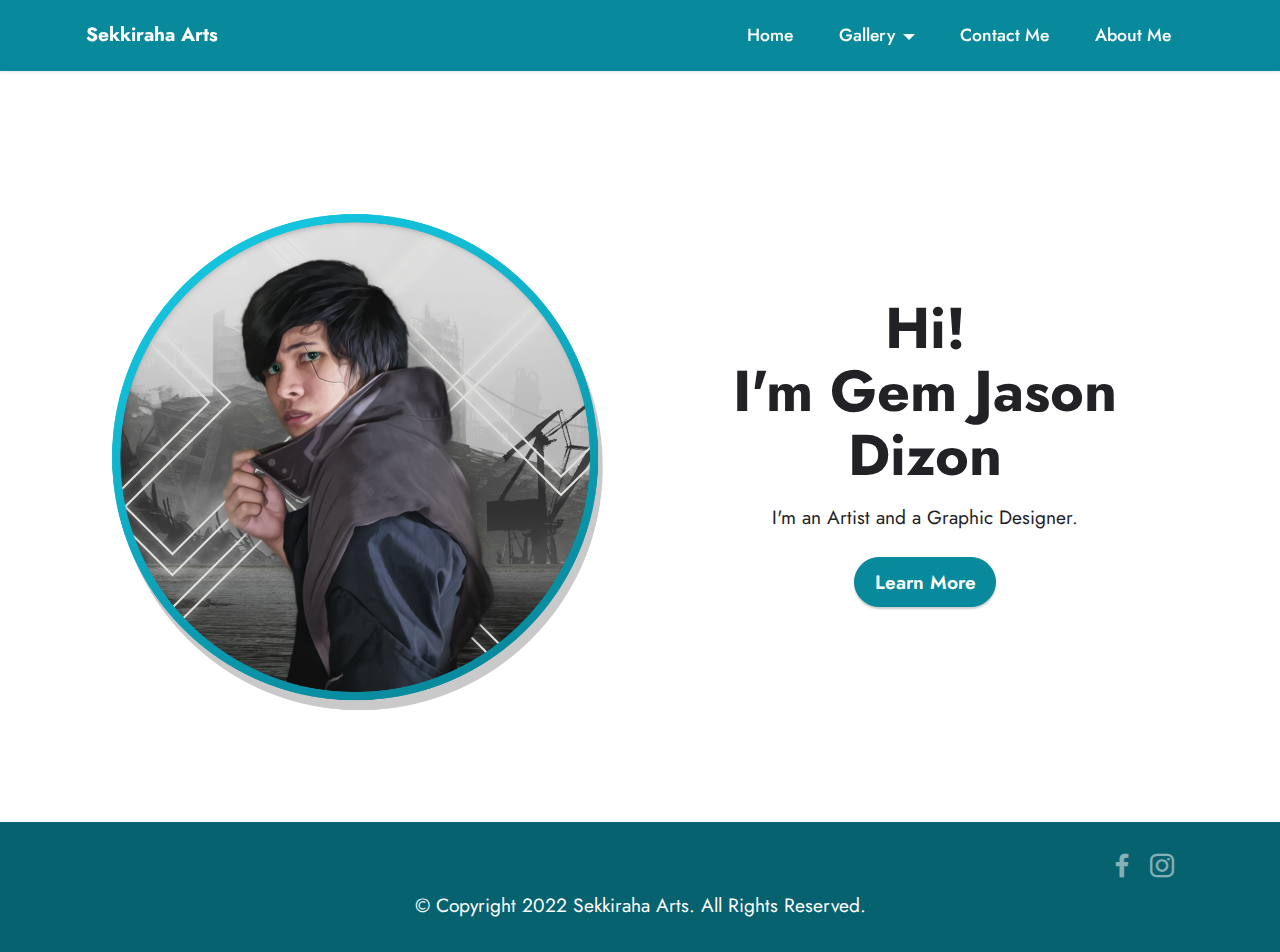
<file: index.html>
<!DOCTYPE html>
<html  >
<head>
  <!-- Site made with Mobirise Website Builder v5.6.13, https://mobirise.com -->
  <meta charset="UTF-8">
  <meta http-equiv="X-UA-Compatible" content="IE=edge">
  <meta name="generator" content="Mobirise v5.6.13, mobirise.com">
  <meta name="twitter:card" content="summary_large_image"/>
  <meta name="twitter:image:src" content="">
  <meta property="og:image" content="">
  <meta name="twitter:title" content="Welcome To Sekkiraha Arts!">
  <meta name="viewport" content="width=device-width, initial-scale=1, minimum-scale=1">
  <link rel="shortcut icon" href="assets/images/logo-1.png" type="image/x-icon">
  <meta name="description" content="">
  
  
  <title>Welcome To Sekkiraha Arts!</title>
  <link rel="stylesheet" href="assets/bootstrap/css/bootstrap.min.css">
  <link rel="stylesheet" href="assets/bootstrap/css/bootstrap-grid.min.css">
  <link rel="stylesheet" href="assets/bootstrap/css/bootstrap-reboot.min.css">
  <link rel="stylesheet" href="assets/dropdown/css/style.css">
  <link rel="stylesheet" href="assets/socicon/css/styles.css">
  <link rel="stylesheet" href="assets/theme/css/style.css">
  <link rel="preload" href="https://fonts.googleapis.com/css?family=Jost:100,200,300,400,500,600,700,800,900,100i,200i,300i,400i,500i,600i,700i,800i,900i&display=swap" as="style" onload="this.onload=null;this.rel='stylesheet'">
  <noscript><link rel="stylesheet" href="https://fonts.googleapis.com/css?family=Jost:100,200,300,400,500,600,700,800,900,100i,200i,300i,400i,500i,600i,700i,800i,900i&display=swap"></noscript>
  <link rel="preload" as="style" href="assets/mobirise/css/mbr-additional.css"><link rel="stylesheet" href="assets/mobirise/css/mbr-additional.css" type="text/css">
  
  
  
  
</head>
<body>
  
  <section data-bs-version="5.1" class="menu menu3 cid-spPqDijMbX" once="menu" id="menu3-0">
    
    <nav class="navbar navbar-dropdown navbar-fixed-top navbar-expand-lg">
        <div class="container">
            <div class="navbar-brand">
                
                <span class="navbar-caption-wrap"><a class="navbar-caption text-primary display-7" href="index.html">Sekkiraha Arts</a></span>
            </div>
            <button class="navbar-toggler" type="button" data-toggle="collapse" data-bs-toggle="collapse" data-target="#navbarSupportedContent" data-bs-target="#navbarSupportedContent" aria-controls="navbarNavAltMarkup" aria-expanded="false" aria-label="Toggle navigation">
                <div class="hamburger">
                    <span></span>
                    <span></span>
                    <span></span>
                    <span></span>
                </div>
            </button>
            <div class="collapse navbar-collapse" id="navbarSupportedContent">
                <ul class="navbar-nav nav-dropdown nav-right" data-app-modern-menu="true"><li class="nav-item"><a class="nav-link link text-primary display-4" href="home.html" aria-expanded="false">
                            Home</a></li><li class="nav-item dropdown"><a class="nav-link link dropdown-toggle text-primary display-4" href="#" aria-expanded="false" data-toggle="dropdown-submenu" data-bs-toggle="dropdown">
                            Gallery</a><div class="dropdown-menu"><a class="dropdown-item text-primary display-4" href="gallery.html#gallery5-a" aria-expanded="false">Illustrations</a><a class="dropdown-item text-primary display-4" href="gallery.html#gallery5-d" aria-expanded="false">LogoDesigns</a><a class="dropdown-item text-primary display-4" href="gallery.html#gallery5-l" aria-expanded="false">Banners</a><a class="dropdown-item text-primary display-4" href="gallery.html#gallery5-1c" aria-expanded="false">Posters</a></div></li><li class="nav-item"><a class="nav-link link text-primary display-4" href="contact.html">Contact Me</a>
                    </li><li class="nav-item"><a class="nav-link link text-primary display-4" href="about.html">
                            About Me</a></li></ul>
                
                
            </div>
        </div>
    </nav>
</section>

<section data-bs-version="5.1" class="header11 cid-spPEVXNwol" id="header11-f">

    

    

    <div class="container">
        <div class="row justify-content-center">
            <div class="col-12 col-md-6 image-wrapper">
                <img class="w-100" src="assets/images/dp.png" alt="Mobirise">
            </div>
            <div class="col-12 col-md">
                <div class="text-wrapper text-center">
                    <h1 class="mbr-section-title mbr-fonts-style mb-3 display-2"><strong>Hi!</strong><br><strong>I'm Gem Jason Dizon</strong></h1>
                    <p class="mbr-text mbr-fonts-style display-7">I'm an Artist and a Graphic Designer.</p>
                    <div class="mbr-section-btn mt-3"><a class="btn btn-secondary display-7" href="home.html">Learn More</a></div>
                </div>
            </div>
        </div>
    </div>
</section>

<section data-bs-version="5.1" class="footer3 cid-spQ7aNtRIc" once="footers" id="footer3-o">

    

    

    <div class="container">
        <div class="media-container-row align-center mbr-white">
            
            <div class="row social-row">
                <div class="social-list align-right pb-2">
                    
                    
                    
                    
                    
                    
                <div class="soc-item">
                        <a href="https://www.facebook.com/Sekkiraha-Arts-102221845267526" target="_blank">
                            <span class="mbr-iconfont mbr-iconfont-social socicon-facebook socicon"></span>
                        </a>
                    </div><div class="soc-item">
                        <a href="https://www.instagram.com/sekkiraha/">
                            <span class="mbr-iconfont mbr-iconfont-social socicon-instagram socicon"></span>
                        </a>
                    </div></div>
            </div>
            <div class="row row-copirayt">
                <p class="mbr-text mb-0 mbr-fonts-style mbr-white align-center display-7">
                    © Copyright 2022 Sekkiraha Arts. All Rights Reserved.
                </p>
            </div>
        </div>
    </div>
</section>
    <script src="assets/bootstrap/js/bootstrap.bundle.min.js"></script>
  <script src="assets/smoothscroll/smooth-scroll.js"></script>
  <script src="assets/ytplayer/index.js"></script>
  <script src="assets/dropdown/js/navbar-dropdown.js"></script>
  
</body>
</html>
</file>
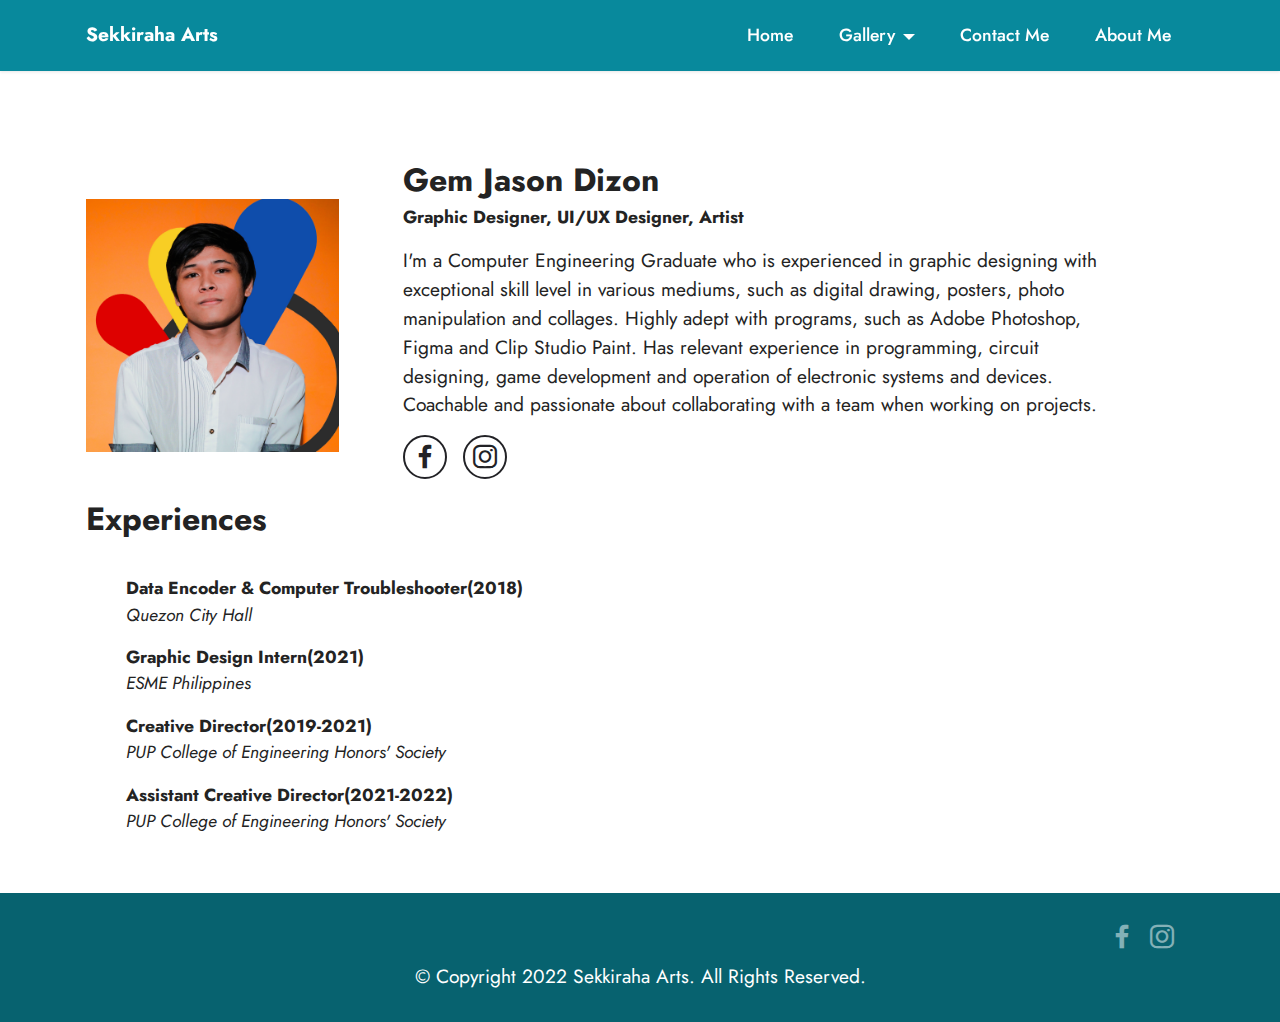
<file: about.html>
<!DOCTYPE html>
<html  >
<head>
  <!-- Site made with Mobirise Website Builder v5.6.13, https://mobirise.com -->
  <meta charset="UTF-8">
  <meta http-equiv="X-UA-Compatible" content="IE=edge">
  <meta name="generator" content="Mobirise v5.6.13, mobirise.com">
  <meta name="twitter:card" content="summary_large_image"/>
  <meta name="twitter:image:src" content="">
  <meta property="og:image" content="">
  <meta name="twitter:title" content="About">
  <meta name="viewport" content="width=device-width, initial-scale=1, minimum-scale=1">
  <link rel="shortcut icon" href="assets/images/logo-1.png" type="image/x-icon">
  <meta name="description" content="">
  
  
  <title>About</title>
  <link rel="stylesheet" href="assets/web/assets/mobirise-icons2/mobirise2.css">
  <link rel="stylesheet" href="assets/bootstrap/css/bootstrap.min.css">
  <link rel="stylesheet" href="assets/bootstrap/css/bootstrap-grid.min.css">
  <link rel="stylesheet" href="assets/bootstrap/css/bootstrap-reboot.min.css">
  <link rel="stylesheet" href="assets/dropdown/css/style.css">
  <link rel="stylesheet" href="assets/socicon/css/styles.css">
  <link rel="stylesheet" href="assets/theme/css/style.css">
  <link rel="preload" href="https://fonts.googleapis.com/css?family=Jost:100,200,300,400,500,600,700,800,900,100i,200i,300i,400i,500i,600i,700i,800i,900i&display=swap" as="style" onload="this.onload=null;this.rel='stylesheet'">
  <noscript><link rel="stylesheet" href="https://fonts.googleapis.com/css?family=Jost:100,200,300,400,500,600,700,800,900,100i,200i,300i,400i,500i,600i,700i,800i,900i&display=swap"></noscript>
  <link rel="preload" as="style" href="assets/mobirise/css/mbr-additional.css"><link rel="stylesheet" href="assets/mobirise/css/mbr-additional.css" type="text/css">
  
  
  
  
</head>
<body>
  
  <section data-bs-version="5.1" class="menu menu3 cid-spPqDijMbX" once="menu" id="menu3-3">
    
    <nav class="navbar navbar-dropdown navbar-fixed-top navbar-expand-lg">
        <div class="container">
            <div class="navbar-brand">
                
                <span class="navbar-caption-wrap"><a class="navbar-caption text-primary display-7" href="index.html">Sekkiraha Arts</a></span>
            </div>
            <button class="navbar-toggler" type="button" data-toggle="collapse" data-bs-toggle="collapse" data-target="#navbarSupportedContent" data-bs-target="#navbarSupportedContent" aria-controls="navbarNavAltMarkup" aria-expanded="false" aria-label="Toggle navigation">
                <div class="hamburger">
                    <span></span>
                    <span></span>
                    <span></span>
                    <span></span>
                </div>
            </button>
            <div class="collapse navbar-collapse" id="navbarSupportedContent">
                <ul class="navbar-nav nav-dropdown nav-right" data-app-modern-menu="true"><li class="nav-item"><a class="nav-link link text-primary display-4" href="home.html" aria-expanded="false">
                            Home</a></li><li class="nav-item dropdown"><a class="nav-link link dropdown-toggle text-primary display-4" href="#" aria-expanded="false" data-toggle="dropdown-submenu" data-bs-toggle="dropdown">
                            Gallery</a><div class="dropdown-menu"><a class="dropdown-item text-primary display-4" href="gallery.html#gallery5-a" aria-expanded="false">Illustrations</a><a class="dropdown-item text-primary display-4" href="gallery.html#gallery5-d" aria-expanded="false">LogoDesigns</a><a class="dropdown-item text-primary display-4" href="gallery.html#gallery5-l" aria-expanded="false">Banners</a><a class="dropdown-item text-primary display-4" href="gallery.html#gallery5-1c" aria-expanded="false">Posters</a></div></li><li class="nav-item"><a class="nav-link link text-primary display-4" href="contact.html">Contact Me</a>
                    </li><li class="nav-item"><a class="nav-link link text-primary display-4" href="about.html">
                            About Me</a></li></ul>
                
                
            </div>
        </div>
    </nav>
</section>

<section data-bs-version="5.1" class="team2 cid-spPr77717g" xmlns="http://www.w3.org/1999/html" id="team2-4">
    
    
    <div class="container">
        <div class="card">
            <div class="card-wrapper">
                <div class="row align-items-center">
                    <div class="col-12 col-md-3">
                        <div class="image-wrapper">
                            <img src="assets/images/dizon-gem.png" alt="Mobirise">
                        </div>
                    </div>
                    <div class="col-12 col-md">
                        <div class="card-box">
                            <h5 class="card-title mbr-fonts-style m-0 display-5">
                                <strong>Gem Jason Dizon</strong></h5>
                            <h6 class="mbr-fonts-style mb-3 display-4"><strong>Graphic Designer, UI/UX Designer, Artist</strong></h6>
                            <p class="mbr-text mbr-fonts-style display-7">I'm a Computer Engineering Graduate who is experienced in graphic designing with exceptional skill level in various mediums, such as digital drawing, posters, photo manipulation and collages. Highly adept with programs, such as Adobe Photoshop, Figma and Clip Studio Paint. Has relevant experience in programming, circuit designing, game development and operation of electronic systems and devices. Coachable and passionate about collaborating with a team when working on projects.</p>
                            <div class="social-row display-7">
                                <div class="soc-item">
                                    <a href="https://www.facebook.com/gemjason.dizon.1/" target="_blank">
                                        <span class="mbr-iconfont socicon-facebook socicon"></span>
                                    </a>
                                </div>
                                <div class="soc-item">
                                    <a href="https://instagram.com/sekkiraha?igshid=ZDdkNTZiNTM=" target="_blank">
                                        <span class="mbr-iconfont socicon-instagram socicon"></span>
                                    </a>
                                </div>
                                
                                
                                
                            </div>
                        </div>
                    </div>
                </div>
            </div>
        </div>
        
        
    </div>
</section>

<section data-bs-version="5.1" class="content14 cid-tnHRtQcrG3" id="content14-19">
    

    
    
    
    <div class="container">
        <div class="row justify-content-center">
            <div class="col-md-12 col-lg-12">
                    <h3 class="mbr-section-title mbr-fonts-style mb-4 display-5">
                        <strong>Experiences</strong></h3>
                <ul class="list mbr-fonts-style display-4">
                    <li><strong>Data Encoder &amp; Computer Troubleshooter(2018)</strong><br><em>Quezon City Hall</em><br></li>
                    <li><strong>Graphic Design Intern(2021)</strong><br><em>ESME Philippines</em></li>
                    <li><strong>Creative Director(2019-2021)</strong><br><em>PUP College of Engineering Honors' Society</em></li>
                    <li><strong>Assistant Creative Director(2021-2022)</strong><br><em>PUP College of Engineering Honors' Society</em></li>
                    <li><br></li>
                </ul>
            </div>
        </div>
    </div>
</section>

<section data-bs-version="5.1" class="footer3 cid-spQ7aNtRIc" once="footers" id="footer3-o">

    

    

    <div class="container">
        <div class="media-container-row align-center mbr-white">
            
            <div class="row social-row">
                <div class="social-list align-right pb-2">
                    
                    
                    
                    
                    
                    
                <div class="soc-item">
                        <a href="https://www.facebook.com/Sekkiraha-Arts-102221845267526" target="_blank">
                            <span class="mbr-iconfont mbr-iconfont-social socicon-facebook socicon"></span>
                        </a>
                    </div><div class="soc-item">
                        <a href="https://www.instagram.com/sekkiraha/">
                            <span class="mbr-iconfont mbr-iconfont-social socicon-instagram socicon"></span>
                        </a>
                    </div></div>
            </div>
            <div class="row row-copirayt">
                <p class="mbr-text mb-0 mbr-fonts-style mbr-white align-center display-7">
                    © Copyright 2022 Sekkiraha Arts. All Rights Reserved.
                </p>
            </div>
        </div>
    </div>
</section>
  <script src="assets/bootstrap/js/bootstrap.bundle.min.js"></script>
  <script src="assets/smoothscroll/smooth-scroll.js"></script>
  <script src="assets/ytplayer/index.js"></script>
  <script src="assets/dropdown/js/navbar-dropdown.js"></script>
  
</body>
</html>
</file>
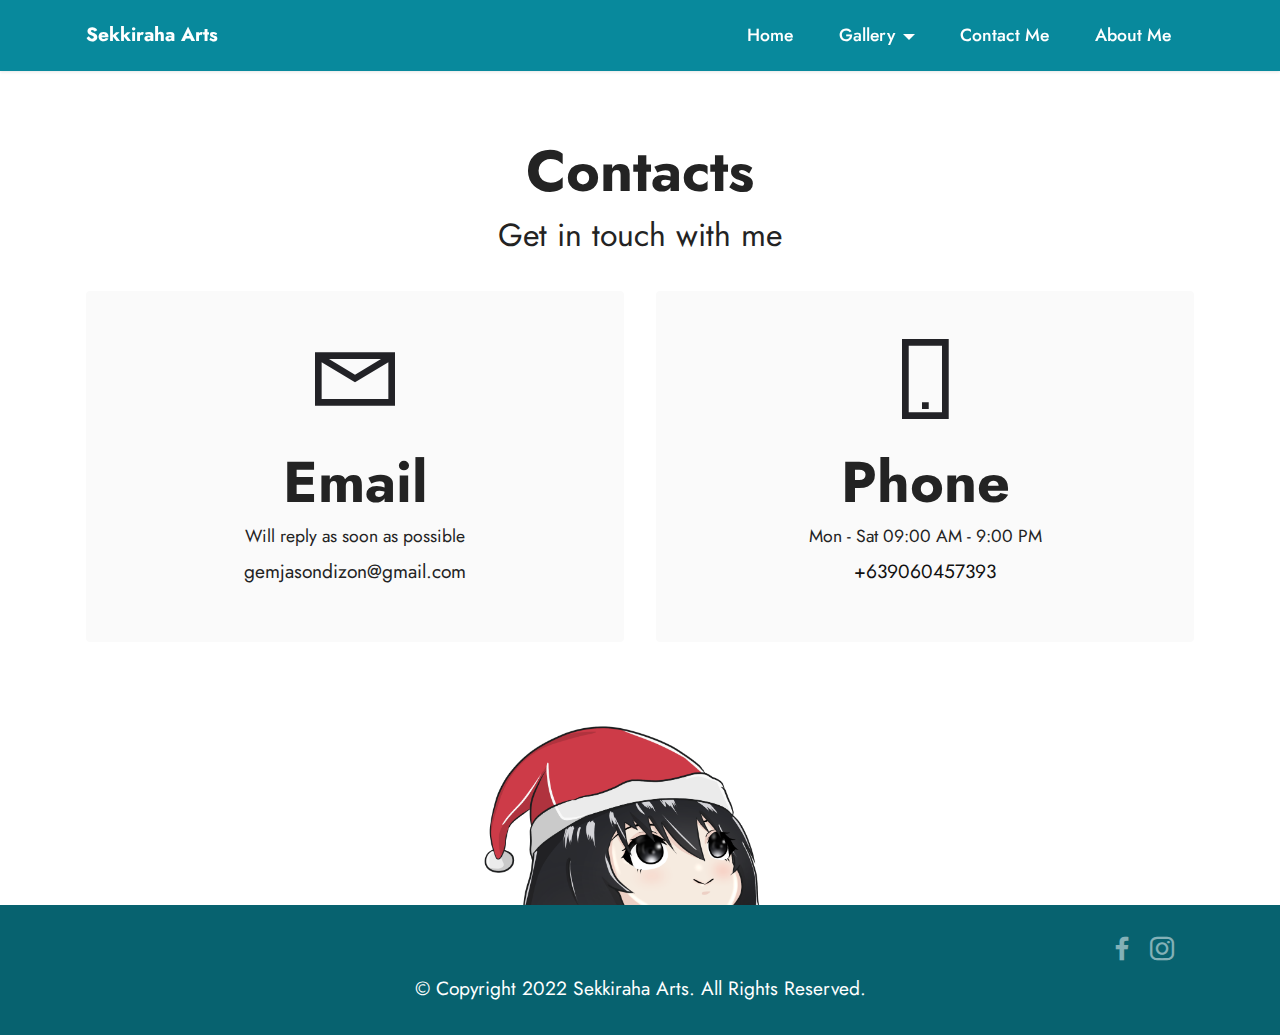
<file: contact.html>
<!DOCTYPE html>
<html  >
<head>
  <!-- Site made with Mobirise Website Builder v5.6.13, https://mobirise.com -->
  <meta charset="UTF-8">
  <meta http-equiv="X-UA-Compatible" content="IE=edge">
  <meta name="generator" content="Mobirise v5.6.13, mobirise.com">
  <meta name="twitter:card" content="summary_large_image"/>
  <meta name="twitter:image:src" content="">
  <meta property="og:image" content="">
  <meta name="twitter:title" content="Contact">
  <meta name="viewport" content="width=device-width, initial-scale=1, minimum-scale=1">
  <link rel="shortcut icon" href="assets/images/logo-1.png" type="image/x-icon">
  <meta name="description" content="">
  
  
  <title>Contact</title>
  <link rel="stylesheet" href="assets/web/assets/mobirise-icons2/mobirise2.css">
  <link rel="stylesheet" href="assets/bootstrap/css/bootstrap.min.css">
  <link rel="stylesheet" href="assets/bootstrap/css/bootstrap-grid.min.css">
  <link rel="stylesheet" href="assets/bootstrap/css/bootstrap-reboot.min.css">
  <link rel="stylesheet" href="assets/dropdown/css/style.css">
  <link rel="stylesheet" href="assets/socicon/css/styles.css">
  <link rel="stylesheet" href="assets/theme/css/style.css">
  <link rel="preload" href="https://fonts.googleapis.com/css?family=Jost:100,200,300,400,500,600,700,800,900,100i,200i,300i,400i,500i,600i,700i,800i,900i&display=swap" as="style" onload="this.onload=null;this.rel='stylesheet'">
  <noscript><link rel="stylesheet" href="https://fonts.googleapis.com/css?family=Jost:100,200,300,400,500,600,700,800,900,100i,200i,300i,400i,500i,600i,700i,800i,900i&display=swap"></noscript>
  <link rel="preload" as="style" href="assets/mobirise/css/mbr-additional.css"><link rel="stylesheet" href="assets/mobirise/css/mbr-additional.css" type="text/css">
  
  
  
  
</head>
<body>
  
  <section data-bs-version="5.1" class="menu menu3 cid-spPqDijMbX" once="menu" id="menu3-5">
    
    <nav class="navbar navbar-dropdown navbar-fixed-top navbar-expand-lg">
        <div class="container">
            <div class="navbar-brand">
                
                <span class="navbar-caption-wrap"><a class="navbar-caption text-primary display-7" href="index.html">Sekkiraha Arts</a></span>
            </div>
            <button class="navbar-toggler" type="button" data-toggle="collapse" data-bs-toggle="collapse" data-target="#navbarSupportedContent" data-bs-target="#navbarSupportedContent" aria-controls="navbarNavAltMarkup" aria-expanded="false" aria-label="Toggle navigation">
                <div class="hamburger">
                    <span></span>
                    <span></span>
                    <span></span>
                    <span></span>
                </div>
            </button>
            <div class="collapse navbar-collapse" id="navbarSupportedContent">
                <ul class="navbar-nav nav-dropdown nav-right" data-app-modern-menu="true"><li class="nav-item"><a class="nav-link link text-primary display-4" href="home.html" aria-expanded="false">
                            Home</a></li><li class="nav-item dropdown"><a class="nav-link link dropdown-toggle text-primary display-4" href="#" aria-expanded="false" data-toggle="dropdown-submenu" data-bs-toggle="dropdown">
                            Gallery</a><div class="dropdown-menu"><a class="dropdown-item text-primary display-4" href="gallery.html#gallery5-a" aria-expanded="false">Illustrations</a><a class="dropdown-item text-primary display-4" href="gallery.html#gallery5-d" aria-expanded="false">LogoDesigns</a><a class="dropdown-item text-primary display-4" href="gallery.html#gallery5-l" aria-expanded="false">Banners</a><a class="dropdown-item text-primary display-4" href="gallery.html#gallery5-1c" aria-expanded="false">Posters</a></div></li><li class="nav-item"><a class="nav-link link text-primary display-4" href="contact.html">Contact Me</a>
                    </li><li class="nav-item"><a class="nav-link link text-primary display-4" href="about.html">
                            About Me</a></li></ul>
                
                
            </div>
        </div>
    </nav>
</section>

<section data-bs-version="5.1" class="contacts1 cid-tvxYXheL4m" id="contacts1-1f">

    

    
    
    <div class="container">
        <div class="mbr-section-head">
            <h3 class="mbr-section-title mbr-fonts-style align-center mb-0 display-2">
                <strong>Contacts</strong>
            </h3>
            <h4 class="mbr-section-subtitle mbr-fonts-style align-center mb-0 mt-2 display-5">Get in touch with me</h4>
        </div>
        <div class="row justify-content-center mt-4">
            <div class="card col-12 col-lg-6">
                <div class="card-wrapper">
                    <div class="card-box align-center">
                        <div class="image-wrapper">
                            <span class="mbr-iconfont mobi-mbri-letter mobi-mbri" style="color: rgb(34, 34, 38); fill: rgb(34, 34, 38);"></span>
                        </div>
                        <h4 class="card-title mbr-fonts-style mb-2 display-2">
                            <strong>Email</strong>
                        </h4>
                        <p class="mbr-text mbr-fonts-style mb-2 display-4">
                            Will reply as soon as possible</p>
                        <h5 class="link mbr-fonts-style display-7">gemjasondizon@gmail.com</h5>
                    </div>
                </div>
            </div>
            <div class="card col-12 col-lg-6">
                <div class="card-wrapper">
                    <div class="card-box align-center">
                        <div class="image-wrapper">
                            <span class="mbr-iconfont mobi-mbri-mobile-2 mobi-mbri" style="color: rgb(34, 34, 38); fill: rgb(34, 34, 38);"></span>
                        </div>
                        <h4 class="card-title mbr-fonts-style align-center mb-2 display-2">
                            <strong>Phone</strong>
                        </h4>
                        <p class="mbr-text mbr-fonts-style mb-2 display-4">
                            Mon - Sat 09:00 AM - 9:00 PM</p>
                        <h5 class="link mbr-black mbr-fonts-style display-7">
                            +639060457393
                        </h5>
                    </div>
                </div>
            </div>
        </div>
    </div>
</section>

<section data-bs-version="5.1" class="image3 cid-tnHTC9e1S6" id="image3-1b">
    

    
    

    <div class="container">
        <div class="row justify-content-center">
            <div class="col-12 col-lg-4">
                <div class="image-wrapper">
                    <img src="assets/images/2-2.png" alt="Mobirise Website Builder">
                    
                </div>
            </div>
        </div>
    </div>
</section>

<section data-bs-version="5.1" class="footer3 cid-spQ7aNtRIc" once="footers" id="footer3-o">

    

    

    <div class="container">
        <div class="media-container-row align-center mbr-white">
            
            <div class="row social-row">
                <div class="social-list align-right pb-2">
                    
                    
                    
                    
                    
                    
                <div class="soc-item">
                        <a href="https://www.facebook.com/Sekkiraha-Arts-102221845267526" target="_blank">
                            <span class="mbr-iconfont mbr-iconfont-social socicon-facebook socicon"></span>
                        </a>
                    </div><div class="soc-item">
                        <a href="https://www.instagram.com/sekkiraha/">
                            <span class="mbr-iconfont mbr-iconfont-social socicon-instagram socicon"></span>
                        </a>
                    </div></div>
            </div>
            <div class="row row-copirayt">
                <p class="mbr-text mb-0 mbr-fonts-style mbr-white align-center display-7">
                    © Copyright 2022 Sekkiraha Arts. All Rights Reserved.
                </p>
            </div>
        </div>
    </div>
</section>
<!--
<section data-bs-version="5.1" class="contacts2 cid-spPsqWIQo6" id="contacts2-6">
    
    
    
    <div class="container">
        <div class="mbr-section-head">
            <h3 class="mbr-section-title mbr-fonts-style align-center mb-0 display-2">
                <strong>Contact Me</strong></h3>
            
        </div>
        <div class="row justify-content-center mt-4">
            <div class="card col-12 col-md-6">
                <div class="card-wrapper">
                    <div class="image-wrapper">
                        <span class="mbr-iconfont mobi-mbri-mobile-2 mobi-mbri" style="color: rgb(34, 34, 38); fill: rgb(34, 34, 38);"></span>
                    </div>
                    <div class="text-wrapper">
                        <h6 class="card-title mbr-fonts-style mb-1 display-7">
                            <strong>Phone</strong>
                        </h6>
                        <p class="mbr-text mbr-fonts-style display-7">+639060457393</p>
                    </div>
                </div>
            </div>
            <div class="card col-12 col-md-6">
                <div class="card-wrapper">
                    <div class="image-wrapper">
                        <span class="mbr-iconfont mobi-mbri-letter mobi-mbri" style="color: rgb(34, 34, 38); fill: rgb(34, 34, 38);"></span>
                    </div>
                    <div class="text-wrapper">
                        <h6 class="card-title mbr-fonts-style mb-1 display-7">
                            <strong>Email</strong>
                        </h6>
                        <p class="mbr-text mbr-fonts-style display-7">gemjasondizon@gmail.com</p>
                    </div>
                </div>
            </div>
            
            
        </div>
    </div>
</section>
  -->
  <script src="assets/bootstrap/js/bootstrap.bundle.min.js"></script>
  <script src="assets/smoothscroll/smooth-scroll.js"></script>
  <script src="assets/ytplayer/index.js"></script>
  <script src="assets/dropdown/js/navbar-dropdown.js"></script>
  
</body>
</html>
</file>
<file: assets/dropdown/css/style.css>
.navbar-dropdown {
  left: 0;
  padding: 0;
  position: absolute;
  right: 0;
  top: 0;
  transition: all 0.45s ease;
  z-index: 1030;
  background: #282828; }
  .navbar-dropdown .navbar-logo {
    margin-right: 0.8rem;
    transition: margin 0.3s ease-in-out;
    vertical-align: middle; }
    .navbar-dropdown .navbar-logo img {
      height: 3.125rem;
      transition: all 0.3s ease-in-out; }
    .navbar-dropdown .navbar-logo.mbr-iconfont {
      font-size: 3.125rem;
      line-height: 3.125rem; }
  .navbar-dropdown .navbar-caption {
    font-weight: 700;
    white-space: normal;
    vertical-align: -4px;
    line-height: 3.125rem !important; }
    .navbar-dropdown .navbar-caption, .navbar-dropdown .navbar-caption:hover {
      color: inherit;
      text-decoration: none; }
  .navbar-dropdown .mbr-iconfont + .navbar-caption {
    vertical-align: -1px; }
  .navbar-dropdown.navbar-fixed-top {
    position: fixed; }
  .navbar-dropdown .navbar-brand span {
    vertical-align: -4px; }
  .navbar-dropdown.bg-color.transparent {
    background: none; }
  .navbar-dropdown.navbar-short .navbar-brand {
    padding: 0.625rem 0; }
    .navbar-dropdown.navbar-short .navbar-brand span {
      vertical-align: -1px; }
  .navbar-dropdown.navbar-short .navbar-caption {
    line-height: 2.375rem !important;
    vertical-align: -2px; }
  .navbar-dropdown.navbar-short .navbar-logo {
    margin-right: 0.5rem; }
    .navbar-dropdown.navbar-short .navbar-logo img {
      height: 2.375rem; }
    .navbar-dropdown.navbar-short .navbar-logo.mbr-iconfont {
      font-size: 2.375rem;
      line-height: 2.375rem; }
  .navbar-dropdown.navbar-short .mbr-table-cell {
    height: 3.625rem; }
  .navbar-dropdown .navbar-close {
    left: 0.6875rem;
    position: fixed;
    top: 0.75rem;
    z-index: 1000; }
  .navbar-dropdown .hamburger-icon {
    content: "";
    display: inline-block;
    vertical-align: middle;
    width: 16px;
    -webkit-box-shadow: 0 -6px 0 1px #282828,0 0 0 1px #282828,0 6px 0 1px #282828;
    -moz-box-shadow: 0 -6px 0 1px #282828,0 0 0 1px #282828,0 6px 0 1px #282828;
    box-shadow: 0 -6px 0 1px #282828,0 0 0 1px #282828,0 6px 0 1px #282828; }

.dropdown-menu .dropdown-toggle[data-toggle="dropdown-submenu"]::after {
  border-bottom: 0.35em solid transparent;
  border-left: 0.35em solid;
  border-right: 0;
  border-top: 0.35em solid transparent;
  margin-left: 0.3rem; }

.dropdown-menu .dropdown-item:focus {
  outline: 0; }

.nav-dropdown {
  font-size: 0.75rem;
  font-weight: 500;
  height: auto !important; }
  .nav-dropdown .nav-btn {
    padding-left: 1rem; }
  .nav-dropdown .link {
    margin: .667em 1.667em;
    font-weight: 500;
    padding: 0;
    transition: color .2s ease-in-out; }
    .nav-dropdown .link.dropdown-toggle {
      margin-right: 2.583em; }
      .nav-dropdown .link.dropdown-toggle::after {
        margin-left: .25rem;
        border-top: 0.35em solid;
        border-right: 0.35em solid transparent;
        border-left: 0.35em solid transparent;
        border-bottom: 0; }
      .nav-dropdown .link.dropdown-toggle[aria-expanded="true"] {
        margin: 0;
        padding: 0.667em 3.263em  0.667em 1.667em; }
  .nav-dropdown .link::after,
  .nav-dropdown .dropdown-item::after {
    color: inherit; }
  .nav-dropdown .btn {
    font-size: 0.75rem;
    font-weight: 700;
    letter-spacing: 0;
    margin-bottom: 0;
    padding-left: 1.25rem;
    padding-right: 1.25rem; }
  .nav-dropdown .dropdown-menu {
    border-radius: 0;
    border: 0;
    left: 0;
    margin: 0;
    padding-bottom: 1.25rem;
    padding-top: 1.25rem;
    position: relative; }
  .nav-dropdown .dropdown-submenu {
    margin-left: 0.125rem;
    top: 0; }
  .nav-dropdown .dropdown-item {
    font-weight: 500;
    line-height: 2;
    padding: 0.3846em 4.615em 0.3846em 1.5385em;
    position: relative;
    transition: color .2s ease-in-out, background-color .2s ease-in-out; }
    .nav-dropdown .dropdown-item::after {
      margin-top: -0.3077em;
      position: absolute;
      right: 1.1538em;
      top: 50%; }
    .nav-dropdown .dropdown-item:focus, .nav-dropdown .dropdown-item:hover {
      background: none; }

@media (max-width: 767px) {
  .nav-dropdown.navbar-toggleable-sm {
    bottom: 0;
    display: none;
    left: 0;
    overflow-x: hidden;
    position: fixed;
    top: 0;
    transform: translateX(-100%);
    -ms-transform: translateX(-100%);
    -webkit-transform: translateX(-100%);
    width: 18.75rem;
    z-index: 999; } }
.nav-dropdown.navbar-toggleable-xl {
  bottom: 0;
  display: none;
  left: 0;
  overflow-x: hidden;
  position: fixed;
  top: 0;
  transform: translateX(-100%);
  -ms-transform: translateX(-100%);
  -webkit-transform: translateX(-100%);
  width: 18.75rem;
  z-index: 999; }

.nav-dropdown-sm {
  display: block !important;
  overflow-x: hidden;
  overflow: auto;
  padding-top: 3.875rem; }
  .nav-dropdown-sm::after {
    content: "";
    display: block;
    height: 3rem;
    width: 100%; }
  .nav-dropdown-sm.collapse.in ~ .navbar-close {
    display: block !important; }
  .nav-dropdown-sm.collapsing, .nav-dropdown-sm.collapse.in {
    transform: translateX(0);
    -ms-transform: translateX(0);
    -webkit-transform: translateX(0);
    transition: all 0.25s ease-out;
    -webkit-transition: all 0.25s ease-out;
    background: #282828; }
  .nav-dropdown-sm.collapsing[aria-expanded="false"] {
    transform: translateX(-100%);
    -ms-transform: translateX(-100%);
    -webkit-transform: translateX(-100%); }
  .nav-dropdown-sm .nav-item {
    display: block;
    margin-left: 0 !important;
    padding-left: 0; }
  .nav-dropdown-sm .link,
  .nav-dropdown-sm .dropdown-item {
    border-top: 1px dotted rgba(255, 255, 255, 0.1);
    font-size: 0.8125rem;
    line-height: 1.6;
    margin: 0 !important;
    padding: 0.875rem 2.4rem 0.875rem 1.5625rem !important;
    position: relative;
    white-space: normal; }
    .nav-dropdown-sm .link:focus, .nav-dropdown-sm .link:hover,
    .nav-dropdown-sm .dropdown-item:focus,
    .nav-dropdown-sm .dropdown-item:hover {
      background: rgba(0, 0, 0, 0.2) !important;
      color: #c0a375; }
  .nav-dropdown-sm .nav-btn {
    position: relative;
    padding: 1.5625rem 1.5625rem 0 1.5625rem; }
    .nav-dropdown-sm .nav-btn::before {
      border-top: 1px dotted rgba(255, 255, 255, 0.1);
      content: "";
      left: 0;
      position: absolute;
      top: 0;
      width: 100%; }
    .nav-dropdown-sm .nav-btn + .nav-btn {
      padding-top: 0.625rem; }
      .nav-dropdown-sm .nav-btn + .nav-btn::before {
        display: none; }
  .nav-dropdown-sm .btn {
    padding: 0.625rem 0; }
  .nav-dropdown-sm .dropdown-toggle[data-toggle="dropdown-submenu"]::after {
    margin-left: .25rem;
    border-top: 0.35em solid;
    border-right: 0.35em solid transparent;
    border-left: 0.35em solid transparent;
    border-bottom: 0; }
  .nav-dropdown-sm .dropdown-toggle[data-toggle="dropdown-submenu"][aria-expanded="true"]::after {
    border-top: 0;
    border-right: 0.35em solid transparent;
    border-left: 0.35em solid transparent;
    border-bottom: 0.35em solid; }
  .nav-dropdown-sm .dropdown-menu {
    margin: 0;
    padding: 0;
    position: relative;
    top: 0;
    left: 0;
    width: 100%;
    border: 0;
    float: none;
    border-radius: 0;
    background: none; }
  .nav-dropdown-sm .dropdown-submenu {
    left: 100%;
    margin-left: 0.125rem;
    margin-top: -1.25rem;
    top: 0; }

.navbar-toggleable-sm .nav-dropdown .dropdown-menu {
  position: absolute; }

.navbar-toggleable-sm .nav-dropdown .dropdown-submenu {
  left: 100%;
  margin-left: 0.125rem;
  margin-top: -1.25rem;
  top: 0; }

.navbar-toggleable-sm.opened .nav-dropdown .dropdown-menu {
  position: relative; }

.navbar-toggleable-sm.opened .nav-dropdown .dropdown-submenu {
  left: 0;
  margin-left: 00rem;
  margin-top: 0rem;
  top: 0; }

.is-builder .nav-dropdown.collapsing {
  transition: none !important; }
</file>
<file: assets/socicon/css/styles.css>
@charset "UTF-8";

@font-face {
  font-family: 'Socicon';
  src:  url('../fonts/socicon.eot');
  src:  url('../fonts/socicon.eot?#iefix') format('embedded-opentype'),
    url('../fonts/socicon.woff2') format('woff2'),
    url('../fonts/socicon.ttf') format('truetype'),
    url('../fonts/socicon.woff') format('woff'),
    url('../fonts/socicon.svg#socicon') format('svg');
  font-weight: normal;
  font-style: normal;
  font-display: swap;
}

[data-icon]:before {
  font-family: "socicon" !important;
  content: attr(data-icon);
  font-style: normal !important;
  font-weight: normal !important;
  font-variant: normal !important;
  text-transform: none !important;
  speak: none;
  line-height: 1;
  -webkit-font-smoothing: antialiased;
  -moz-osx-font-smoothing: grayscale;
}

[class^="socicon-"], [class*=" socicon-"] {
  /* use !important to prevent issues with browser extensions that change fonts */
  font-family: 'Socicon' !important;
  speak: none;
  font-style: normal;
  font-weight: normal;
  font-variant: normal;
  text-transform: none;
  line-height: 1;

  /* Better Font Rendering =========== */
  -webkit-font-smoothing: antialiased;
  -moz-osx-font-smoothing: grayscale;
}

.socicon-eitaa:before {
  content: "\e97c";
}
.socicon-soroush:before {
  content: "\e97d";
}
.socicon-bale:before {
  content: "\e97e";
}
.socicon-zazzle:before {
  content: "\e97b";
}
.socicon-society6:before {
  content: "\e97a";
}
.socicon-redbubble:before {
  content: "\e979";
}
.socicon-avvo:before {
  content: "\e978";
}
.socicon-stitcher:before {
  content: "\e977";
}
.socicon-googlehangouts:before {
  content: "\e974";
}
.socicon-dlive:before {
  content: "\e975";
}
.socicon-vsco:before {
  content: "\e976";
}
.socicon-flipboard:before {
  content: "\e973";
}
.socicon-ubuntu:before {
  content: "\e958";
}
.socicon-artstation:before {
  content: "\e959";
}
.socicon-invision:before {
  content: "\e95a";
}
.socicon-torial:before {
  content: "\e95b";
}
.socicon-collectorz:before {
  content: "\e95c";
}
.socicon-seenthis:before {
  content: "\e95d";
}
.socicon-googleplaymusic:before {
  content: "\e95e";
}
.socicon-debian:before {
  content: "\e95f";
}
.socicon-filmfreeway:before {
  content: "\e960";
}
.socicon-gnome:before {
  content: "\e961";
}
.socicon-itchio:before {
  content: "\e962";
}
.socicon-jamendo:before {
  content: "\e963";
}
.socicon-mix:before {
  content: "\e964";
}
.socicon-sharepoint:before {
  content: "\e965";
}
.socicon-tinder:before {
  content: "\e966";
}
.socicon-windguru:before {
  content: "\e967";
}
.socicon-cdbaby:before {
  content: "\e968";
}
.socicon-elementaryos:before {
  content: "\e969";
}
.socicon-stage32:before {
  content: "\e96a";
}
.socicon-tiktok:before {
  content: "\e96b";
}
.socicon-gitter:before {
  content: "\e96c";
}
.socicon-letterboxd:before {
  content: "\e96d";
}
.socicon-threema:before {
  content: "\e96e";
}
.socicon-splice:before {
  content: "\e96f";
}
.socicon-metapop:before {
  content: "\e970";
}
.socicon-naver:before {
  content: "\e971";
}
.socicon-remote:before {
  content: "\e972";
}
.socicon-internet:before {
  content: "\e957";
}
.socicon-moddb:before {
  content: "\e94b";
}
.socicon-indiedb:before {
  content: "\e94c";
}
.socicon-traxsource:before {
  content: "\e94d";
}
.socicon-gamefor:before {
  content: "\e94e";
}
.socicon-pixiv:before {
  content: "\e94f";
}
.socicon-myanimelist:before {
  content: "\e950";
}
.socicon-blackberry:before {
  content: "\e951";
}
.socicon-wickr:before {
  content: "\e952";
}
.socicon-spip:before {
  content: "\e953";
}
.socicon-napster:before {
  content: "\e954";
}
.socicon-beatport:before {
  content: "\e955";
}
.socicon-hackerone:before {
  content: "\e956";
}
.socicon-hackernews:before {
  content: "\e946";
}
.socicon-smashwords:before {
  content: "\e947";
}
.socicon-kobo:before {
  content: "\e948";
}
.socicon-bookbub:before {
  content: "\e949";
}
.socicon-mailru:before {
  content: "\e94a";
}
.socicon-gitlab:before {
  content: "\e945";
}
.socicon-instructables:before {
  content: "\e944";
}
.socicon-portfolio:before {
  content: "\e943";
}
.socicon-codered:before {
  content: "\e940";
}
.socicon-origin:before {
  content: "\e941";
}
.socicon-nextdoor:before {
  content: "\e942";
}
.socicon-udemy:before {
  content: "\e93f";
}
.socicon-livemaster:before {
  content: "\e93e";
}
.socicon-crunchbase:before {
  content: "\e93b";
}
.socicon-homefy:before {
  content: "\e93c";
}
.socicon-calendly:before {
  content: "\e93d";
}
.socicon-realtor:before {
  content: "\e90f";
}
.socicon-tidal:before {
  content: "\e910";
}
.socicon-qobuz:before {
  content: "\e911";
}
.socicon-natgeo:before {
  content: "\e912";
}
.socicon-mastodon:before {
  content: "\e913";
}
.socicon-unsplash:before {
  content: "\e914";
}
.socicon-homeadvisor:before {
  content: "\e915";
}
.socicon-angieslist:before {
  content: "\e916";
}
.socicon-codepen:before {
  content: "\e917";
}
.socicon-slack:before {
  content: "\e918";
}
.socicon-openaigym:before {
  content: "\e919";
}
.socicon-logmein:before {
  content: "\e91a";
}
.socicon-fiverr:before {
  content: "\e91b";
}
.socicon-gotomeeting:before {
  content: "\e91c";
}
.socicon-aliexpress:before {
  content: "\e91d";
}
.socicon-guru:before {
  content: "\e91e";
}
.socicon-appstore:before {
  content: "\e91f";
}
.socicon-homes:before {
  content: "\e920";
}
.socicon-zoom:before {
  content: "\e921";
}
.socicon-alibaba:before {
  content: "\e922";
}
.socicon-craigslist:before {
  content: "\e923";
}
.socicon-wix:before {
  content: "\e924";
}
.socicon-redfin:before {
  content: "\e925";
}
.socicon-googlecalendar:before {
  content: "\e926";
}
.socicon-shopify:before {
  content: "\e927";
}
.socicon-freelancer:before {
  content: "\e928";
}
.socicon-seedrs:before {
  content: "\e929";
}
.socicon-bing:before {
  content: "\e92a";
}
.socicon-doodle:before {
  content: "\e92b";
}
.socicon-bonanza:before {
  content: "\e92c";
}
.socicon-squarespace:before {
  content: "\e92d";
}
.socicon-toptal:before {
  content: "\e92e";
}
.socicon-gust:before {
  content: "\e92f";
}
.socicon-ask:before {
  content: "\e930";
}
.socicon-trulia:before {
  content: "\e931";
}
.socicon-loomly:before {
  content: "\e932";
}
.socicon-ghost:before {
  content: "\e933";
}
.socicon-upwork:before {
  content: "\e934";
}
.socicon-fundable:before {
  content: "\e935";
}
.socicon-booking:before {
  content: "\e936";
}
.socicon-googlemaps:before {
  content: "\e937";
}
.socicon-zillow:before {
  content: "\e938";
}
.socicon-niconico:before {
  content: "\e939";
}
.socicon-toneden:before {
  content: "\e93a";
}
.socicon-augment:before {
  content: "\e908";
}
.socicon-bitbucket:before {
  content: "\e909";
}
.socicon-fyuse:before {
  content: "\e90a";
}
.socicon-yt-gaming:before {
  content: "\e90b";
}
.socicon-sketchfab:before {
  content: "\e90c";
}
.socicon-mobcrush:before {
  content: "\e90d";
}
.socicon-microsoft:before {
  content: "\e90e";
}
.socicon-pandora:before {
  content: "\e907";
}
.socicon-messenger:before {
  content: "\e906";
}
.socicon-gamewisp:before {
  content: "\e905";
}
.socicon-bloglovin:before {
  content: "\e904";
}
.socicon-tunein:before {
  content: "\e903";
}
.socicon-gamejolt:before {
  content: "\e901";
}
.socicon-trello:before {
  content: "\e902";
}
.socicon-spreadshirt:before {
  content: "\e900";
}
.socicon-500px:before {
  content: "\e000";
}
.socicon-8tracks:before {
  content: "\e001";
}
.socicon-airbnb:before {
  content: "\e002";
}
.socicon-alliance:before {
  content: "\e003";
}
.socicon-amazon:before {
  content: "\e004";
}
.socicon-amplement:before {
  content: "\e005";
}
.socicon-android:before {
  content: "\e006";
}
.socicon-angellist:before {
  content: "\e007";
}
.socicon-apple:before {
  content: "\e008";
}
.socicon-appnet:before {
  content: "\e009";
}
.socicon-baidu:before {
  content: "\e00a";
}
.socicon-bandcamp:before {
  content: "\e00b";
}
.socicon-battlenet:before {
  content: "\e00c";
}
.socicon-mixer:before {
  content: "\e00d";
}
.socicon-bebee:before {
  content: "\e00e";
}
.socicon-bebo:before {
  content: "\e00f";
}
.socicon-behance:before {
  content: "\e010";
}
.socicon-blizzard:before {
  content: "\e011";
}
.socicon-blogger:before {
  content: "\e012";
}
.socicon-buffer:before {
  content: "\e013";
}
.socicon-chrome:before {
  content: "\e014";
}
.socicon-coderwall:before {
  content: "\e015";
}
.socicon-curse:before {
  content: "\e016";
}
.socicon-dailymotion:before {
  content: "\e017";
}
.socicon-deezer:before {
  content: "\e018";
}
.socicon-delicious:before {
  content: "\e019";
}
.socicon-deviantart:before {
  content: "\e01a";
}
.socicon-diablo:before {
  content: "\e01b";
}
.socicon-digg:before {
  content: "\e01c";
}
.socicon-discord:before {
  content: "\e01d";
}
.socicon-disqus:before {
  content: "\e01e";
}
.socicon-douban:before {
  content: "\e01f";
}
.socicon-draugiem:before {
  content: "\e020";
}
.socicon-dribbble:before {
  content: "\e021";
}
.socicon-drupal:before {
  content: "\e022";
}
.socicon-ebay:before {
  content: "\e023";
}
.socicon-ello:before {
  content: "\e024";
}
.socicon-endomodo:before {
  content: "\e025";
}
.socicon-envato:before {
  content: "\e026";
}
.socicon-etsy:before {
  content: "\e027";
}
.socicon-facebook:before {
  content: "\e028";
}
.socicon-feedburner:before {
  content: "\e029";
}
.socicon-filmweb:before {
  content: "\e02a";
}
.socicon-firefox:before {
  content: "\e02b";
}
.socicon-flattr:before {
  content: "\e02c";
}
.socicon-flickr:before {
  content: "\e02d";
}
.socicon-formulr:before {
  content: "\e02e";
}
.socicon-forrst:before {
  content: "\e02f";
}
.socicon-foursquare:before {
  content: "\e030";
}
.socicon-friendfeed:before {
  content: "\e031";
}
.socicon-github:before {
  content: "\e032";
}
.socicon-goodreads:before {
  content: "\e033";
}
.socicon-google:before {
  content: "\e034";
}
.socicon-googlescholar:before {
  content: "\e035";
}
.socicon-googlegroups:before {
  content: "\e036";
}
.socicon-googlephotos:before {
  content: "\e037";
}
.socicon-googleplus:before {
  content: "\e038";
}
.socicon-grooveshark:before {
  content: "\e039";
}
.socicon-hackerrank:before {
  content: "\e03a";
}
.socicon-hearthstone:before {
  content: "\e03b";
}
.socicon-hellocoton:before {
  content: "\e03c";
}
.socicon-heroes:before {
  content: "\e03d";
}
.socicon-smashcast:before {
  content: "\e03e";
}
.socicon-horde:before {
  content: "\e03f";
}
.socicon-houzz:before {
  content: "\e040";
}
.socicon-icq:before {
  content: "\e041";
}
.socicon-identica:before {
  content: "\e042";
}
.socicon-imdb:before {
  content: "\e043";
}
.socicon-instagram:before {
  content: "\e044";
}
.socicon-issuu:before {
  content: "\e045";
}
.socicon-istock:before {
  content: "\e046";
}
.socicon-itunes:before {
  content: "\e047";
}
.socicon-keybase:before {
  content: "\e048";
}
.socicon-lanyrd:before {
  content: "\e049";
}
.socicon-lastfm:before {
  content: "\e04a";
}
.socicon-line:before {
  content: "\e04b";
}
.socicon-linkedin:before {
  content: "\e04c";
}
.socicon-livejournal:before {
  content: "\e04d";
}
.socicon-lyft:before {
  content: "\e04e";
}
.socicon-macos:before {
  content: "\e04f";
}
.socicon-mail:before {
  content: "\e050";
}
.socicon-medium:before {
  content: "\e051";
}
.socicon-meetup:before {
  content: "\e052";
}
.socicon-mixcloud:before {
  content: "\e053";
}
.socicon-modelmayhem:before {
  content: "\e054";
}
.socicon-mumble:before {
  content: "\e055";
}
.socicon-myspace:before {
  content: "\e056";
}
.socicon-newsvine:before {
  content: "\e057";
}
.socicon-nintendo:before {
  content: "\e058";
}
.socicon-npm:before {
  content: "\e059";
}
.socicon-odnoklassniki:before {
  content: "\e05a";
}
.socicon-openid:before {
  content: "\e05b";
}
.socicon-opera:before {
  content: "\e05c";
}
.socicon-outlook:before {
  content: "\e05d";
}
.socicon-overwatch:before {
  content: "\e05e";
}
.socicon-patreon:before {
  content: "\e05f";
}
.socicon-paypal:before {
  content: "\e060";
}
.socicon-periscope:before {
  content: "\e061";
}
.socicon-persona:before {
  content: "\e062";
}
.socicon-pinterest:before {
  content: "\e063";
}
.socicon-play:before {
  content: "\e064";
}
.socicon-player:before {
  content: "\e065";
}
.socicon-playstation:before {
  content: "\e066";
}
.socicon-pocket:before {
  content: "\e067";
}
.socicon-qq:before {
  content: "\e068";
}
.socicon-quora:before {
  content: "\e069";
}
.socicon-raidcall:before {
  content: "\e06a";
}
.socicon-ravelry:before {
  content: "\e06b";
}
.socicon-reddit:before {
  content: "\e06c";
}
.socicon-renren:before {
  content: "\e06d";
}
.socicon-researchgate:before {
  content: "\e06e";
}
.socicon-residentadvisor:before {
  content: "\e06f";
}
.socicon-reverbnation:before {
  content: "\e070";
}
.socicon-rss:before {
  content: "\e071";
}
.socicon-sharethis:before {
  content: "\e072";
}
.socicon-skype:before {
  content: "\e073";
}
.socicon-slideshare:before {
  content: "\e074";
}
.socicon-smugmug:before {
  content: "\e075";
}
.socicon-snapchat:before {
  content: "\e076";
}
.socicon-songkick:before {
  content: "\e077";
}
.socicon-soundcloud:before {
  content: "\e078";
}
.socicon-spotify:before {
  content: "\e079";
}
.socicon-stackexchange:before {
  content: "\e07a";
}
.socicon-stackoverflow:before {
  content: "\e07b";
}
.socicon-starcraft:before {
  content: "\e07c";
}
.socicon-stayfriends:before {
  content: "\e07d";
}
.socicon-steam:before {
  content: "\e07e";
}
.socicon-storehouse:before {
  content: "\e07f";
}
.socicon-strava:before {
  content: "\e080";
}
.socicon-streamjar:before {
  content: "\e081";
}
.socicon-stumbleupon:before {
  content: "\e082";
}
.socicon-swarm:before {
  content: "\e083";
}
.socicon-teamspeak:before {
  content: "\e084";
}
.socicon-teamviewer:before {
  content: "\e085";
}
.socicon-technorati:before {
  content: "\e086";
}
.socicon-telegram:before {
  content: "\e087";
}
.socicon-tripadvisor:before {
  content: "\e088";
}
.socicon-tripit:before {
  content: "\e089";
}
.socicon-triplej:before {
  content: "\e08a";
}
.socicon-tumblr:before {
  content: "\e08b";
}
.socicon-twitch:before {
  content: "\e08c";
}
.socicon-twitter:before {
  content: "\e08d";
}
.socicon-uber:before {
  content: "\e08e";
}
.socicon-ventrilo:before {
  content: "\e08f";
}
.socicon-viadeo:before {
  content: "\e090";
}
.socicon-viber:before {
  content: "\e091";
}
.socicon-viewbug:before {
  content: "\e092";
}
.socicon-vimeo:before {
  content: "\e093";
}
.socicon-vine:before {
  content: "\e094";
}
.socicon-vkontakte:before {
  content: "\e095";
}
.socicon-warcraft:before {
  content: "\e096";
}
.socicon-wechat:before {
  content: "\e097";
}
.socicon-weibo:before {
  content: "\e098";
}
.socicon-whatsapp:before {
  content: "\e099";
}
.socicon-wikipedia:before {
  content: "\e09a";
}
.socicon-windows:before {
  content: "\e09b";
}
.socicon-wordpress:before {
  content: "\e09c";
}
.socicon-wykop:before {
  content: "\e09d";
}
.socicon-xbox:before {
  content: "\e09e";
}
.socicon-xing:before {
  content: "\e09f";
}
.socicon-yahoo:before {
  content: "\e0a0";
}
.socicon-yammer:before {
  content: "\e0a1";
}
.socicon-yandex:before {
  content: "\e0a2";
}
.socicon-yelp:before {
  content: "\e0a3";
}
.socicon-younow:before {
  content: "\e0a4";
}
.socicon-youtube:before {
  content: "\e0a5";
}
.socicon-zapier:before {
  content: "\e0a6";
}
.socicon-zerply:before {
  content: "\e0a7";
}
.socicon-zomato:before {
  content: "\e0a8";
}
.socicon-zynga:before {
  content: "\e0a9";
}
</file>
<file: assets/theme/css/style.css>
@charset "UTF-8";
section {
  background-color: #ffffff;
}

body {
  font-style: normal;
  line-height: 1.5;
  font-weight: 400;
  color: #232323;
  position: relative;
}

button {
  background-color: transparent;
  border-color: transparent;
}

section,
.container,
.container-fluid {
  position: relative;
  word-wrap: break-word;
}

a.mbr-iconfont:hover {
  text-decoration: none;
}

.article .lead p,
.article .lead ul,
.article .lead ol,
.article .lead pre,
.article .lead blockquote {
  margin-bottom: 0;
}

a {
  font-style: normal;
  font-weight: 400;
  cursor: pointer;
}
a, a:hover {
  text-decoration: none;
}

.mbr-section-title {
  font-style: normal;
  line-height: 1.3;
}

.mbr-section-subtitle {
  line-height: 1.3;
}

.mbr-text {
  font-style: normal;
  line-height: 1.7;
}

h1,
h2,
h3,
h4,
h5,
h6,
.display-1,
.display-2,
.display-4,
.display-5,
.display-7,
span,
p,
a {
  line-height: 1;
  word-break: break-word;
  word-wrap: break-word;
  font-weight: 400;
}

b,
strong {
  font-weight: bold;
}

input:-webkit-autofill, input:-webkit-autofill:hover, input:-webkit-autofill:focus, input:-webkit-autofill:active {
  transition-delay: 9999s;
  -webkit-transition-property: background-color, color;
  transition-property: background-color, color;
}

textarea[type=hidden] {
  display: none;
}

section {
  background-position: 50% 50%;
  background-repeat: no-repeat;
  background-size: cover;
}
section .mbr-background-video,
section .mbr-background-video-preview {
  position: absolute;
  bottom: 0;
  left: 0;
  right: 0;
  top: 0;
}

.hidden {
  visibility: hidden;
}

.mbr-z-index20 {
  z-index: 20;
}

/*! Base colors */
.mbr-white {
  color: #ffffff;
}

.mbr-black {
  color: #111111;
}

.mbr-bg-white {
  background-color: #ffffff;
}

.mbr-bg-black {
  background-color: #000000;
}

/*! Text-aligns */
.align-left {
  text-align: left;
}

.align-center {
  text-align: center;
}

.align-right {
  text-align: right;
}

/*! Font-weight  */
.mbr-light {
  font-weight: 300;
}

.mbr-regular {
  font-weight: 400;
}

.mbr-semibold {
  font-weight: 500;
}

.mbr-bold {
  font-weight: 700;
}

/*! Media  */
.media-content {
  flex-basis: 100%;
}

.media-container-row {
  display: flex;
  flex-direction: row;
  flex-wrap: wrap;
  justify-content: center;
  align-content: center;
  align-items: start;
}
.media-container-row .media-size-item {
  width: 400px;
}

.media-container-column {
  display: flex;
  flex-direction: column;
  flex-wrap: wrap;
  justify-content: center;
  align-content: center;
  align-items: stretch;
}
.media-container-column > * {
  width: 100%;
}

@media (min-width: 992px) {
  .media-container-row {
    flex-wrap: nowrap;
  }
}
figure {
  margin-bottom: 0;
  overflow: hidden;
}

figure[mbr-media-size] {
  transition: width 0.1s;
}

img,
iframe {
  display: block;
  width: 100%;
}

.card {
  background-color: transparent;
  border: none;
}

.card-box {
  width: 100%;
}

.card-img {
  text-align: center;
  flex-shrink: 0;
  -webkit-flex-shrink: 0;
}

.media {
  max-width: 100%;
  margin: 0 auto;
}

.mbr-figure {
  align-self: center;
}

.media-container > div {
  max-width: 100%;
}

.mbr-figure img,
.card-img img {
  width: 100%;
}

@media (max-width: 991px) {
  .media-size-item {
    width: auto !important;
  }

  .media {
    width: auto;
  }

  .mbr-figure {
    width: 100% !important;
  }
}
/*! Buttons */
.mbr-section-btn {
  margin-left: -0.6rem;
  margin-right: -0.6rem;
  font-size: 0;
}

.btn {
  font-weight: 600;
  border-width: 1px;
  font-style: normal;
  margin: 0.6rem 0.6rem;
  white-space: normal;
  transition: all 0.2s ease-in-out;
  display: inline-flex;
  align-items: center;
  justify-content: center;
  word-break: break-word;
}

.btn-sm {
  font-weight: 600;
  letter-spacing: 0px;
  transition: all 0.3s ease-in-out;
}

.btn-md {
  font-weight: 600;
  letter-spacing: 0px;
  transition: all 0.3s ease-in-out;
}

.btn-lg {
  font-weight: 600;
  letter-spacing: 0px;
  transition: all 0.3s ease-in-out;
}

.btn-form {
  margin: 0;
}
.btn-form:hover {
  cursor: pointer;
}

nav .mbr-section-btn {
  margin-left: 0rem;
  margin-right: 0rem;
}

/*! Btn icon margin */
.btn .mbr-iconfont,
.btn.btn-sm .mbr-iconfont {
  order: 1;
  cursor: pointer;
  margin-left: 0.5rem;
  vertical-align: sub;
}

.btn.btn-md .mbr-iconfont,
.btn.btn-md .mbr-iconfont {
  margin-left: 0.8rem;
}

.mbr-regular {
  font-weight: 400;
}

.mbr-semibold {
  font-weight: 500;
}

.mbr-bold {
  font-weight: 700;
}

[type=submit] {
  -webkit-appearance: none;
}

/*! Full-screen */
.mbr-fullscreen .mbr-overlay {
  min-height: 100vh;
}

.mbr-fullscreen {
  display: flex;
  display: -moz-flex;
  display: -ms-flex;
  display: -o-flex;
  align-items: center;
  min-height: 100vh;
  padding-top: 3rem;
  padding-bottom: 3rem;
}

/*! Map */
.map {
  height: 25rem;
  position: relative;
}
.map iframe {
  width: 100%;
  height: 100%;
}

/*! Scroll to top arrow */
.mbr-arrow-up {
  bottom: 25px;
  right: 90px;
  position: fixed;
  text-align: right;
  z-index: 5000;
  color: #ffffff;
  font-size: 22px;
}

.mbr-arrow-up a {
  background: rgba(0, 0, 0, 0.2);
  border-radius: 50%;
  color: #fff;
  display: inline-block;
  height: 60px;
  width: 60px;
  border: 2px solid #fff;
  outline-style: none !important;
  position: relative;
  text-decoration: none;
  transition: all 0.3s ease-in-out;
  cursor: pointer;
  text-align: center;
}
.mbr-arrow-up a:hover {
  background-color: rgba(0, 0, 0, 0.4);
}
.mbr-arrow-up a i {
  line-height: 60px;
}

.mbr-arrow-up-icon {
  display: block;
  color: #fff;
}

.mbr-arrow-up-icon::before {
  content: "›";
  display: inline-block;
  font-family: serif;
  font-size: 22px;
  line-height: 1;
  font-style: normal;
  position: relative;
  top: 6px;
  left: -4px;
  transform: rotate(-90deg);
}

/*! Arrow Down */
.mbr-arrow {
  position: absolute;
  bottom: 45px;
  left: 50%;
  width: 60px;
  height: 60px;
  cursor: pointer;
  background-color: rgba(80, 80, 80, 0.5);
  border-radius: 50%;
  transform: translateX(-50%);
}
@media (max-width: 767px) {
  .mbr-arrow {
    display: none;
  }
}
.mbr-arrow > a {
  display: inline-block;
  text-decoration: none;
  outline-style: none;
  -webkit-animation: arrowdown 1.7s ease-in-out infinite;
          animation: arrowdown 1.7s ease-in-out infinite;
  color: #ffffff;
}
.mbr-arrow > a > i {
  position: absolute;
  top: -2px;
  left: 15px;
  font-size: 2rem;
}

#scrollToTop a i::before {
  content: "";
  position: absolute;
  display: block;
  border-bottom: 2.5px solid #fff;
  border-left: 2.5px solid #fff;
  width: 27.8%;
  height: 27.8%;
  left: 50%;
  top: 51%;
  transform: translateY(-30%) translateX(-50%) rotate(135deg);
}

@keyframes arrowdown {
  0% {
    transform: translateY(0px);
  }
  50% {
    transform: translateY(-5px);
  }
  100% {
    transform: translateY(0px);
  }
}
@-webkit-keyframes arrowdown {
  0% {
    transform: translateY(0px);
  }
  50% {
    transform: translateY(-5px);
  }
  100% {
    transform: translateY(0px);
  }
}
@media (max-width: 500px) {
  .mbr-arrow-up {
    left: 0;
    right: 0;
    text-align: center;
  }
}
/*Gradients animation*/
@keyframes gradient-animation {
  from {
    background-position: 0% 100%;
    -webkit-animation-timing-function: ease-in-out;
            animation-timing-function: ease-in-out;
  }
  to {
    background-position: 100% 0%;
    -webkit-animation-timing-function: ease-in-out;
            animation-timing-function: ease-in-out;
  }
}
@-webkit-keyframes gradient-animation {
  from {
    background-position: 0% 100%;
    -webkit-animation-timing-function: ease-in-out;
            animation-timing-function: ease-in-out;
  }
  to {
    background-position: 100% 0%;
    -webkit-animation-timing-function: ease-in-out;
            animation-timing-function: ease-in-out;
  }
}
.bg-gradient {
  background-size: 200% 200%;
  animation: gradient-animation 5s infinite alternate;
  -webkit-animation: gradient-animation 5s infinite alternate;
}

.menu .navbar-brand {
  display: -webkit-flex;
}
.menu .navbar-brand span {
  display: flex;
  display: -webkit-flex;
}
.menu .navbar-brand .navbar-caption-wrap {
  display: -webkit-flex;
}
.menu .navbar-brand .navbar-logo img {
  display: -webkit-flex;
  width: auto;
}
@media (min-width: 768px) and (max-width: 991px) {
  .menu .navbar-toggleable-sm .navbar-nav {
    display: -ms-flexbox;
  }
}
@media (max-width: 991px) {
  .menu .navbar-collapse {
    max-height: 93.5vh;
  }
  .menu .navbar-collapse.show {
    overflow: auto;
  }
}
@media (min-width: 992px) {
  .menu .navbar-nav.nav-dropdown {
    display: -webkit-flex;
  }
  .menu .navbar-toggleable-sm .navbar-collapse {
    display: -webkit-flex !important;
  }
  .menu .collapsed .navbar-collapse {
    max-height: 93.5vh;
  }
  .menu .collapsed .navbar-collapse.show {
    overflow: auto;
  }
}
@media (max-width: 767px) {
  .menu .navbar-collapse {
    max-height: 80vh;
  }
}

.nav-link .mbr-iconfont {
  margin-right: 0.5rem;
}

.navbar {
  display: -webkit-flex;
  -webkit-flex-wrap: wrap;
  -webkit-align-items: center;
  -webkit-justify-content: space-between;
}

.navbar-collapse {
  -webkit-flex-basis: 100%;
  -webkit-flex-grow: 1;
  -webkit-align-items: center;
}

.nav-dropdown .link {
  padding: 0.667em 1.667em !important;
  margin: 0 !important;
}

.nav {
  display: -webkit-flex;
  -webkit-flex-wrap: wrap;
}

.row {
  display: -webkit-flex;
  -webkit-flex-wrap: wrap;
}

.justify-content-center {
  -webkit-justify-content: center;
}

.form-inline {
  display: -webkit-flex;
}

.card-wrapper {
  -webkit-flex: 1;
}

.carousel-control {
  z-index: 10;
  display: -webkit-flex;
}

.carousel-controls {
  display: -webkit-flex;
}

.media {
  display: -webkit-flex;
}

.form-group:focus {
  outline: none;
}

.jq-selectbox__select {
  padding: 7px 0;
  position: relative;
}

.jq-selectbox__dropdown {
  overflow: hidden;
  border-radius: 10px;
  position: absolute;
  top: 100%;
  left: 0 !important;
  width: 100% !important;
}

.jq-selectbox__trigger-arrow {
  right: 0;
  transform: translateY(-50%);
}

.jq-selectbox li {
  padding: 1.07em 0.5em;
}

input[type=range] {
  padding-left: 0 !important;
  padding-right: 0 !important;
}

.modal-dialog,
.modal-content {
  height: 100%;
}

.modal-dialog .carousel-inner {
  height: calc(100vh - 1.75rem);
}
@media (max-width: 575px) {
  .modal-dialog .carousel-inner {
    height: calc(100vh - 1rem);
  }
}

.carousel-item {
  text-align: center;
}

.carousel-item img {
  margin: auto;
}

.navbar-toggler {
  align-self: flex-start;
  padding: 0.25rem 0.75rem;
  font-size: 1.25rem;
  line-height: 1;
  background: transparent;
  border: 1px solid transparent;
  border-radius: 0.25rem;
}

.navbar-toggler:focus,
.navbar-toggler:hover {
  text-decoration: none;
  box-shadow: none;
}

.navbar-toggler-icon {
  display: inline-block;
  width: 1.5em;
  height: 1.5em;
  vertical-align: middle;
  content: "";
  background: no-repeat center center;
  background-size: 100% 100%;
}

.navbar-toggler-left {
  position: absolute;
  left: 1rem;
}

.navbar-toggler-right {
  position: absolute;
  right: 1rem;
}

.card-img {
  width: auto;
}

.menu .navbar.collapsed:not(.beta-menu) {
  flex-direction: column;
}

.carousel-item.active,
.carousel-item-next,
.carousel-item-prev {
  display: flex;
}

.note-air-layout .dropup .dropdown-menu,
.note-air-layout .navbar-fixed-bottom .dropdown .dropdown-menu {
  bottom: initial !important;
}

html,
body {
  height: auto;
  min-height: 100vh;
}

.dropup .dropdown-toggle::after {
  display: none;
}

.form-asterisk {
  font-family: initial;
  position: absolute;
  top: -2px;
  font-weight: normal;
}

.form-control-label {
  position: relative;
  cursor: pointer;
  margin-bottom: 0.357em;
  padding: 0;
}

.alert {
  color: #ffffff;
  border-radius: 0;
  border: 0;
  font-size: 1.1rem;
  line-height: 1.5;
  margin-bottom: 1.875rem;
  padding: 1.25rem;
  position: relative;
  text-align: center;
}
.alert.alert-form::after {
  background-color: inherit;
  bottom: -7px;
  content: "";
  display: block;
  height: 14px;
  left: 50%;
  margin-left: -7px;
  position: absolute;
  transform: rotate(45deg);
  width: 14px;
}

.form-control {
  background-color: #ffffff;
  background-clip: border-box;
  color: #232323;
  line-height: 1rem !important;
  height: auto;
  padding: 0.6rem 1.2rem;
  transition: border-color 0.25s ease 0s;
  border: 1px solid transparent !important;
  border-radius: 4px;
  box-shadow: rgba(0, 0, 0, 0.07) 0px 1px 1px 0px, rgba(0, 0, 0, 0.07) 0px 1px 3px 0px, rgba(0, 0, 0, 0.03) 0px 0px 0px 1px;
}
.form-active .form-control:invalid {
  border-color: red;
}

form .row {
  margin-left: -0.6rem;
  margin-right: -0.6rem;
}
form .row [class*=col] {
  padding-left: 0.6rem;
  padding-right: 0.6rem;
}

form .mbr-section-btn {
  margin: 0;
  padding-left: 0.6rem;
  padding-right: 0.6rem;
}

form .btn {
  display: flex;
  padding: 0.6rem 1.2rem;
  margin: 0;
}

form .form-check-input {
  margin-top: 0.5;
}

textarea.form-control {
  line-height: 1.5rem !important;
}

.form-group {
  margin-bottom: 1.2rem;
}

.form-control,
form .btn {
  min-height: 48px;
}

.gdpr-block label span.textGDPR input[name=gdpr] {
  top: 7px;
}

.form-control:focus {
  box-shadow: none;
}

:focus {
  outline: none;
}

.mbr-overlay {
  background-color: #000;
  bottom: 0;
  left: 0;
  opacity: 0.5;
  position: absolute;
  right: 0;
  top: 0;
  z-index: 0;
  pointer-events: none;
}

blockquote {
  font-style: italic;
  padding: 3rem;
  font-size: 1.09rem;
  position: relative;
  border-left: 3px solid;
}

ul,
ol,
pre,
blockquote {
  margin-bottom: 2.3125rem;
}

.mt-4 {
  margin-top: 2rem !important;
}

.mb-4 {
  margin-bottom: 2rem !important;
}

@media (min-width: 992px) {
  .container {
    padding-left: 16px;
    padding-right: 16px;
  }

  .row {
    margin-left: -16px;
    margin-right: -16px;
  }
  .row > [class*=col] {
    padding-left: 16px;
    padding-right: 16px;
  }
}
@media (min-width: 768px) {
  .container-fluid {
    padding-left: 32px;
    padding-right: 32px;
  }
}
@media (min-width: 768px) and (max-width: 991px) {
  .mbr-container {
    padding-left: 32px;
    padding-right: 32px;
  }
}
@media (max-width: 767px) {
  .mbr-container {
    padding-left: 16px;
    padding-right: 16px;
  }
}
.card-wrapper,
.item-wrapper {
  overflow: hidden;
}

.app-video-wrapper > img {
  opacity: 1;
}

.item {
  position: relative;
}

.dropdown-menu .dropdown-menu {
  left: 100%;
}

.dropdown-item + .dropdown-menu {
  display: none;
}

.dropdown-item:hover + .dropdown-menu,
.dropdown-menu:hover {
  display: block;
}

@media (min-aspect-ratio: 16/9) {
  .mbr-video-foreground {
    height: 300% !important;
    top: -100% !important;
  }
}
@media (max-aspect-ratio: 16/9) {
  .mbr-video-foreground {
    width: 300% !important;
    left: -100% !important;
  }
}.engine {
	position: absolute;
	text-indent: -2400px;
	text-align: center;
	padding: 0;
	top: 0;
	left: -2400px;
}
</file>
<file: assets/mobirise/css/mbr-additional.css>
body {
  font-family: Jost;
}
.display-1 {
  font-family: 'Jost', sans-serif;
  font-size: 4.6rem;
  line-height: 1.1;
}
.display-1 > .mbr-iconfont {
  font-size: 5.75rem;
}
.display-2 {
  font-family: 'Jost', sans-serif;
  font-size: 3.6rem;
  line-height: 1.1;
}
.display-2 > .mbr-iconfont {
  font-size: 4.5rem;
}
.display-4 {
  font-family: 'Jost', sans-serif;
  font-size: 1.1rem;
  line-height: 1.5;
}
.display-4 > .mbr-iconfont {
  font-size: 1.375rem;
}
.display-5 {
  font-family: 'Jost', sans-serif;
  font-size: 2rem;
  line-height: 1.5;
}
.display-5 > .mbr-iconfont {
  font-size: 2.5rem;
}
.display-7 {
  font-family: 'Jost', sans-serif;
  font-size: 1.2rem;
  line-height: 1.5;
}
.display-7 > .mbr-iconfont {
  font-size: 1.5rem;
}
/* ---- Fluid typography for mobile devices ---- */
/* 1.4 - font scale ratio ( bootstrap == 1.42857 ) */
/* 100vw - current viewport width */
/* (48 - 20)  48 == 48rem == 768px, 20 == 20rem == 320px(minimal supported viewport) */
/* 0.65 - min scale variable, may vary */
@media (max-width: 992px) {
  .display-1 {
    font-size: 3.68rem;
  }
}
@media (max-width: 768px) {
  .display-1 {
    font-size: 3.22rem;
    font-size: calc( 2.26rem + (4.6 - 2.26) * ((100vw - 20rem) / (48 - 20)));
    line-height: calc( 1.1 * (2.26rem + (4.6 - 2.26) * ((100vw - 20rem) / (48 - 20))));
  }
  .display-2 {
    font-size: 2.88rem;
    font-size: calc( 1.91rem + (3.6 - 1.91) * ((100vw - 20rem) / (48 - 20)));
    line-height: calc( 1.3 * (1.91rem + (3.6 - 1.91) * ((100vw - 20rem) / (48 - 20))));
  }
  .display-4 {
    font-size: 0.88rem;
    font-size: calc( 1.0350000000000001rem + (1.1 - 1.0350000000000001) * ((100vw - 20rem) / (48 - 20)));
    line-height: calc( 1.4 * (1.0350000000000001rem + (1.1 - 1.0350000000000001) * ((100vw - 20rem) / (48 - 20))));
  }
  .display-5 {
    font-size: 1.6rem;
    font-size: calc( 1.35rem + (2 - 1.35) * ((100vw - 20rem) / (48 - 20)));
    line-height: calc( 1.4 * (1.35rem + (2 - 1.35) * ((100vw - 20rem) / (48 - 20))));
  }
  .display-7 {
    font-size: 0.96rem;
    font-size: calc( 1.07rem + (1.2 - 1.07) * ((100vw - 20rem) / (48 - 20)));
    line-height: calc( 1.4 * (1.07rem + (1.2 - 1.07) * ((100vw - 20rem) / (48 - 20))));
  }
}
/* Buttons */
.btn {
  padding: 0.6rem 1.2rem;
  border-radius: 4px;
}
.btn-sm {
  padding: 0.6rem 1.2rem;
  border-radius: 4px;
}
.btn-md {
  padding: 0.6rem 1.2rem;
  border-radius: 4px;
}
.btn-lg {
  padding: 1rem 2.6rem;
  border-radius: 4px;
}
.bg-primary {
  background-color: #ffffff !important;
}
.bg-success {
  background-color: #40b0bf !important;
}
.bg-info {
  background-color: #47b5ed !important;
}
.bg-warning {
  background-color: #ffe161 !important;
}
.bg-danger {
  background-color: #ff9966 !important;
}
.btn-primary,
.btn-primary:active {
  background-color: #ffffff !important;
  border-color: #ffffff !important;
  color: #808080 !important;
  box-shadow: 0 2px 2px 0 rgba(0, 0, 0, 0.2);
}
.btn-primary:hover,
.btn-primary:focus,
.btn-primary.focus,
.btn-primary.active {
  color: #545454 !important;
  background-color: #d4d4d4 !important;
  border-color: #d4d4d4 !important;
  box-shadow: 0 2px 5px 0 rgba(0, 0, 0, 0.2);
}
.btn-primary.disabled,
.btn-primary:disabled {
  color: #808080 !important;
  background-color: #d4d4d4 !important;
  border-color: #d4d4d4 !important;
}
.btn-secondary,
.btn-secondary:active {
  background-color: #08899c !important;
  border-color: #08899c !important;
  color: #ffffff !important;
  box-shadow: 0 2px 2px 0 rgba(0, 0, 0, 0.2);
}
.btn-secondary:hover,
.btn-secondary:focus,
.btn-secondary.focus,
.btn-secondary.active {
  color: #ffffff !important;
  background-color: #04414a !important;
  border-color: #04414a !important;
  box-shadow: 0 2px 5px 0 rgba(0, 0, 0, 0.2);
}
.btn-secondary.disabled,
.btn-secondary:disabled {
  color: #ffffff !important;
  background-color: #04414a !important;
  border-color: #04414a !important;
}
.btn-info,
.btn-info:active {
  background-color: #47b5ed !important;
  border-color: #47b5ed !important;
  color: #ffffff !important;
  box-shadow: 0 2px 2px 0 rgba(0, 0, 0, 0.2);
}
.btn-info:hover,
.btn-info:focus,
.btn-info.focus,
.btn-info.active {
  color: #ffffff !important;
  background-color: #148cca !important;
  border-color: #148cca !important;
  box-shadow: 0 2px 5px 0 rgba(0, 0, 0, 0.2);
}
.btn-info.disabled,
.btn-info:disabled {
  color: #ffffff !important;
  background-color: #148cca !important;
  border-color: #148cca !important;
}
.btn-success,
.btn-success:active {
  background-color: #40b0bf !important;
  border-color: #40b0bf !important;
  color: #ffffff !important;
  box-shadow: 0 2px 2px 0 rgba(0, 0, 0, 0.2);
}
.btn-success:hover,
.btn-success:focus,
.btn-success.focus,
.btn-success.active {
  color: #ffffff !important;
  background-color: #2a747e !important;
  border-color: #2a747e !important;
  box-shadow: 0 2px 5px 0 rgba(0, 0, 0, 0.2);
}
.btn-success.disabled,
.btn-success:disabled {
  color: #ffffff !important;
  background-color: #2a747e !important;
  border-color: #2a747e !important;
}
.btn-warning,
.btn-warning:active {
  background-color: #ffe161 !important;
  border-color: #ffe161 !important;
  color: #614f00 !important;
  box-shadow: 0 2px 2px 0 rgba(0, 0, 0, 0.2);
}
.btn-warning:hover,
.btn-warning:focus,
.btn-warning.focus,
.btn-warning.active {
  color: #0a0800 !important;
  background-color: #ffd10a !important;
  border-color: #ffd10a !important;
  box-shadow: 0 2px 5px 0 rgba(0, 0, 0, 0.2);
}
.btn-warning.disabled,
.btn-warning:disabled {
  color: #614f00 !important;
  background-color: #ffd10a !important;
  border-color: #ffd10a !important;
}
.btn-danger,
.btn-danger:active {
  background-color: #ff9966 !important;
  border-color: #ff9966 !important;
  color: #ffffff !important;
  box-shadow: 0 2px 2px 0 rgba(0, 0, 0, 0.2);
}
.btn-danger:hover,
.btn-danger:focus,
.btn-danger.focus,
.btn-danger.active {
  color: #ffffff !important;
  background-color: #ff5f0f !important;
  border-color: #ff5f0f !important;
  box-shadow: 0 2px 5px 0 rgba(0, 0, 0, 0.2);
}
.btn-danger.disabled,
.btn-danger:disabled {
  color: #ffffff !important;
  background-color: #ff5f0f !important;
  border-color: #ff5f0f !important;
}
.btn-white,
.btn-white:active {
  background-color: #fafafa !important;
  border-color: #fafafa !important;
  color: #7a7a7a !important;
  box-shadow: 0 2px 2px 0 rgba(0, 0, 0, 0.2);
}
.btn-white:hover,
.btn-white:focus,
.btn-white.focus,
.btn-white.active {
  color: #4f4f4f !important;
  background-color: #cfcfcf !important;
  border-color: #cfcfcf !important;
  box-shadow: 0 2px 5px 0 rgba(0, 0, 0, 0.2);
}
.btn-white.disabled,
.btn-white:disabled {
  color: #7a7a7a !important;
  background-color: #cfcfcf !important;
  border-color: #cfcfcf !important;
}
.btn-black,
.btn-black:active {
  background-color: #232323 !important;
  border-color: #232323 !important;
  color: #ffffff !important;
  box-shadow: 0 2px 2px 0 rgba(0, 0, 0, 0.2);
}
.btn-black:hover,
.btn-black:focus,
.btn-black.focus,
.btn-black.active {
  color: #ffffff !important;
  background-color: #000000 !important;
  border-color: #000000 !important;
  box-shadow: 0 2px 5px 0 rgba(0, 0, 0, 0.2);
}
.btn-black.disabled,
.btn-black:disabled {
  color: #ffffff !important;
  background-color: #000000 !important;
  border-color: #000000 !important;
}
.btn-primary-outline,
.btn-primary-outline:active {
  background-color: transparent !important;
  border-color: transparent;
  color: #ffffff;
}
.btn-primary-outline:hover,
.btn-primary-outline:focus,
.btn-primary-outline.focus,
.btn-primary-outline.active {
  color: #d4d4d4 !important;
  background-color: transparent!important;
  border-color: transparent!important;
  box-shadow: none!important;
}
.btn-primary-outline.disabled,
.btn-primary-outline:disabled {
  color: #808080 !important;
  background-color: #ffffff !important;
  border-color: #ffffff !important;
}
.btn-secondary-outline,
.btn-secondary-outline:active {
  background-color: transparent !important;
  border-color: transparent;
  color: #08899c;
}
.btn-secondary-outline:hover,
.btn-secondary-outline:focus,
.btn-secondary-outline.focus,
.btn-secondary-outline.active {
  color: #04414a !important;
  background-color: transparent!important;
  border-color: transparent!important;
  box-shadow: none!important;
}
.btn-secondary-outline.disabled,
.btn-secondary-outline:disabled {
  color: #ffffff !important;
  background-color: #08899c !important;
  border-color: #08899c !important;
}
.btn-info-outline,
.btn-info-outline:active {
  background-color: transparent !important;
  border-color: transparent;
  color: #47b5ed;
}
.btn-info-outline:hover,
.btn-info-outline:focus,
.btn-info-outline.focus,
.btn-info-outline.active {
  color: #148cca !important;
  background-color: transparent!important;
  border-color: transparent!important;
  box-shadow: none!important;
}
.btn-info-outline.disabled,
.btn-info-outline:disabled {
  color: #ffffff !important;
  background-color: #47b5ed !important;
  border-color: #47b5ed !important;
}
.btn-success-outline,
.btn-success-outline:active {
  background-color: transparent !important;
  border-color: transparent;
  color: #40b0bf;
}
.btn-success-outline:hover,
.btn-success-outline:focus,
.btn-success-outline.focus,
.btn-success-outline.active {
  color: #2a747e !important;
  background-color: transparent!important;
  border-color: transparent!important;
  box-shadow: none!important;
}
.btn-success-outline.disabled,
.btn-success-outline:disabled {
  color: #ffffff !important;
  background-color: #40b0bf !important;
  border-color: #40b0bf !important;
}
.btn-warning-outline,
.btn-warning-outline:active {
  background-color: transparent !important;
  border-color: transparent;
  color: #ffe161;
}
.btn-warning-outline:hover,
.btn-warning-outline:focus,
.btn-warning-outline.focus,
.btn-warning-outline.active {
  color: #ffd10a !important;
  background-color: transparent!important;
  border-color: transparent!important;
  box-shadow: none!important;
}
.btn-warning-outline.disabled,
.btn-warning-outline:disabled {
  color: #614f00 !important;
  background-color: #ffe161 !important;
  border-color: #ffe161 !important;
}
.btn-danger-outline,
.btn-danger-outline:active {
  background-color: transparent !important;
  border-color: transparent;
  color: #ff9966;
}
.btn-danger-outline:hover,
.btn-danger-outline:focus,
.btn-danger-outline.focus,
.btn-danger-outline.active {
  color: #ff5f0f !important;
  background-color: transparent!important;
  border-color: transparent!important;
  box-shadow: none!important;
}
.btn-danger-outline.disabled,
.btn-danger-outline:disabled {
  color: #ffffff !important;
  background-color: #ff9966 !important;
  border-color: #ff9966 !important;
}
.btn-black-outline,
.btn-black-outline:active {
  background-color: transparent !important;
  border-color: transparent;
  color: #232323;
}
.btn-black-outline:hover,
.btn-black-outline:focus,
.btn-black-outline.focus,
.btn-black-outline.active {
  color: #000000 !important;
  background-color: transparent!important;
  border-color: transparent!important;
  box-shadow: none!important;
}
.btn-black-outline.disabled,
.btn-black-outline:disabled {
  color: #ffffff !important;
  background-color: #232323 !important;
  border-color: #232323 !important;
}
.btn-white-outline,
.btn-white-outline:active {
  background-color: transparent !important;
  border-color: transparent;
  color: #fafafa;
}
.btn-white-outline:hover,
.btn-white-outline:focus,
.btn-white-outline.focus,
.btn-white-outline.active {
  color: #cfcfcf !important;
  background-color: transparent!important;
  border-color: transparent!important;
  box-shadow: none!important;
}
.btn-white-outline.disabled,
.btn-white-outline:disabled {
  color: #7a7a7a !important;
  background-color: #fafafa !important;
  border-color: #fafafa !important;
}
.text-primary {
  color: #ffffff !important;
}
.text-secondary {
  color: #08899c !important;
}
.text-success {
  color: #40b0bf !important;
}
.text-info {
  color: #47b5ed !important;
}
.text-warning {
  color: #ffe161 !important;
}
.text-danger {
  color: #ff9966 !important;
}
.text-white {
  color: #fafafa !important;
}
.text-black {
  color: #232323 !important;
}
a.text-primary:hover,
a.text-primary:focus,
a.text-primary.active {
  color: #cccccc !important;
}
a.text-secondary:hover,
a.text-secondary:focus,
a.text-secondary.active {
  color: #03343b !important;
}
a.text-success:hover,
a.text-success:focus,
a.text-success.active {
  color: #266a73 !important;
}
a.text-info:hover,
a.text-info:focus,
a.text-info.active {
  color: #1283bc !important;
}
a.text-warning:hover,
a.text-warning:focus,
a.text-warning.active {
  color: #facb00 !important;
}
a.text-danger:hover,
a.text-danger:focus,
a.text-danger.active {
  color: #ff5500 !important;
}
a.text-white:hover,
a.text-white:focus,
a.text-white.active {
  color: #c7c7c7 !important;
}
a.text-black:hover,
a.text-black:focus,
a.text-black.active {
  color: #000000 !important;
}
a[class*="text-"]:not(.nav-link):not(.dropdown-item):not([role]):not(.navbar-caption) {
  position: relative;
  background-image: transparent;
  background-size: 10000px 2px;
  background-repeat: no-repeat;
  background-position: 0px 1.2em;
  background-position: -10000px 1.2em;
}
a[class*="text-"]:not(.nav-link):not(.dropdown-item):not([role]):not(.navbar-caption):hover {
  transition: background-position 2s ease-in-out;
  background-image: linear-gradient(currentColor 50%, currentColor 50%);
  background-position: 0px 1.2em;
}
.nav-tabs .nav-link.active {
  color: #ffffff;
}
.nav-tabs .nav-link:not(.active) {
  color: #232323;
}
.alert-success {
  background-color: #70c770;
}
.alert-info {
  background-color: #47b5ed;
}
.alert-warning {
  background-color: #ffe161;
}
.alert-danger {
  background-color: #ff9966;
}
.mbr-section-btn a.btn:not(.btn-form) {
  border-radius: 100px;
}
.mbr-gallery-filter li a {
  border-radius: 100px !important;
}
.mbr-gallery-filter li.active .btn {
  background-color: #ffffff;
  border-color: #ffffff;
  color: #8c8c8c;
}
.mbr-gallery-filter li.active .btn:focus {
  box-shadow: none;
}
.nav-tabs .nav-link {
  border-radius: 100px !important;
}
a,
a:hover {
  color: #ffffff;
}
.mbr-plan-header.bg-primary .mbr-plan-subtitle,
.mbr-plan-header.bg-primary .mbr-plan-price-desc {
  color: #ffffff;
}
.mbr-plan-header.bg-success .mbr-plan-subtitle,
.mbr-plan-header.bg-success .mbr-plan-price-desc {
  color: #a0d8df;
}
.mbr-plan-header.bg-info .mbr-plan-subtitle,
.mbr-plan-header.bg-info .mbr-plan-price-desc {
  color: #ffffff;
}
.mbr-plan-header.bg-warning .mbr-plan-subtitle,
.mbr-plan-header.bg-warning .mbr-plan-price-desc {
  color: #ffffff;
}
.mbr-plan-header.bg-danger .mbr-plan-subtitle,
.mbr-plan-header.bg-danger .mbr-plan-price-desc {
  color: #ffffff;
}
/* Scroll to top button*/
.scrollToTop_wraper {
  display: none;
}
.form-control {
  font-family: 'Jost', sans-serif;
  font-size: 1.1rem;
  line-height: 1.5;
  font-weight: 400;
}
.form-control > .mbr-iconfont {
  font-size: 1.375rem;
}
.form-control:hover,
.form-control:focus {
  box-shadow: rgba(0, 0, 0, 0.07) 0px 1px 1px 0px, rgba(0, 0, 0, 0.07) 0px 1px 3px 0px, rgba(0, 0, 0, 0.03) 0px 0px 0px 1px;
  border-color: #ffffff !important;
}
.form-control:-webkit-input-placeholder {
  font-family: 'Jost', sans-serif;
  font-size: 1.1rem;
  line-height: 1.5;
  font-weight: 400;
}
.form-control:-webkit-input-placeholder > .mbr-iconfont {
  font-size: 1.375rem;
}
blockquote {
  border-color: #ffffff;
}
/* Forms */
.mbr-form .input-group-btn a.btn {
  border-radius: 100px !important;
}
.mbr-form .input-group-btn a.btn:hover {
  box-shadow: 0 10px 40px 0 rgba(0, 0, 0, 0.2);
}
.mbr-form .input-group-btn button[type="submit"] {
  border-radius: 100px !important;
  padding: 1rem 3rem;
}
.mbr-form .input-group-btn button[type="submit"]:hover {
  box-shadow: 0 10px 40px 0 rgba(0, 0, 0, 0.2);
}
.jq-selectbox li:hover,
.jq-selectbox li.selected {
  background-color: #ffffff;
  color: #000000;
}
.jq-number__spin {
  transition: 0.25s ease;
}
.jq-number__spin:hover {
  border-color: #ffffff;
}
.jq-selectbox .jq-selectbox__trigger-arrow,
.jq-number__spin.minus:after,
.jq-number__spin.plus:after {
  transition: 0.4s;
  border-top-color: #353535;
  border-bottom-color: #353535;
}
.jq-selectbox:hover .jq-selectbox__trigger-arrow,
.jq-number__spin.minus:hover:after,
.jq-number__spin.plus:hover:after {
  border-top-color: #ffffff;
  border-bottom-color: #ffffff;
}
.xdsoft_datetimepicker .xdsoft_calendar td.xdsoft_default,
.xdsoft_datetimepicker .xdsoft_calendar td.xdsoft_current,
.xdsoft_datetimepicker .xdsoft_timepicker .xdsoft_time_box > div > div.xdsoft_current {
  color: #000000 !important;
  background-color: #ffffff !important;
  box-shadow: none !important;
}
.xdsoft_datetimepicker .xdsoft_calendar td:hover,
.xdsoft_datetimepicker .xdsoft_timepicker .xdsoft_time_box > div > div:hover {
  color: #ffffff !important;
  background: #08899c !important;
  box-shadow: none !important;
}
.lazy-bg {
  background-image: none !important;
}
.lazy-placeholder:not(section),
.lazy-none {
  display: block;
  position: relative;
  padding-bottom: 56.25%;
  width: 100%;
  height: auto;
}
iframe.lazy-placeholder,
.lazy-placeholder:after {
  content: '';
  position: absolute;
  width: 200px;
  height: 200px;
  background: transparent no-repeat center;
  background-size: contain;
  top: 50%;
  left: 50%;
  transform: translateX(-50%) translateY(-50%);
  background-image: url("data:image/svg+xml;charset=UTF-8,%3csvg width='32' height='32' viewBox='0 0 64 64' xmlns='http://www.w3.org/2000/svg' stroke='%23ffffff' %3e%3cg fill='none' fill-rule='evenodd'%3e%3cg transform='translate(16 16)' stroke-width='2'%3e%3ccircle stroke-opacity='.5' cx='16' cy='16' r='16'/%3e%3cpath d='M32 16c0-9.94-8.06-16-16-16'%3e%3canimateTransform attributeName='transform' type='rotate' from='0 16 16' to='360 16 16' dur='1s' repeatCount='indefinite'/%3e%3c/path%3e%3c/g%3e%3c/g%3e%3c/svg%3e");
}
section.lazy-placeholder:after {
  opacity: 0.5;
}
body {
  overflow-x: hidden;
}
a {
  transition: color 0.6s;
}
.cid-spPqDijMbX {
  z-index: 1000;
  width: 100%;
  position: relative;
  min-height: 60px;
}
.cid-spPqDijMbX nav.navbar {
  position: fixed;
}
.cid-spPqDijMbX .dropdown-item:before {
  font-family: Moririse2 !important;
  content: "\e966";
  display: inline-block;
  width: 0;
  position: absolute;
  left: 1rem;
  top: 0.5rem;
  margin-right: 0.5rem;
  line-height: 1;
  font-size: inherit;
  vertical-align: middle;
  text-align: center;
  overflow: hidden;
  transform: scale(0, 1);
  transition: all 0.25s ease-in-out;
}
.cid-spPqDijMbX .dropdown-menu {
  padding: 0;
  border-radius: 4px;
  box-shadow: 0 1px 3px 0 rgba(0, 0, 0, 0.1);
}
.cid-spPqDijMbX .dropdown-item {
  border-bottom: 1px solid #e6e6e6;
}
.cid-spPqDijMbX .dropdown-item:hover,
.cid-spPqDijMbX .dropdown-item:focus {
  background: #ffffff !important;
  color: white !important;
}
.cid-spPqDijMbX .dropdown-item:first-child {
  border-top-left-radius: 4px;
  border-top-right-radius: 4px;
}
.cid-spPqDijMbX .dropdown-item:last-child {
  border-bottom: none;
  border-bottom-left-radius: 4px;
  border-bottom-right-radius: 4px;
}
.cid-spPqDijMbX .nav-dropdown .link {
  padding: 0 0.3em !important;
  margin: 0.667em 1em !important;
}
.cid-spPqDijMbX .nav-dropdown .link.dropdown-toggle::after {
  margin-left: 0.5rem;
  margin-top: 0.2rem;
}
.cid-spPqDijMbX .nav-link {
  position: relative;
}
.cid-spPqDijMbX .container {
  display: flex;
  margin: auto;
}
.cid-spPqDijMbX .iconfont-wrapper {
  color: #000000 !important;
  font-size: 1.5rem;
  padding-right: 0.5rem;
}
.cid-spPqDijMbX .dropdown-menu,
.cid-spPqDijMbX .navbar.opened {
  background: #08899c !important;
}
.cid-spPqDijMbX .nav-item:focus,
.cid-spPqDijMbX .nav-link:focus {
  outline: none;
}
.cid-spPqDijMbX .dropdown .dropdown-menu .dropdown-item {
  width: auto;
  transition: all 0.25s ease-in-out;
}
.cid-spPqDijMbX .dropdown .dropdown-menu .dropdown-item::after {
  right: 0.5rem;
}
.cid-spPqDijMbX .dropdown .dropdown-menu .dropdown-item .mbr-iconfont {
  margin-right: 0.5rem;
  vertical-align: sub;
}
.cid-spPqDijMbX .dropdown .dropdown-menu .dropdown-item .mbr-iconfont:before {
  display: inline-block;
  transform: scale(1, 1);
  transition: all 0.25s ease-in-out;
}
.cid-spPqDijMbX .collapsed .dropdown-menu .dropdown-item:before {
  display: none;
}
.cid-spPqDijMbX .collapsed .dropdown .dropdown-menu .dropdown-item {
  padding: 0.235em 1.5em 0.235em 1.5em !important;
  transition: none;
  margin: 0 !important;
}
.cid-spPqDijMbX .navbar {
  min-height: 70px;
  transition: all 0.3s;
  border-bottom: 1px solid transparent;
  box-shadow: 0 1px 3px 0 rgba(0, 0, 0, 0.1);
  background: #08899c;
}
.cid-spPqDijMbX .navbar.opened {
  transition: all 0.3s;
}
.cid-spPqDijMbX .navbar .dropdown-item {
  padding: 0.5rem 1.8rem;
}
.cid-spPqDijMbX .navbar .navbar-logo img {
  width: auto;
}
.cid-spPqDijMbX .navbar .navbar-collapse {
  justify-content: flex-end;
  z-index: 1;
}
.cid-spPqDijMbX .navbar.collapsed {
  justify-content: center;
}
.cid-spPqDijMbX .navbar.collapsed .nav-item .nav-link::before {
  display: none;
}
.cid-spPqDijMbX .navbar.collapsed.opened .dropdown-menu {
  top: 0;
}
.cid-spPqDijMbX .navbar.collapsed .dropdown-menu .dropdown-submenu {
  left: 0 !important;
}
.cid-spPqDijMbX .navbar.collapsed .dropdown-menu .dropdown-item:after {
  right: auto;
}
.cid-spPqDijMbX .navbar.collapsed .dropdown-menu .dropdown-toggle[data-toggle="dropdown-submenu"]:after {
  margin-left: 0.5rem;
  margin-top: 0.2rem;
  border-top: 0.35em solid;
  border-right: 0.35em solid transparent;
  border-left: 0.35em solid transparent;
  border-bottom: 0;
  top: 41%;
}
.cid-spPqDijMbX .navbar.collapsed ul.navbar-nav li {
  margin: auto;
}
.cid-spPqDijMbX .navbar.collapsed .dropdown-menu .dropdown-item {
  padding: 0.25rem 1.5rem;
  text-align: center;
}
.cid-spPqDijMbX .navbar.collapsed .icons-menu {
  padding-left: 0;
  padding-right: 0;
  padding-top: 0.5rem;
  padding-bottom: 0.5rem;
}
@media (max-width: 991px) {
  .cid-spPqDijMbX .navbar .nav-item .nav-link::before {
    display: none;
  }
  .cid-spPqDijMbX .navbar.opened .dropdown-menu {
    top: 0;
  }
  .cid-spPqDijMbX .navbar .dropdown-menu .dropdown-submenu {
    left: 0 !important;
  }
  .cid-spPqDijMbX .navbar .dropdown-menu .dropdown-item:after {
    right: auto;
  }
  .cid-spPqDijMbX .navbar .dropdown-menu .dropdown-toggle[data-toggle="dropdown-submenu"]:after {
    margin-left: 0.5rem;
    margin-top: 0.2rem;
    border-top: 0.35em solid;
    border-right: 0.35em solid transparent;
    border-left: 0.35em solid transparent;
    border-bottom: 0;
    top: 40%;
  }
  .cid-spPqDijMbX .navbar .navbar-logo img {
    height: 3rem !important;
  }
  .cid-spPqDijMbX .navbar ul.navbar-nav li {
    margin: auto;
  }
  .cid-spPqDijMbX .navbar .dropdown-menu .dropdown-item {
    padding: 0.25rem 1.5rem !important;
    text-align: center;
  }
  .cid-spPqDijMbX .navbar .navbar-brand {
    flex-shrink: initial;
    flex-basis: auto;
    word-break: break-word;
    padding-right: 2rem;
  }
  .cid-spPqDijMbX .navbar .navbar-toggler {
    flex-basis: auto;
  }
  .cid-spPqDijMbX .navbar .icons-menu {
    padding-left: 0;
    padding-top: 0.5rem;
    padding-bottom: 0.5rem;
  }
}
.cid-spPqDijMbX .navbar.navbar-short {
  min-height: 60px;
}
.cid-spPqDijMbX .navbar.navbar-short .navbar-logo img {
  height: 2.5rem !important;
}
.cid-spPqDijMbX .navbar.navbar-short .navbar-brand {
  min-height: 60px;
  padding: 0;
}
.cid-spPqDijMbX .navbar-brand {
  min-height: 70px;
  flex-shrink: 0;
  align-items: center;
  margin-right: 0;
  padding: 10px 0;
  transition: all 0.3s;
  word-break: break-word;
  z-index: 1;
}
.cid-spPqDijMbX .navbar-brand .navbar-caption {
  line-height: inherit !important;
}
.cid-spPqDijMbX .navbar-brand .navbar-logo a {
  outline: none;
}
.cid-spPqDijMbX .dropdown-item.active,
.cid-spPqDijMbX .dropdown-item:active {
  background-color: transparent;
}
.cid-spPqDijMbX .navbar-expand-lg .navbar-nav .nav-link {
  padding: 0;
}
.cid-spPqDijMbX .nav-dropdown .link.dropdown-toggle {
  margin-right: 1.667em;
}
.cid-spPqDijMbX .nav-dropdown .link.dropdown-toggle[aria-expanded="true"] {
  margin-right: 0;
  padding: 0.667em 1.667em;
}
.cid-spPqDijMbX .navbar.navbar-expand-lg .dropdown .dropdown-menu {
  background: #08899c;
}
.cid-spPqDijMbX .navbar.navbar-expand-lg .dropdown .dropdown-menu .dropdown-submenu {
  margin: 0;
  left: 100%;
}
.cid-spPqDijMbX .navbar .dropdown.open > .dropdown-menu {
  display: block;
}
.cid-spPqDijMbX ul.navbar-nav {
  flex-wrap: wrap;
}
.cid-spPqDijMbX .navbar-buttons {
  text-align: center;
  min-width: 170px;
}
.cid-spPqDijMbX button.navbar-toggler {
  outline: none;
  width: 31px;
  height: 20px;
  cursor: pointer;
  transition: all 0.2s;
  position: relative;
  align-self: center;
}
.cid-spPqDijMbX button.navbar-toggler .hamburger span {
  position: absolute;
  right: 0;
  width: 30px;
  height: 2px;
  border-right: 5px;
  background-color: #6ec7f2;
}
.cid-spPqDijMbX button.navbar-toggler .hamburger span:nth-child(1) {
  top: 0;
  transition: all 0.2s;
}
.cid-spPqDijMbX button.navbar-toggler .hamburger span:nth-child(2) {
  top: 8px;
  transition: all 0.15s;
}
.cid-spPqDijMbX button.navbar-toggler .hamburger span:nth-child(3) {
  top: 8px;
  transition: all 0.15s;
}
.cid-spPqDijMbX button.navbar-toggler .hamburger span:nth-child(4) {
  top: 16px;
  transition: all 0.2s;
}
.cid-spPqDijMbX nav.opened .hamburger span:nth-child(1) {
  top: 8px;
  width: 0;
  opacity: 0;
  right: 50%;
  transition: all 0.2s;
}
.cid-spPqDijMbX nav.opened .hamburger span:nth-child(2) {
  transform: rotate(45deg);
  transition: all 0.25s;
}
.cid-spPqDijMbX nav.opened .hamburger span:nth-child(3) {
  transform: rotate(-45deg);
  transition: all 0.25s;
}
.cid-spPqDijMbX nav.opened .hamburger span:nth-child(4) {
  top: 8px;
  width: 0;
  opacity: 0;
  right: 50%;
  transition: all 0.2s;
}
.cid-spPqDijMbX .navbar-dropdown {
  padding: 0 1rem;
  position: fixed;
}
.cid-spPqDijMbX a.nav-link {
  display: flex;
  align-items: center;
  justify-content: center;
}
.cid-spPqDijMbX .icons-menu {
  flex-wrap: nowrap;
  display: flex;
  justify-content: center;
  padding-left: 1rem;
  padding-right: 1rem;
  padding-top: 0.3rem;
  text-align: center;
}
@media screen and (-ms-high-contrast: active), (-ms-high-contrast: none) {
  .cid-spPqDijMbX .navbar {
    height: 70px;
  }
  .cid-spPqDijMbX .navbar.opened {
    height: auto;
  }
  .cid-spPqDijMbX .nav-item .nav-link:hover::before {
    width: 175%;
    max-width: calc(100% + 2rem);
    left: -1rem;
  }
}
.cid-spPEVXNwol {
  padding-top: 8rem;
  padding-bottom: 6rem;
  background-color: #ffffff;
}
.cid-spPEVXNwol .row {
  align-items: center;
}
@media (max-width: 991px) {
  .cid-spPEVXNwol .image-wrapper {
    padding: 1rem;
  }
}
@media (min-width: 992px) {
  .cid-spPEVXNwol .text-wrapper {
    padding: 0 2rem;
  }
}
.cid-spPEVXNwol .mbr-section-title {
  color: #222226;
  text-align: center;
}
.cid-spPEVXNwol .mbr-text,
.cid-spPEVXNwol .mbr-section-btn {
  color: #222226;
}
.cid-spQ7aNtRIc {
  padding-top: 2rem;
  padding-bottom: 2rem;
  background-color: #07626f;
}
.cid-spQ7aNtRIc .row-links {
  width: 100%;
  justify-content: center;
}
.cid-spQ7aNtRIc .social-row {
  width: 100%;
  justify-content: center;
}
.cid-spQ7aNtRIc .media-container-row {
  flex-direction: column;
  justify-content: center;
  align-items: center;
}
.cid-spQ7aNtRIc .media-container-row .foot-menu {
  list-style: none;
  display: flex;
  justify-content: center;
  flex-wrap: wrap;
  padding: 0;
  margin-bottom: 0;
}
.cid-spQ7aNtRIc .media-container-row .foot-menu li {
  padding: 0 1rem 1rem 1rem;
}
.cid-spQ7aNtRIc .media-container-row .foot-menu li p {
  margin: 0;
}
.cid-spQ7aNtRIc .media-container-row .social-list {
  padding-left: 0;
  margin-bottom: 0;
  list-style: none;
  display: flex;
  flex-wrap: wrap;
  justify-content: flex-end;
}
.cid-spQ7aNtRIc .media-container-row .social-list .mbr-iconfont-social {
  font-size: 1.5rem;
  color: #ffffff;
}
.cid-spQ7aNtRIc .media-container-row .social-list .soc-item {
  margin: 0 .5rem;
}
.cid-spQ7aNtRIc .media-container-row .social-list a {
  margin: 0;
  opacity: .5;
  transition: .2s linear;
}
.cid-spQ7aNtRIc .media-container-row .social-list a:hover {
  opacity: 1;
}
@media (max-width: 767px) {
  .cid-spQ7aNtRIc .media-container-row .social-list {
    -webkit-justify-content: center;
    justify-content: center;
  }
}
.cid-spQ7aNtRIc .media-container-row .row-copirayt {
  word-break: break-word;
  width: 100%;
}
.cid-spQ7aNtRIc .media-container-row .row-copirayt p {
  width: 100%;
}
.cid-spPxq9WRRT {
  z-index: 1000;
  width: 100%;
  position: relative;
  min-height: 60px;
}
.cid-spPxq9WRRT nav.navbar {
  position: fixed;
}
.cid-spPxq9WRRT .dropdown-item:before {
  font-family: Moririse2 !important;
  content: "\e966";
  display: inline-block;
  width: 0;
  position: absolute;
  left: 1rem;
  top: 0.5rem;
  margin-right: 0.5rem;
  line-height: 1;
  font-size: inherit;
  vertical-align: middle;
  text-align: center;
  overflow: hidden;
  transform: scale(0, 1);
  transition: all 0.25s ease-in-out;
}
.cid-spPxq9WRRT .dropdown-menu {
  padding: 0;
  border-radius: 4px;
  box-shadow: 0 1px 3px 0 rgba(0, 0, 0, 0.1);
}
.cid-spPxq9WRRT .dropdown-item {
  border-bottom: 1px solid #e6e6e6;
}
.cid-spPxq9WRRT .dropdown-item:hover,
.cid-spPxq9WRRT .dropdown-item:focus {
  background: #ffffff !important;
  color: white !important;
}
.cid-spPxq9WRRT .dropdown-item:first-child {
  border-top-left-radius: 4px;
  border-top-right-radius: 4px;
}
.cid-spPxq9WRRT .dropdown-item:last-child {
  border-bottom: none;
  border-bottom-left-radius: 4px;
  border-bottom-right-radius: 4px;
}
.cid-spPxq9WRRT .nav-dropdown .link {
  padding: 0 0.3em !important;
  margin: 0.667em 1em !important;
}
.cid-spPxq9WRRT .nav-dropdown .link.dropdown-toggle::after {
  margin-left: 0.5rem;
  margin-top: 0.2rem;
}
.cid-spPxq9WRRT .nav-link {
  position: relative;
}
.cid-spPxq9WRRT .container {
  display: flex;
  margin: auto;
}
.cid-spPxq9WRRT .iconfont-wrapper {
  color: #000000 !important;
  font-size: 1.5rem;
  padding-right: 0.5rem;
}
.cid-spPxq9WRRT .dropdown-menu,
.cid-spPxq9WRRT .navbar.opened {
  background: #08899c !important;
}
.cid-spPxq9WRRT .nav-item:focus,
.cid-spPxq9WRRT .nav-link:focus {
  outline: none;
}
.cid-spPxq9WRRT .dropdown .dropdown-menu .dropdown-item {
  width: auto;
  transition: all 0.25s ease-in-out;
}
.cid-spPxq9WRRT .dropdown .dropdown-menu .dropdown-item::after {
  right: 0.5rem;
}
.cid-spPxq9WRRT .dropdown .dropdown-menu .dropdown-item .mbr-iconfont {
  margin-right: 0.5rem;
  vertical-align: sub;
}
.cid-spPxq9WRRT .dropdown .dropdown-menu .dropdown-item .mbr-iconfont:before {
  display: inline-block;
  transform: scale(1, 1);
  transition: all 0.25s ease-in-out;
}
.cid-spPxq9WRRT .collapsed .dropdown-menu .dropdown-item:before {
  display: none;
}
.cid-spPxq9WRRT .collapsed .dropdown .dropdown-menu .dropdown-item {
  padding: 0.235em 1.5em 0.235em 1.5em !important;
  transition: none;
  margin: 0 !important;
}
.cid-spPxq9WRRT .navbar {
  min-height: 70px;
  transition: all 0.3s;
  border-bottom: 1px solid transparent;
  box-shadow: 0 1px 3px 0 rgba(0, 0, 0, 0.1);
  background: #08899c;
}
.cid-spPxq9WRRT .navbar.opened {
  transition: all 0.3s;
}
.cid-spPxq9WRRT .navbar .dropdown-item {
  padding: 0.5rem 1.8rem;
}
.cid-spPxq9WRRT .navbar .navbar-logo img {
  width: auto;
}
.cid-spPxq9WRRT .navbar .navbar-collapse {
  justify-content: flex-end;
  z-index: 1;
}
.cid-spPxq9WRRT .navbar.collapsed {
  justify-content: center;
}
.cid-spPxq9WRRT .navbar.collapsed .nav-item .nav-link::before {
  display: none;
}
.cid-spPxq9WRRT .navbar.collapsed.opened .dropdown-menu {
  top: 0;
}
.cid-spPxq9WRRT .navbar.collapsed .dropdown-menu .dropdown-submenu {
  left: 0 !important;
}
.cid-spPxq9WRRT .navbar.collapsed .dropdown-menu .dropdown-item:after {
  right: auto;
}
.cid-spPxq9WRRT .navbar.collapsed .dropdown-menu .dropdown-toggle[data-toggle="dropdown-submenu"]:after {
  margin-left: 0.5rem;
  margin-top: 0.2rem;
  border-top: 0.35em solid;
  border-right: 0.35em solid transparent;
  border-left: 0.35em solid transparent;
  border-bottom: 0;
  top: 41%;
}
.cid-spPxq9WRRT .navbar.collapsed ul.navbar-nav li {
  margin: auto;
}
.cid-spPxq9WRRT .navbar.collapsed .dropdown-menu .dropdown-item {
  padding: 0.25rem 1.5rem;
  text-align: center;
}
.cid-spPxq9WRRT .navbar.collapsed .icons-menu {
  padding-left: 0;
  padding-right: 0;
  padding-top: 0.5rem;
  padding-bottom: 0.5rem;
}
@media (max-width: 991px) {
  .cid-spPxq9WRRT .navbar .nav-item .nav-link::before {
    display: none;
  }
  .cid-spPxq9WRRT .navbar.opened .dropdown-menu {
    top: 0;
  }
  .cid-spPxq9WRRT .navbar .dropdown-menu .dropdown-submenu {
    left: 0 !important;
  }
  .cid-spPxq9WRRT .navbar .dropdown-menu .dropdown-item:after {
    right: auto;
  }
  .cid-spPxq9WRRT .navbar .dropdown-menu .dropdown-toggle[data-toggle="dropdown-submenu"]:after {
    margin-left: 0.5rem;
    margin-top: 0.2rem;
    border-top: 0.35em solid;
    border-right: 0.35em solid transparent;
    border-left: 0.35em solid transparent;
    border-bottom: 0;
    top: 40%;
  }
  .cid-spPxq9WRRT .navbar .navbar-logo img {
    height: 3rem !important;
  }
  .cid-spPxq9WRRT .navbar ul.navbar-nav li {
    margin: auto;
  }
  .cid-spPxq9WRRT .navbar .dropdown-menu .dropdown-item {
    padding: 0.25rem 1.5rem !important;
    text-align: center;
  }
  .cid-spPxq9WRRT .navbar .navbar-brand {
    flex-shrink: initial;
    flex-basis: auto;
    word-break: break-word;
    padding-right: 2rem;
  }
  .cid-spPxq9WRRT .navbar .navbar-toggler {
    flex-basis: auto;
  }
  .cid-spPxq9WRRT .navbar .icons-menu {
    padding-left: 0;
    padding-top: 0.5rem;
    padding-bottom: 0.5rem;
  }
}
.cid-spPxq9WRRT .navbar.navbar-short {
  min-height: 60px;
}
.cid-spPxq9WRRT .navbar.navbar-short .navbar-logo img {
  height: 2.5rem !important;
}
.cid-spPxq9WRRT .navbar.navbar-short .navbar-brand {
  min-height: 60px;
  padding: 0;
}
.cid-spPxq9WRRT .navbar-brand {
  min-height: 70px;
  flex-shrink: 0;
  align-items: center;
  margin-right: 0;
  padding: 10px 0;
  transition: all 0.3s;
  word-break: break-word;
  z-index: 1;
}
.cid-spPxq9WRRT .navbar-brand .navbar-caption {
  line-height: inherit !important;
}
.cid-spPxq9WRRT .navbar-brand .navbar-logo a {
  outline: none;
}
.cid-spPxq9WRRT .dropdown-item.active,
.cid-spPxq9WRRT .dropdown-item:active {
  background-color: transparent;
}
.cid-spPxq9WRRT .navbar-expand-lg .navbar-nav .nav-link {
  padding: 0;
}
.cid-spPxq9WRRT .nav-dropdown .link.dropdown-toggle {
  margin-right: 1.667em;
}
.cid-spPxq9WRRT .nav-dropdown .link.dropdown-toggle[aria-expanded="true"] {
  margin-right: 0;
  padding: 0.667em 1.667em;
}
.cid-spPxq9WRRT .navbar.navbar-expand-lg .dropdown .dropdown-menu {
  background: #08899c;
}
.cid-spPxq9WRRT .navbar.navbar-expand-lg .dropdown .dropdown-menu .dropdown-submenu {
  margin: 0;
  left: 100%;
}
.cid-spPxq9WRRT .navbar .dropdown.open > .dropdown-menu {
  display: block;
}
.cid-spPxq9WRRT ul.navbar-nav {
  flex-wrap: wrap;
}
.cid-spPxq9WRRT .navbar-buttons {
  text-align: center;
  min-width: 170px;
}
.cid-spPxq9WRRT button.navbar-toggler {
  outline: none;
  width: 31px;
  height: 20px;
  cursor: pointer;
  transition: all 0.2s;
  position: relative;
  align-self: center;
}
.cid-spPxq9WRRT button.navbar-toggler .hamburger span {
  position: absolute;
  right: 0;
  width: 30px;
  height: 2px;
  border-right: 5px;
  background-color: #6ec7f2;
}
.cid-spPxq9WRRT button.navbar-toggler .hamburger span:nth-child(1) {
  top: 0;
  transition: all 0.2s;
}
.cid-spPxq9WRRT button.navbar-toggler .hamburger span:nth-child(2) {
  top: 8px;
  transition: all 0.15s;
}
.cid-spPxq9WRRT button.navbar-toggler .hamburger span:nth-child(3) {
  top: 8px;
  transition: all 0.15s;
}
.cid-spPxq9WRRT button.navbar-toggler .hamburger span:nth-child(4) {
  top: 16px;
  transition: all 0.2s;
}
.cid-spPxq9WRRT nav.opened .hamburger span:nth-child(1) {
  top: 8px;
  width: 0;
  opacity: 0;
  right: 50%;
  transition: all 0.2s;
}
.cid-spPxq9WRRT nav.opened .hamburger span:nth-child(2) {
  transform: rotate(45deg);
  transition: all 0.25s;
}
.cid-spPxq9WRRT nav.opened .hamburger span:nth-child(3) {
  transform: rotate(-45deg);
  transition: all 0.25s;
}
.cid-spPxq9WRRT nav.opened .hamburger span:nth-child(4) {
  top: 8px;
  width: 0;
  opacity: 0;
  right: 50%;
  transition: all 0.2s;
}
.cid-spPxq9WRRT .navbar-dropdown {
  padding: 0 1rem;
  position: fixed;
}
.cid-spPxq9WRRT a.nav-link {
  display: flex;
  align-items: center;
  justify-content: center;
}
.cid-spPxq9WRRT .icons-menu {
  flex-wrap: nowrap;
  display: flex;
  justify-content: center;
  padding-left: 1rem;
  padding-right: 1rem;
  padding-top: 0.3rem;
  text-align: center;
}
@media screen and (-ms-high-contrast: active), (-ms-high-contrast: none) {
  .cid-spPxq9WRRT .navbar {
    height: 70px;
  }
  .cid-spPxq9WRRT .navbar.opened {
    height: auto;
  }
  .cid-spPxq9WRRT .nav-item .nav-link:hover::before {
    width: 175%;
    max-width: calc(100% + 2rem);
    left: -1rem;
  }
}
.cid-sqqaBxgnWK {
  background-image: url("../../../assets/images/background13-2.png");
}
.cid-sqqaBxgnWK .mbr-section-title {
  color: #222226;
}
.cid-sqqbdaHroS {
  padding-top: 6rem;
  padding-bottom: 0rem;
  background-color: #ffffff;
}
.cid-sqqbdaHroS .item {
  padding-bottom: 2rem;
}
.cid-sqqbdaHroS .item-wrapper {
  position: relative;
}
.cid-sqqbdaHroS .item-wrapper .icon-wrapper {
  pointer-events: none;
  position: absolute;
  width: 60px;
  height: 60px;
  font-size: 22px;
  left: 50%;
  top: 50%;
  display: flex;
  align-items: center;
  justify-content: center;
  border: 2px solid #ffffff;
  border-radius: 50%;
  opacity: 0;
  color: #ffffff;
  transform: translateX(-50%) translateY(-50%);
  background-color: #1b1b1b;
  transition: 0.2s;
}
.cid-sqqbdaHroS .item-wrapper:hover .icon-wrapper {
  opacity: 0.7;
}
.cid-sqqbdaHroS .carousel-control,
.cid-sqqbdaHroS .close {
  background: #1b1b1b;
}
.cid-sqqbdaHroS .carousel-control-prev {
  margin-left: 2.5rem;
}
.cid-sqqbdaHroS .carousel-control-prev span {
  margin-right: 5px;
}
.cid-sqqbdaHroS .carousel-control-next {
  margin-right: 2.5rem;
}
.cid-sqqbdaHroS .carousel-control-next span {
  margin-left: 5px;
}
.cid-sqqbdaHroS .close {
  position: fixed;
  opacity: 0.5;
  font-size: 22px;
  font-weight: 300;
  width: 60px;
  height: 60px;
  border-radius: 50%;
  color: #fff;
  top: 2.5rem;
  right: 2.5rem;
  border: 2px solid #fff;
  text-shadow: none;
  z-index: 5;
  transition: opacity 0.3s ease;
  font-family: 'Moririse2';
  align-items: center;
  justify-content: center;
  display: flex;
}
.cid-sqqbdaHroS .close::before {
  content: '\e91a';
}
.cid-sqqbdaHroS .close:hover {
  opacity: 1;
  background: #000;
  color: #fff;
}
.cid-sqqbdaHroS .carousel-control {
  display: flex;
  top: 50%;
  width: 60px;
  height: 60px;
  margin-top: -1.5rem;
  font-size: 22px;
  background-color: rgba(0, 0, 0, 0.5);
  border: 2px solid #fff;
  border-radius: 50%;
  transition: all 0.3s;
}
.cid-sqqbdaHroS .carousel-control.carousel-control-prev {
  left: 0;
  margin-left: 2.5rem;
}
.cid-sqqbdaHroS .carousel-control.carousel-control-next {
  right: 0;
  margin-right: 2.5rem;
}
@media (max-width: 767px) {
  .cid-sqqbdaHroS .carousel-control {
    top: auto;
    bottom: 1rem;
  }
}
.cid-sqqbdaHroS .carousel-indicators {
  position: absolute;
  bottom: 0;
  margin-bottom: 3px;
}
.cid-sqqbdaHroS .carousel-indicators li {
  max-width: 15px;
  height: 15px;
  width: 15px;
  max-height: 15px;
  margin: 3px;
  background-color: rgba(0, 0, 0, 0.5);
  border: 2px solid #fff;
  border-radius: 50%;
  opacity: 0.5;
  transition: all 0.3s;
}
.cid-sqqbdaHroS .carousel-indicators li.active,
.cid-sqqbdaHroS .carousel-indicators li:hover {
  opacity: 0.9;
}
.cid-sqqbdaHroS .carousel-indicators li::after,
.cid-sqqbdaHroS .carousel-indicators li::before {
  content: none;
}
.cid-sqqbdaHroS .carousel-indicators.ie-fix {
  left: 50%;
  display: block;
  width: 60%;
  margin-left: -30%;
  text-align: center;
}
@media (max-width: 768px) {
  .cid-sqqbdaHroS .carousel-indicators {
    display: none !important;
  }
}
@media (max-width: 991px) {
  .cid-sqqbdaHroS .carousel-indicators {
    margin-bottom: 3.625rem !important;
    padding-left: 2.5rem;
    padding-right: 2.5rem;
  }
}
@media (max-width: 767px) {
  .cid-sqqbdaHroS .carousel-indicators {
    display: none;
  }
}
.cid-sqqbdaHroS .carousel-inner {
  display: flex;
  align-items: center;
}
.cid-sqqbdaHroS .carousel-inner > .active {
  display: block;
}
.cid-sqqbdaHroS .carousel-control.left {
  left: 0;
  margin-left: 2.5rem;
}
.cid-sqqbdaHroS .carousel-control.right {
  right: 0;
  margin-right: 2.5rem;
}
.cid-sqqbdaHroS .carousel-control:hover {
  background: #1b1b1b;
  color: #fff;
  opacity: 1;
}
@media (max-width: 768px) {
  .cid-sqqbdaHroS .carousel-control,
  .cid-sqqbdaHroS .carousel-indicators,
  .cid-sqqbdaHroS .modal .close {
    position: fixed;
  }
}
@media (max-width: 767px) {
  .cid-sqqbdaHroS .mbr-slider .carousel-control {
    top: auto;
    bottom: 20px;
  }
  .cid-sqqbdaHroS .mbr-slider > .container .carousel-control {
    margin-bottom: 0;
  }
}
.cid-sqqbdaHroS .carousel-indicators .active,
.cid-sqqbdaHroS .carousel-indicators li {
  width: 7px;
  height: 7px;
  margin: 3px;
  background: #000000;
  opacity: 0.5;
  border: 4px solid #000000;
}
.cid-sqqbdaHroS .carousel-indicators .active {
  background: #fff;
}
.cid-sqqbdaHroS .carousel-indicators li {
  max-width: 15px;
  max-height: 15px;
  border-radius: 50%;
}
.cid-sqqbdaHroS .modal {
  padding-left: 0 !important;
  position: fixed;
  overflow: hidden;
  padding-right: 0 !important;
}
.cid-sqqbdaHroS .modal-dialog {
  margin: 0 auto;
  max-width: 100%;
  padding-left: 1rem;
  padding-right: 1rem;
}
.cid-sqqbdaHroS .modal-content {
  border-radius: 0;
  border: none;
  background: transparent;
}
.cid-sqqbdaHroS .modal-body {
  padding: 0;
  display: flex;
  align-items: center;
}
.cid-sqqbdaHroS .modal-body img {
  width: 100%;
  object-fit: contain;
  max-height: calc(100vh - 1.75rem);
}
.cid-sqqbdaHroS .carousel {
  width: 100%;
}
.cid-sqqbdaHroS .modal-backdrop.in {
  opacity: 0.8;
}
.cid-sqqbdaHroS .modal.fade .modal-dialog {
  transition: margin-top 0.3s ease-out;
}
.cid-sqqbdaHroS .modal.fade .modal-dialog,
.cid-sqqbdaHroS .modal.in .modal-dialog {
  transform: none;
}
.cid-sqqbdaHroS .mbr-gallery .item-wrapper {
  cursor: pointer;
}
.cid-sqqbdaHroS H6 {
  text-align: center;
}
.cid-sqqbdaHroS H3 {
  color: #222226;
}
.cid-sqqbZBp1cq {
  padding-top: 0rem;
  padding-bottom: 0rem;
  background-color: #ffffff;
}
.cid-sqqbZBp1cq .mbr-section-title {
  color: #ffffff;
}
.cid-sqtJsLR2nf {
  padding-top: 5rem;
  padding-bottom: 0rem;
  background-color: #ffffff;
}
.cid-sqtJsLR2nf .mbr-section-title {
  color: #222226;
}
.cid-sqtvYqhVtD {
  padding-top: 0rem;
  padding-bottom: 0rem;
  background-color: #ffffff;
}
@media (min-width: 992px) {
  .cid-sqtvYqhVtD .carousel {
    min-height: 800px;
  }
  .cid-sqtvYqhVtD .carousel img {
    max-height: 800px;
    object-fit: contain;
  }
}
@media (max-width: 991px) and (min-width: 768px) {
  .cid-sqtvYqhVtD .carousel {
    min-height: 520px;
  }
  .cid-sqtvYqhVtD .carousel img {
    max-height: 520px;
    object-fit: contain;
  }
}
@media (max-width: 767px) {
  .cid-sqtvYqhVtD .carousel {
    min-height: 440px;
  }
  .cid-sqtvYqhVtD .carousel img {
    max-height: 440px;
    object-fit: contain;
  }
  .cid-sqtvYqhVtD .container .carousel-control {
    margin-bottom: 0;
  }
  .cid-sqtvYqhVtD .content-slider-wrap {
    width: 100% !important;
  }
}
.cid-sqtvYqhVtD .carousel,
.cid-sqtvYqhVtD .carousel-inner {
  display: flex;
  align-items: center;
}
.cid-sqtvYqhVtD .item-wrapper {
  width: 100%;
}
.cid-sqtvYqhVtD .carousel-caption {
  bottom: 40px;
}
.cid-sqtvYqhVtD .carousel-control:hover {
  background: #1b1b1b;
  color: #fff;
  opacity: 1;
}
.cid-sqtvYqhVtD .mobi-mbri-arrow-next {
  margin-left: 5px;
}
.cid-sqtvYqhVtD .mobi-mbri-arrow-prev {
  margin-right: 5px;
}
.cid-sqtvYqhVtD .container .carousel-indicators {
  margin-bottom: 3px;
}
.cid-sqtvYqhVtD .carousel-control {
  top: 50%;
  width: 60px;
  height: 60px;
  margin-top: -1.5rem;
  font-size: 22px;
  background-color: rgba(0, 0, 0, 0.5);
  border: 2px solid #fff;
  border-radius: 50%;
  transition: all 0.3s;
}
.cid-sqtvYqhVtD .carousel-control.carousel-control-prev {
  left: 0;
  margin-left: 2.5rem;
}
.cid-sqtvYqhVtD .carousel-control.carousel-control-next {
  right: 0;
  margin-right: 2.5rem;
}
@media (max-width: 767px) {
  .cid-sqtvYqhVtD .carousel-control {
    top: auto;
    bottom: 1rem;
  }
}
.cid-sqtvYqhVtD .carousel-indicators {
  position: absolute;
  bottom: 0;
  margin-bottom: 1.5rem !important;
}
.cid-sqtvYqhVtD .carousel-indicators li {
  max-width: 15px;
  height: 15px;
  width: 15px;
  max-height: 15px;
  margin: 3px;
  background-color: rgba(0, 0, 0, 0.5);
  border: 2px solid #fff;
  border-radius: 50%;
  opacity: 0.5;
  transition: all 0.3s;
}
.cid-sqtvYqhVtD .carousel-indicators li.active,
.cid-sqtvYqhVtD .carousel-indicators li:hover {
  opacity: 0.9;
}
.cid-sqtvYqhVtD .carousel-indicators li::after,
.cid-sqtvYqhVtD .carousel-indicators li::before {
  content: none;
}
.cid-sqtvYqhVtD .carousel-indicators.ie-fix {
  left: 50%;
  display: block;
  width: 60%;
  margin-left: -30%;
  text-align: center;
}
@media (max-width: 768px) {
  .cid-sqtvYqhVtD .carousel-indicators {
    display: none !important;
  }
}
.cid-squakn3X2T {
  padding-top: 1rem;
  padding-bottom: 0rem;
  background-color: #ffffff;
}
.cid-squakn3X2T .mbr-section-title {
  color: #ffffff;
}
.cid-sqsVLCt1M8 {
  padding-top: 5rem;
  padding-bottom: 0rem;
  background-color: #ffffff;
}
.cid-sqsVuXWiel {
  padding-top: 1rem;
  padding-bottom: 4rem;
  background-color: #ffffff;
}
@media (min-width: 992px) {
  .cid-sqsVuXWiel .carousel {
    min-height: 600px;
  }
  .cid-sqsVuXWiel .carousel img {
    max-height: 600px;
    object-fit: contain;
  }
}
@media (max-width: 991px) and (min-width: 768px) {
  .cid-sqsVuXWiel .carousel {
    min-height: 390px;
  }
  .cid-sqsVuXWiel .carousel img {
    max-height: 390px;
    object-fit: contain;
  }
}
@media (max-width: 767px) {
  .cid-sqsVuXWiel .carousel {
    min-height: 330px;
  }
  .cid-sqsVuXWiel .carousel img {
    max-height: 330px;
    object-fit: contain;
  }
  .cid-sqsVuXWiel .container .carousel-control {
    margin-bottom: 0;
  }
  .cid-sqsVuXWiel .content-slider-wrap {
    width: 100% !important;
  }
}
.cid-sqsVuXWiel .carousel,
.cid-sqsVuXWiel .carousel-inner {
  display: flex;
  align-items: center;
}
.cid-sqsVuXWiel .item-wrapper {
  width: 100%;
}
.cid-sqsVuXWiel .carousel-caption {
  bottom: 40px;
}
.cid-sqsVuXWiel .carousel-control:hover {
  background: #1b1b1b;
  color: #fff;
  opacity: 1;
}
.cid-sqsVuXWiel .mobi-mbri-arrow-next {
  margin-left: 5px;
}
.cid-sqsVuXWiel .mobi-mbri-arrow-prev {
  margin-right: 5px;
}
.cid-sqsVuXWiel .container .carousel-indicators {
  margin-bottom: 3px;
}
.cid-sqsVuXWiel .carousel-control {
  top: 50%;
  width: 60px;
  height: 60px;
  margin-top: -1.5rem;
  font-size: 22px;
  background-color: rgba(0, 0, 0, 0.5);
  border: 2px solid #fff;
  border-radius: 50%;
  transition: all 0.3s;
}
.cid-sqsVuXWiel .carousel-control.carousel-control-prev {
  left: 0;
  margin-left: 2.5rem;
}
.cid-sqsVuXWiel .carousel-control.carousel-control-next {
  right: 0;
  margin-right: 2.5rem;
}
@media (max-width: 767px) {
  .cid-sqsVuXWiel .carousel-control {
    top: auto;
    bottom: 1rem;
  }
}
.cid-sqsVuXWiel .carousel-indicators {
  position: absolute;
  bottom: 0;
  margin-bottom: 1.5rem !important;
}
.cid-sqsVuXWiel .carousel-indicators li {
  max-width: 15px;
  height: 15px;
  width: 15px;
  max-height: 15px;
  margin: 3px;
  background-color: rgba(0, 0, 0, 0.5);
  border: 2px solid #fff;
  border-radius: 50%;
  opacity: 0.5;
  transition: all 0.3s;
}
.cid-sqsVuXWiel .carousel-indicators li.active,
.cid-sqsVuXWiel .carousel-indicators li:hover {
  opacity: 0.9;
}
.cid-sqsVuXWiel .carousel-indicators li::after,
.cid-sqsVuXWiel .carousel-indicators li::before {
  content: none;
}
.cid-sqsVuXWiel .carousel-indicators.ie-fix {
  left: 50%;
  display: block;
  width: 60%;
  margin-left: -30%;
  text-align: center;
}
@media (max-width: 768px) {
  .cid-sqsVuXWiel .carousel-indicators {
    display: none !important;
  }
}
.cid-spQ7aNtRIc {
  padding-top: 2rem;
  padding-bottom: 2rem;
  background-color: #07626f;
}
.cid-spQ7aNtRIc .row-links {
  width: 100%;
  justify-content: center;
}
.cid-spQ7aNtRIc .social-row {
  width: 100%;
  justify-content: center;
}
.cid-spQ7aNtRIc .media-container-row {
  flex-direction: column;
  justify-content: center;
  align-items: center;
}
.cid-spQ7aNtRIc .media-container-row .foot-menu {
  list-style: none;
  display: flex;
  justify-content: center;
  flex-wrap: wrap;
  padding: 0;
  margin-bottom: 0;
}
.cid-spQ7aNtRIc .media-container-row .foot-menu li {
  padding: 0 1rem 1rem 1rem;
}
.cid-spQ7aNtRIc .media-container-row .foot-menu li p {
  margin: 0;
}
.cid-spQ7aNtRIc .media-container-row .social-list {
  padding-left: 0;
  margin-bottom: 0;
  list-style: none;
  display: flex;
  flex-wrap: wrap;
  justify-content: flex-end;
}
.cid-spQ7aNtRIc .media-container-row .social-list .mbr-iconfont-social {
  font-size: 1.5rem;
  color: #ffffff;
}
.cid-spQ7aNtRIc .media-container-row .social-list .soc-item {
  margin: 0 .5rem;
}
.cid-spQ7aNtRIc .media-container-row .social-list a {
  margin: 0;
  opacity: .5;
  transition: .2s linear;
}
.cid-spQ7aNtRIc .media-container-row .social-list a:hover {
  opacity: 1;
}
@media (max-width: 767px) {
  .cid-spQ7aNtRIc .media-container-row .social-list {
    -webkit-justify-content: center;
    justify-content: center;
  }
}
.cid-spQ7aNtRIc .media-container-row .row-copirayt {
  word-break: break-word;
  width: 100%;
}
.cid-spQ7aNtRIc .media-container-row .row-copirayt p {
  width: 100%;
}
.cid-spPxq9WRRT {
  z-index: 1000;
  width: 100%;
  position: relative;
  min-height: 60px;
}
.cid-spPxq9WRRT nav.navbar {
  position: fixed;
}
.cid-spPxq9WRRT .dropdown-item:before {
  font-family: Moririse2 !important;
  content: "\e966";
  display: inline-block;
  width: 0;
  position: absolute;
  left: 1rem;
  top: 0.5rem;
  margin-right: 0.5rem;
  line-height: 1;
  font-size: inherit;
  vertical-align: middle;
  text-align: center;
  overflow: hidden;
  transform: scale(0, 1);
  transition: all 0.25s ease-in-out;
}
.cid-spPxq9WRRT .dropdown-menu {
  padding: 0;
  border-radius: 4px;
  box-shadow: 0 1px 3px 0 rgba(0, 0, 0, 0.1);
}
.cid-spPxq9WRRT .dropdown-item {
  border-bottom: 1px solid #e6e6e6;
}
.cid-spPxq9WRRT .dropdown-item:hover,
.cid-spPxq9WRRT .dropdown-item:focus {
  background: #ffffff !important;
  color: white !important;
}
.cid-spPxq9WRRT .dropdown-item:first-child {
  border-top-left-radius: 4px;
  border-top-right-radius: 4px;
}
.cid-spPxq9WRRT .dropdown-item:last-child {
  border-bottom: none;
  border-bottom-left-radius: 4px;
  border-bottom-right-radius: 4px;
}
.cid-spPxq9WRRT .nav-dropdown .link {
  padding: 0 0.3em !important;
  margin: 0.667em 1em !important;
}
.cid-spPxq9WRRT .nav-dropdown .link.dropdown-toggle::after {
  margin-left: 0.5rem;
  margin-top: 0.2rem;
}
.cid-spPxq9WRRT .nav-link {
  position: relative;
}
.cid-spPxq9WRRT .container {
  display: flex;
  margin: auto;
}
.cid-spPxq9WRRT .iconfont-wrapper {
  color: #000000 !important;
  font-size: 1.5rem;
  padding-right: 0.5rem;
}
.cid-spPxq9WRRT .dropdown-menu,
.cid-spPxq9WRRT .navbar.opened {
  background: #08899c !important;
}
.cid-spPxq9WRRT .nav-item:focus,
.cid-spPxq9WRRT .nav-link:focus {
  outline: none;
}
.cid-spPxq9WRRT .dropdown .dropdown-menu .dropdown-item {
  width: auto;
  transition: all 0.25s ease-in-out;
}
.cid-spPxq9WRRT .dropdown .dropdown-menu .dropdown-item::after {
  right: 0.5rem;
}
.cid-spPxq9WRRT .dropdown .dropdown-menu .dropdown-item .mbr-iconfont {
  margin-right: 0.5rem;
  vertical-align: sub;
}
.cid-spPxq9WRRT .dropdown .dropdown-menu .dropdown-item .mbr-iconfont:before {
  display: inline-block;
  transform: scale(1, 1);
  transition: all 0.25s ease-in-out;
}
.cid-spPxq9WRRT .collapsed .dropdown-menu .dropdown-item:before {
  display: none;
}
.cid-spPxq9WRRT .collapsed .dropdown .dropdown-menu .dropdown-item {
  padding: 0.235em 1.5em 0.235em 1.5em !important;
  transition: none;
  margin: 0 !important;
}
.cid-spPxq9WRRT .navbar {
  min-height: 70px;
  transition: all 0.3s;
  border-bottom: 1px solid transparent;
  box-shadow: 0 1px 3px 0 rgba(0, 0, 0, 0.1);
  background: #08899c;
}
.cid-spPxq9WRRT .navbar.opened {
  transition: all 0.3s;
}
.cid-spPxq9WRRT .navbar .dropdown-item {
  padding: 0.5rem 1.8rem;
}
.cid-spPxq9WRRT .navbar .navbar-logo img {
  width: auto;
}
.cid-spPxq9WRRT .navbar .navbar-collapse {
  justify-content: flex-end;
  z-index: 1;
}
.cid-spPxq9WRRT .navbar.collapsed {
  justify-content: center;
}
.cid-spPxq9WRRT .navbar.collapsed .nav-item .nav-link::before {
  display: none;
}
.cid-spPxq9WRRT .navbar.collapsed.opened .dropdown-menu {
  top: 0;
}
.cid-spPxq9WRRT .navbar.collapsed .dropdown-menu .dropdown-submenu {
  left: 0 !important;
}
.cid-spPxq9WRRT .navbar.collapsed .dropdown-menu .dropdown-item:after {
  right: auto;
}
.cid-spPxq9WRRT .navbar.collapsed .dropdown-menu .dropdown-toggle[data-toggle="dropdown-submenu"]:after {
  margin-left: 0.5rem;
  margin-top: 0.2rem;
  border-top: 0.35em solid;
  border-right: 0.35em solid transparent;
  border-left: 0.35em solid transparent;
  border-bottom: 0;
  top: 41%;
}
.cid-spPxq9WRRT .navbar.collapsed ul.navbar-nav li {
  margin: auto;
}
.cid-spPxq9WRRT .navbar.collapsed .dropdown-menu .dropdown-item {
  padding: 0.25rem 1.5rem;
  text-align: center;
}
.cid-spPxq9WRRT .navbar.collapsed .icons-menu {
  padding-left: 0;
  padding-right: 0;
  padding-top: 0.5rem;
  padding-bottom: 0.5rem;
}
@media (max-width: 991px) {
  .cid-spPxq9WRRT .navbar .nav-item .nav-link::before {
    display: none;
  }
  .cid-spPxq9WRRT .navbar.opened .dropdown-menu {
    top: 0;
  }
  .cid-spPxq9WRRT .navbar .dropdown-menu .dropdown-submenu {
    left: 0 !important;
  }
  .cid-spPxq9WRRT .navbar .dropdown-menu .dropdown-item:after {
    right: auto;
  }
  .cid-spPxq9WRRT .navbar .dropdown-menu .dropdown-toggle[data-toggle="dropdown-submenu"]:after {
    margin-left: 0.5rem;
    margin-top: 0.2rem;
    border-top: 0.35em solid;
    border-right: 0.35em solid transparent;
    border-left: 0.35em solid transparent;
    border-bottom: 0;
    top: 40%;
  }
  .cid-spPxq9WRRT .navbar .navbar-logo img {
    height: 3rem !important;
  }
  .cid-spPxq9WRRT .navbar ul.navbar-nav li {
    margin: auto;
  }
  .cid-spPxq9WRRT .navbar .dropdown-menu .dropdown-item {
    padding: 0.25rem 1.5rem !important;
    text-align: center;
  }
  .cid-spPxq9WRRT .navbar .navbar-brand {
    flex-shrink: initial;
    flex-basis: auto;
    word-break: break-word;
    padding-right: 2rem;
  }
  .cid-spPxq9WRRT .navbar .navbar-toggler {
    flex-basis: auto;
  }
  .cid-spPxq9WRRT .navbar .icons-menu {
    padding-left: 0;
    padding-top: 0.5rem;
    padding-bottom: 0.5rem;
  }
}
.cid-spPxq9WRRT .navbar.navbar-short {
  min-height: 60px;
}
.cid-spPxq9WRRT .navbar.navbar-short .navbar-logo img {
  height: 2.5rem !important;
}
.cid-spPxq9WRRT .navbar.navbar-short .navbar-brand {
  min-height: 60px;
  padding: 0;
}
.cid-spPxq9WRRT .navbar-brand {
  min-height: 70px;
  flex-shrink: 0;
  align-items: center;
  margin-right: 0;
  padding: 10px 0;
  transition: all 0.3s;
  word-break: break-word;
  z-index: 1;
}
.cid-spPxq9WRRT .navbar-brand .navbar-caption {
  line-height: inherit !important;
}
.cid-spPxq9WRRT .navbar-brand .navbar-logo a {
  outline: none;
}
.cid-spPxq9WRRT .dropdown-item.active,
.cid-spPxq9WRRT .dropdown-item:active {
  background-color: transparent;
}
.cid-spPxq9WRRT .navbar-expand-lg .navbar-nav .nav-link {
  padding: 0;
}
.cid-spPxq9WRRT .nav-dropdown .link.dropdown-toggle {
  margin-right: 1.667em;
}
.cid-spPxq9WRRT .nav-dropdown .link.dropdown-toggle[aria-expanded="true"] {
  margin-right: 0;
  padding: 0.667em 1.667em;
}
.cid-spPxq9WRRT .navbar.navbar-expand-lg .dropdown .dropdown-menu {
  background: #08899c;
}
.cid-spPxq9WRRT .navbar.navbar-expand-lg .dropdown .dropdown-menu .dropdown-submenu {
  margin: 0;
  left: 100%;
}
.cid-spPxq9WRRT .navbar .dropdown.open > .dropdown-menu {
  display: block;
}
.cid-spPxq9WRRT ul.navbar-nav {
  flex-wrap: wrap;
}
.cid-spPxq9WRRT .navbar-buttons {
  text-align: center;
  min-width: 170px;
}
.cid-spPxq9WRRT button.navbar-toggler {
  outline: none;
  width: 31px;
  height: 20px;
  cursor: pointer;
  transition: all 0.2s;
  position: relative;
  align-self: center;
}
.cid-spPxq9WRRT button.navbar-toggler .hamburger span {
  position: absolute;
  right: 0;
  width: 30px;
  height: 2px;
  border-right: 5px;
  background-color: #6ec7f2;
}
.cid-spPxq9WRRT button.navbar-toggler .hamburger span:nth-child(1) {
  top: 0;
  transition: all 0.2s;
}
.cid-spPxq9WRRT button.navbar-toggler .hamburger span:nth-child(2) {
  top: 8px;
  transition: all 0.15s;
}
.cid-spPxq9WRRT button.navbar-toggler .hamburger span:nth-child(3) {
  top: 8px;
  transition: all 0.15s;
}
.cid-spPxq9WRRT button.navbar-toggler .hamburger span:nth-child(4) {
  top: 16px;
  transition: all 0.2s;
}
.cid-spPxq9WRRT nav.opened .hamburger span:nth-child(1) {
  top: 8px;
  width: 0;
  opacity: 0;
  right: 50%;
  transition: all 0.2s;
}
.cid-spPxq9WRRT nav.opened .hamburger span:nth-child(2) {
  transform: rotate(45deg);
  transition: all 0.25s;
}
.cid-spPxq9WRRT nav.opened .hamburger span:nth-child(3) {
  transform: rotate(-45deg);
  transition: all 0.25s;
}
.cid-spPxq9WRRT nav.opened .hamburger span:nth-child(4) {
  top: 8px;
  width: 0;
  opacity: 0;
  right: 50%;
  transition: all 0.2s;
}
.cid-spPxq9WRRT .navbar-dropdown {
  padding: 0 1rem;
  position: fixed;
}
.cid-spPxq9WRRT a.nav-link {
  display: flex;
  align-items: center;
  justify-content: center;
}
.cid-spPxq9WRRT .icons-menu {
  flex-wrap: nowrap;
  display: flex;
  justify-content: center;
  padding-left: 1rem;
  padding-right: 1rem;
  padding-top: 0.3rem;
  text-align: center;
}
@media screen and (-ms-high-contrast: active), (-ms-high-contrast: none) {
  .cid-spPxq9WRRT .navbar {
    height: 70px;
  }
  .cid-spPxq9WRRT .navbar.opened {
    height: auto;
  }
  .cid-spPxq9WRRT .nav-item .nav-link:hover::before {
    width: 175%;
    max-width: calc(100% + 2rem);
    left: -1rem;
  }
}
.cid-spPxqaXYAW {
  padding-top: 6rem;
  padding-bottom: 0rem;
  background-color: #ffffff;
}
.cid-spPxqaXYAW .item {
  padding-bottom: 2rem;
}
.cid-spPxqaXYAW .item-wrapper {
  position: relative;
}
.cid-spPxqaXYAW .item-wrapper .icon-wrapper {
  pointer-events: none;
  position: absolute;
  width: 60px;
  height: 60px;
  font-size: 22px;
  left: 50%;
  top: 50%;
  display: flex;
  align-items: center;
  justify-content: center;
  border: 2px solid #ffffff;
  border-radius: 50%;
  opacity: 0;
  color: #ffffff;
  transform: translateX(-50%) translateY(-50%);
  background-color: #1b1b1b;
  transition: 0.2s;
}
.cid-spPxqaXYAW .item-wrapper:hover .icon-wrapper {
  opacity: 0.7;
}
.cid-spPxqaXYAW .carousel-control,
.cid-spPxqaXYAW .close {
  background: #1b1b1b;
}
.cid-spPxqaXYAW .carousel-control-prev {
  margin-left: 2.5rem;
}
.cid-spPxqaXYAW .carousel-control-prev span {
  margin-right: 5px;
}
.cid-spPxqaXYAW .carousel-control-next {
  margin-right: 2.5rem;
}
.cid-spPxqaXYAW .carousel-control-next span {
  margin-left: 5px;
}
.cid-spPxqaXYAW .close {
  position: fixed;
  opacity: 0.5;
  font-size: 22px;
  font-weight: 300;
  width: 60px;
  height: 60px;
  border-radius: 50%;
  color: #fff;
  top: 2.5rem;
  right: 2.5rem;
  border: 2px solid #fff;
  text-shadow: none;
  z-index: 5;
  transition: opacity 0.3s ease;
  font-family: 'Moririse2';
  align-items: center;
  justify-content: center;
  display: flex;
}
.cid-spPxqaXYAW .close::before {
  content: '\e91a';
}
.cid-spPxqaXYAW .close:hover {
  opacity: 1;
  background: #000;
  color: #fff;
}
.cid-spPxqaXYAW .carousel-control {
  display: flex;
  top: 50%;
  width: 60px;
  height: 60px;
  margin-top: -1.5rem;
  font-size: 22px;
  background-color: rgba(0, 0, 0, 0.5);
  border: 2px solid #fff;
  border-radius: 50%;
  transition: all 0.3s;
}
.cid-spPxqaXYAW .carousel-control.carousel-control-prev {
  left: 0;
  margin-left: 2.5rem;
}
.cid-spPxqaXYAW .carousel-control.carousel-control-next {
  right: 0;
  margin-right: 2.5rem;
}
@media (max-width: 767px) {
  .cid-spPxqaXYAW .carousel-control {
    top: auto;
    bottom: 1rem;
  }
}
.cid-spPxqaXYAW .carousel-indicators {
  position: absolute;
  bottom: 0;
  margin-bottom: 3px;
}
.cid-spPxqaXYAW .carousel-indicators li {
  max-width: 15px;
  height: 15px;
  width: 15px;
  max-height: 15px;
  margin: 3px;
  background-color: rgba(0, 0, 0, 0.5);
  border: 2px solid #fff;
  border-radius: 50%;
  opacity: 0.5;
  transition: all 0.3s;
}
.cid-spPxqaXYAW .carousel-indicators li.active,
.cid-spPxqaXYAW .carousel-indicators li:hover {
  opacity: 0.9;
}
.cid-spPxqaXYAW .carousel-indicators li::after,
.cid-spPxqaXYAW .carousel-indicators li::before {
  content: none;
}
.cid-spPxqaXYAW .carousel-indicators.ie-fix {
  left: 50%;
  display: block;
  width: 60%;
  margin-left: -30%;
  text-align: center;
}
@media (max-width: 768px) {
  .cid-spPxqaXYAW .carousel-indicators {
    display: none !important;
  }
}
@media (max-width: 991px) {
  .cid-spPxqaXYAW .carousel-indicators {
    margin-bottom: 3.625rem !important;
    padding-left: 2.5rem;
    padding-right: 2.5rem;
  }
}
@media (max-width: 767px) {
  .cid-spPxqaXYAW .carousel-indicators {
    display: none;
  }
}
.cid-spPxqaXYAW .carousel-inner {
  display: flex;
  align-items: center;
}
.cid-spPxqaXYAW .carousel-inner > .active {
  display: block;
}
.cid-spPxqaXYAW .carousel-control.left {
  left: 0;
  margin-left: 2.5rem;
}
.cid-spPxqaXYAW .carousel-control.right {
  right: 0;
  margin-right: 2.5rem;
}
.cid-spPxqaXYAW .carousel-control:hover {
  background: #1b1b1b;
  color: #fff;
  opacity: 1;
}
@media (max-width: 768px) {
  .cid-spPxqaXYAW .carousel-control,
  .cid-spPxqaXYAW .carousel-indicators,
  .cid-spPxqaXYAW .modal .close {
    position: fixed;
  }
}
@media (max-width: 767px) {
  .cid-spPxqaXYAW .mbr-slider .carousel-control {
    top: auto;
    bottom: 20px;
  }
  .cid-spPxqaXYAW .mbr-slider > .container .carousel-control {
    margin-bottom: 0;
  }
}
.cid-spPxqaXYAW .carousel-indicators .active,
.cid-spPxqaXYAW .carousel-indicators li {
  width: 7px;
  height: 7px;
  margin: 3px;
  background: #000000;
  opacity: 0.5;
  border: 4px solid #000000;
}
.cid-spPxqaXYAW .carousel-indicators .active {
  background: #fff;
}
.cid-spPxqaXYAW .carousel-indicators li {
  max-width: 15px;
  max-height: 15px;
  border-radius: 50%;
}
.cid-spPxqaXYAW .modal {
  padding-left: 0 !important;
  position: fixed;
  overflow: hidden;
  padding-right: 0 !important;
}
.cid-spPxqaXYAW .modal-dialog {
  margin: 0 auto;
  max-width: 100%;
  padding-left: 1rem;
  padding-right: 1rem;
}
.cid-spPxqaXYAW .modal-content {
  border-radius: 0;
  border: none;
  background: transparent;
}
.cid-spPxqaXYAW .modal-body {
  padding: 0;
  display: flex;
  align-items: center;
}
.cid-spPxqaXYAW .modal-body img {
  width: 100%;
  object-fit: contain;
  max-height: calc(100vh - 1.75rem);
}
.cid-spPxqaXYAW .carousel {
  width: 100%;
}
.cid-spPxqaXYAW .modal-backdrop.in {
  opacity: 0.8;
}
.cid-spPxqaXYAW .modal.fade .modal-dialog {
  transition: margin-top 0.3s ease-out;
}
.cid-spPxqaXYAW .modal.fade .modal-dialog,
.cid-spPxqaXYAW .modal.in .modal-dialog {
  transform: none;
}
.cid-spPxqaXYAW .mbr-gallery .item-wrapper {
  cursor: pointer;
}
.cid-spPxqaXYAW H6 {
  text-align: center;
}
.cid-spPxwgagvE {
  padding-top: 6rem;
  padding-bottom: 6rem;
  background-color: #ffffff;
}
.cid-spPxwgagvE .item {
  padding-bottom: 2rem;
}
.cid-spPxwgagvE .item-wrapper {
  position: relative;
}
.cid-spPxwgagvE .item-wrapper .icon-wrapper {
  pointer-events: none;
  position: absolute;
  width: 60px;
  height: 60px;
  font-size: 22px;
  left: 50%;
  top: 50%;
  display: flex;
  align-items: center;
  justify-content: center;
  border: 2px solid #ffffff;
  border-radius: 50%;
  opacity: 0;
  color: #ffffff;
  transform: translateX(-50%) translateY(-50%);
  background-color: #1b1b1b;
  transition: 0.2s;
}
.cid-spPxwgagvE .item-wrapper:hover .icon-wrapper {
  opacity: 0.7;
}
.cid-spPxwgagvE .carousel-control,
.cid-spPxwgagvE .close {
  background: #1b1b1b;
}
.cid-spPxwgagvE .carousel-control-prev {
  margin-left: 2.5rem;
}
.cid-spPxwgagvE .carousel-control-prev span {
  margin-right: 5px;
}
.cid-spPxwgagvE .carousel-control-next {
  margin-right: 2.5rem;
}
.cid-spPxwgagvE .carousel-control-next span {
  margin-left: 5px;
}
.cid-spPxwgagvE .close {
  position: fixed;
  opacity: 0.5;
  font-size: 22px;
  font-weight: 300;
  width: 60px;
  height: 60px;
  border-radius: 50%;
  color: #fff;
  top: 2.5rem;
  right: 2.5rem;
  border: 2px solid #fff;
  text-shadow: none;
  z-index: 5;
  transition: opacity 0.3s ease;
  font-family: 'Moririse2';
  align-items: center;
  justify-content: center;
  display: flex;
}
.cid-spPxwgagvE .close::before {
  content: '\e91a';
}
.cid-spPxwgagvE .close:hover {
  opacity: 1;
  background: #000;
  color: #fff;
}
.cid-spPxwgagvE .carousel-control {
  display: flex;
  top: 50%;
  width: 60px;
  height: 60px;
  margin-top: -1.5rem;
  font-size: 22px;
  background-color: rgba(0, 0, 0, 0.5);
  border: 2px solid #fff;
  border-radius: 50%;
  transition: all 0.3s;
}
.cid-spPxwgagvE .carousel-control.carousel-control-prev {
  left: 0;
  margin-left: 2.5rem;
}
.cid-spPxwgagvE .carousel-control.carousel-control-next {
  right: 0;
  margin-right: 2.5rem;
}
@media (max-width: 767px) {
  .cid-spPxwgagvE .carousel-control {
    top: auto;
    bottom: 1rem;
  }
}
.cid-spPxwgagvE .carousel-indicators {
  position: absolute;
  bottom: 0;
  margin-bottom: 3px;
}
.cid-spPxwgagvE .carousel-indicators li {
  max-width: 15px;
  height: 15px;
  width: 15px;
  max-height: 15px;
  margin: 3px;
  background-color: rgba(0, 0, 0, 0.5);
  border: 2px solid #fff;
  border-radius: 50%;
  opacity: 0.5;
  transition: all 0.3s;
}
.cid-spPxwgagvE .carousel-indicators li.active,
.cid-spPxwgagvE .carousel-indicators li:hover {
  opacity: 0.9;
}
.cid-spPxwgagvE .carousel-indicators li::after,
.cid-spPxwgagvE .carousel-indicators li::before {
  content: none;
}
.cid-spPxwgagvE .carousel-indicators.ie-fix {
  left: 50%;
  display: block;
  width: 60%;
  margin-left: -30%;
  text-align: center;
}
@media (max-width: 768px) {
  .cid-spPxwgagvE .carousel-indicators {
    display: none !important;
  }
}
@media (max-width: 991px) {
  .cid-spPxwgagvE .carousel-indicators {
    margin-bottom: 3.625rem !important;
    padding-left: 2.5rem;
    padding-right: 2.5rem;
  }
}
@media (max-width: 767px) {
  .cid-spPxwgagvE .carousel-indicators {
    display: none;
  }
}
.cid-spPxwgagvE .carousel-inner {
  display: flex;
  align-items: center;
}
.cid-spPxwgagvE .carousel-inner > .active {
  display: block;
}
.cid-spPxwgagvE .carousel-control.left {
  left: 0;
  margin-left: 2.5rem;
}
.cid-spPxwgagvE .carousel-control.right {
  right: 0;
  margin-right: 2.5rem;
}
.cid-spPxwgagvE .carousel-control:hover {
  background: #1b1b1b;
  color: #fff;
  opacity: 1;
}
@media (max-width: 768px) {
  .cid-spPxwgagvE .carousel-control,
  .cid-spPxwgagvE .carousel-indicators,
  .cid-spPxwgagvE .modal .close {
    position: fixed;
  }
}
@media (max-width: 767px) {
  .cid-spPxwgagvE .mbr-slider .carousel-control {
    top: auto;
    bottom: 20px;
  }
  .cid-spPxwgagvE .mbr-slider > .container .carousel-control {
    margin-bottom: 0;
  }
}
.cid-spPxwgagvE .carousel-indicators .active,
.cid-spPxwgagvE .carousel-indicators li {
  width: 7px;
  height: 7px;
  margin: 3px;
  background: #000000;
  opacity: 0.5;
  border: 4px solid #000000;
}
.cid-spPxwgagvE .carousel-indicators .active {
  background: #fff;
}
.cid-spPxwgagvE .carousel-indicators li {
  max-width: 15px;
  max-height: 15px;
  border-radius: 50%;
}
.cid-spPxwgagvE .modal {
  padding-left: 0 !important;
  position: fixed;
  overflow: hidden;
  padding-right: 0 !important;
}
.cid-spPxwgagvE .modal-dialog {
  margin: 0 auto;
  max-width: 100%;
  padding-left: 1rem;
  padding-right: 1rem;
}
.cid-spPxwgagvE .modal-content {
  border-radius: 0;
  border: none;
  background: transparent;
}
.cid-spPxwgagvE .modal-body {
  padding: 0;
  display: flex;
  align-items: center;
}
.cid-spPxwgagvE .modal-body img {
  width: 100%;
  object-fit: contain;
  max-height: calc(100vh - 1.75rem);
}
.cid-spPxwgagvE .carousel {
  width: 100%;
}
.cid-spPxwgagvE .modal-backdrop.in {
  opacity: 0.8;
}
.cid-spPxwgagvE .modal.fade .modal-dialog {
  transition: margin-top 0.3s ease-out;
}
.cid-spPxwgagvE .modal.fade .modal-dialog,
.cid-spPxwgagvE .modal.in .modal-dialog {
  transform: none;
}
.cid-spPxwgagvE .mbr-gallery .item-wrapper {
  cursor: pointer;
}
.cid-spPxwgagvE H6 {
  text-align: center;
}
.cid-spPMjoVqyJ {
  padding-top: 6rem;
  padding-bottom: 6rem;
  background-color: #ffffff;
}
.cid-spPMjoVqyJ .item {
  padding-bottom: 2rem;
}
.cid-spPMjoVqyJ .item-wrapper {
  position: relative;
}
.cid-spPMjoVqyJ .item-wrapper .icon-wrapper {
  pointer-events: none;
  position: absolute;
  width: 60px;
  height: 60px;
  font-size: 22px;
  left: 50%;
  top: 50%;
  display: flex;
  align-items: center;
  justify-content: center;
  border: 2px solid #ffffff;
  border-radius: 50%;
  opacity: 0;
  color: #ffffff;
  transform: translateX(-50%) translateY(-50%);
  background-color: #1b1b1b;
  transition: 0.2s;
}
.cid-spPMjoVqyJ .item-wrapper:hover .icon-wrapper {
  opacity: 0.7;
}
.cid-spPMjoVqyJ .carousel-control,
.cid-spPMjoVqyJ .close {
  background: #1b1b1b;
}
.cid-spPMjoVqyJ .carousel-control-prev {
  margin-left: 2.5rem;
}
.cid-spPMjoVqyJ .carousel-control-prev span {
  margin-right: 5px;
}
.cid-spPMjoVqyJ .carousel-control-next {
  margin-right: 2.5rem;
}
.cid-spPMjoVqyJ .carousel-control-next span {
  margin-left: 5px;
}
.cid-spPMjoVqyJ .close {
  position: fixed;
  opacity: 0.5;
  font-size: 22px;
  font-weight: 300;
  width: 60px;
  height: 60px;
  border-radius: 50%;
  color: #fff;
  top: 2.5rem;
  right: 2.5rem;
  border: 2px solid #fff;
  text-shadow: none;
  z-index: 5;
  transition: opacity 0.3s ease;
  font-family: 'Moririse2';
  align-items: center;
  justify-content: center;
  display: flex;
}
.cid-spPMjoVqyJ .close::before {
  content: '\e91a';
}
.cid-spPMjoVqyJ .close:hover {
  opacity: 1;
  background: #000;
  color: #fff;
}
.cid-spPMjoVqyJ .carousel-control {
  display: flex;
  top: 50%;
  width: 60px;
  height: 60px;
  margin-top: -1.5rem;
  font-size: 22px;
  background-color: rgba(0, 0, 0, 0.5);
  border: 2px solid #fff;
  border-radius: 50%;
  transition: all 0.3s;
}
.cid-spPMjoVqyJ .carousel-control.carousel-control-prev {
  left: 0;
  margin-left: 2.5rem;
}
.cid-spPMjoVqyJ .carousel-control.carousel-control-next {
  right: 0;
  margin-right: 2.5rem;
}
@media (max-width: 767px) {
  .cid-spPMjoVqyJ .carousel-control {
    top: auto;
    bottom: 1rem;
  }
}
.cid-spPMjoVqyJ .carousel-indicators {
  position: absolute;
  bottom: 0;
  margin-bottom: 3px;
}
.cid-spPMjoVqyJ .carousel-indicators li {
  max-width: 15px;
  height: 15px;
  width: 15px;
  max-height: 15px;
  margin: 3px;
  background-color: rgba(0, 0, 0, 0.5);
  border: 2px solid #fff;
  border-radius: 50%;
  opacity: 0.5;
  transition: all 0.3s;
}
.cid-spPMjoVqyJ .carousel-indicators li.active,
.cid-spPMjoVqyJ .carousel-indicators li:hover {
  opacity: 0.9;
}
.cid-spPMjoVqyJ .carousel-indicators li::after,
.cid-spPMjoVqyJ .carousel-indicators li::before {
  content: none;
}
.cid-spPMjoVqyJ .carousel-indicators.ie-fix {
  left: 50%;
  display: block;
  width: 60%;
  margin-left: -30%;
  text-align: center;
}
@media (max-width: 768px) {
  .cid-spPMjoVqyJ .carousel-indicators {
    display: none !important;
  }
}
@media (max-width: 991px) {
  .cid-spPMjoVqyJ .carousel-indicators {
    margin-bottom: 3.625rem !important;
    padding-left: 2.5rem;
    padding-right: 2.5rem;
  }
}
@media (max-width: 767px) {
  .cid-spPMjoVqyJ .carousel-indicators {
    display: none;
  }
}
.cid-spPMjoVqyJ .carousel-inner {
  display: flex;
  align-items: center;
}
.cid-spPMjoVqyJ .carousel-inner > .active {
  display: block;
}
.cid-spPMjoVqyJ .carousel-control.left {
  left: 0;
  margin-left: 2.5rem;
}
.cid-spPMjoVqyJ .carousel-control.right {
  right: 0;
  margin-right: 2.5rem;
}
.cid-spPMjoVqyJ .carousel-control:hover {
  background: #1b1b1b;
  color: #fff;
  opacity: 1;
}
@media (max-width: 768px) {
  .cid-spPMjoVqyJ .carousel-control,
  .cid-spPMjoVqyJ .carousel-indicators,
  .cid-spPMjoVqyJ .modal .close {
    position: fixed;
  }
}
@media (max-width: 767px) {
  .cid-spPMjoVqyJ .mbr-slider .carousel-control {
    top: auto;
    bottom: 20px;
  }
  .cid-spPMjoVqyJ .mbr-slider > .container .carousel-control {
    margin-bottom: 0;
  }
}
.cid-spPMjoVqyJ .carousel-indicators .active,
.cid-spPMjoVqyJ .carousel-indicators li {
  width: 7px;
  height: 7px;
  margin: 3px;
  background: #000000;
  opacity: 0.5;
  border: 4px solid #000000;
}
.cid-spPMjoVqyJ .carousel-indicators .active {
  background: #fff;
}
.cid-spPMjoVqyJ .carousel-indicators li {
  max-width: 15px;
  max-height: 15px;
  border-radius: 50%;
}
.cid-spPMjoVqyJ .modal {
  padding-left: 0 !important;
  position: fixed;
  overflow: hidden;
  padding-right: 0 !important;
}
.cid-spPMjoVqyJ .modal-dialog {
  margin: 0 auto;
  max-width: 100%;
  padding-left: 1rem;
  padding-right: 1rem;
}
.cid-spPMjoVqyJ .modal-content {
  border-radius: 0;
  border: none;
  background: transparent;
}
.cid-spPMjoVqyJ .modal-body {
  padding: 0;
  display: flex;
  align-items: center;
}
.cid-spPMjoVqyJ .modal-body img {
  width: 100%;
  object-fit: contain;
  max-height: calc(100vh - 1.75rem);
}
.cid-spPMjoVqyJ .carousel {
  width: 100%;
}
.cid-spPMjoVqyJ .modal-backdrop.in {
  opacity: 0.8;
}
.cid-spPMjoVqyJ .modal.fade .modal-dialog {
  transition: margin-top 0.3s ease-out;
}
.cid-spPMjoVqyJ .modal.fade .modal-dialog,
.cid-spPMjoVqyJ .modal.in .modal-dialog {
  transform: none;
}
.cid-spPMjoVqyJ .mbr-gallery .item-wrapper {
  cursor: pointer;
}
.cid-spPMjoVqyJ H6 {
  text-align: center;
}
.cid-tnO8zL5CPn {
  padding-top: 6rem;
  padding-bottom: 6rem;
  background-color: #ffffff;
}
.cid-tnO8zL5CPn .mbr-fallback-image.disabled {
  display: none;
}
.cid-tnO8zL5CPn .mbr-fallback-image {
  display: block;
  background-size: cover;
  background-position: center center;
  width: 100%;
  height: 100%;
  position: absolute;
  top: 0;
}
.cid-tnO8zL5CPn .item {
  padding-bottom: 2rem;
}
.cid-tnO8zL5CPn .item-wrapper {
  position: relative;
}
.cid-tnO8zL5CPn .item-wrapper .icon-wrapper {
  pointer-events: none;
  position: absolute;
  width: 60px;
  height: 60px;
  font-size: 22px;
  left: 50%;
  top: 50%;
  display: flex;
  align-items: center;
  justify-content: center;
  border: 2px solid #ffffff;
  border-radius: 50%;
  opacity: 0;
  color: #ffffff;
  transform: translateX(-50%) translateY(-50%);
  background-color: #1b1b1b;
  transition: 0.2s;
}
.cid-tnO8zL5CPn .item-wrapper:hover .icon-wrapper {
  opacity: 0.7;
}
.cid-tnO8zL5CPn .carousel-control,
.cid-tnO8zL5CPn .close {
  background: #1b1b1b;
}
.cid-tnO8zL5CPn .carousel-control-prev {
  margin-left: 2.5rem;
}
.cid-tnO8zL5CPn .carousel-control-prev span {
  margin-right: 5px;
}
.cid-tnO8zL5CPn .carousel-control-next {
  margin-right: 2.5rem;
}
.cid-tnO8zL5CPn .carousel-control-next span {
  margin-left: 5px;
}
.cid-tnO8zL5CPn .close {
  position: fixed;
  opacity: 0.5;
  font-size: 22px;
  font-weight: 300;
  width: 60px;
  height: 60px;
  border-radius: 50%;
  color: #fff;
  top: 2.5rem;
  right: 2.5rem;
  border: 2px solid #fff;
  text-shadow: none;
  z-index: 5;
  transition: opacity 0.3s ease;
  font-family: 'Moririse2';
  align-items: center;
  justify-content: center;
  display: flex;
}
.cid-tnO8zL5CPn .close::before {
  content: '\e91a';
}
.cid-tnO8zL5CPn .close:hover {
  opacity: 1;
  background: #000;
  color: #fff;
}
.cid-tnO8zL5CPn .carousel-control {
  display: flex;
  top: 50%;
  width: 60px;
  height: 60px;
  margin-top: -1.5rem;
  font-size: 22px;
  background-color: rgba(0, 0, 0, 0.5);
  border: 2px solid #fff;
  border-radius: 50%;
  transition: all 0.3s;
}
.cid-tnO8zL5CPn .carousel-control.carousel-control-prev {
  left: 0;
  margin-left: 2.5rem;
}
.cid-tnO8zL5CPn .carousel-control.carousel-control-next {
  right: 0;
  margin-right: 2.5rem;
}
@media (max-width: 767px) {
  .cid-tnO8zL5CPn .carousel-control {
    top: auto;
    bottom: 1rem;
  }
}
.cid-tnO8zL5CPn .carousel-indicators {
  position: absolute;
  bottom: 0;
  margin-bottom: 3px;
}
.cid-tnO8zL5CPn .carousel-indicators li {
  max-width: 15px;
  height: 15px;
  width: 15px;
  max-height: 15px;
  margin: 3px;
  background-color: rgba(0, 0, 0, 0.5);
  border: 2px solid #fff;
  border-radius: 50%;
  opacity: 0.5;
  transition: all 0.3s;
}
.cid-tnO8zL5CPn .carousel-indicators li.active,
.cid-tnO8zL5CPn .carousel-indicators li:hover {
  opacity: 0.9;
}
.cid-tnO8zL5CPn .carousel-indicators li::after,
.cid-tnO8zL5CPn .carousel-indicators li::before {
  content: none;
}
.cid-tnO8zL5CPn .carousel-indicators.ie-fix {
  left: 50%;
  display: block;
  width: 60%;
  margin-left: -30%;
  text-align: center;
}
@media (max-width: 768px) {
  .cid-tnO8zL5CPn .carousel-indicators {
    display: none !important;
  }
}
@media (max-width: 991px) {
  .cid-tnO8zL5CPn .carousel-indicators {
    margin-bottom: 3.625rem !important;
    padding-left: 2.5rem;
    padding-right: 2.5rem;
  }
}
@media (max-width: 767px) {
  .cid-tnO8zL5CPn .carousel-indicators {
    display: none;
  }
}
.cid-tnO8zL5CPn .carousel-inner {
  display: flex;
  align-items: center;
}
.cid-tnO8zL5CPn .carousel-inner > .active {
  display: block;
}
.cid-tnO8zL5CPn .carousel-control.left {
  left: 0;
  margin-left: 2.5rem;
}
.cid-tnO8zL5CPn .carousel-control.right {
  right: 0;
  margin-right: 2.5rem;
}
.cid-tnO8zL5CPn .carousel-control:hover {
  background: #1b1b1b;
  color: #fff;
  opacity: 1;
}
@media (max-width: 768px) {
  .cid-tnO8zL5CPn .carousel-control,
  .cid-tnO8zL5CPn .carousel-indicators,
  .cid-tnO8zL5CPn .modal .close {
    position: fixed;
  }
}
@media (max-width: 767px) {
  .cid-tnO8zL5CPn .mbr-slider .carousel-control {
    top: auto;
    bottom: 20px;
  }
  .cid-tnO8zL5CPn .mbr-slider > .container .carousel-control {
    margin-bottom: 0;
  }
}
.cid-tnO8zL5CPn .carousel-indicators .active,
.cid-tnO8zL5CPn .carousel-indicators li {
  width: 7px;
  height: 7px;
  margin: 3px;
  background: #000000;
  opacity: 0.5;
  border: 4px solid #000000;
}
.cid-tnO8zL5CPn .carousel-indicators .active {
  background: #fff;
}
.cid-tnO8zL5CPn .carousel-indicators li {
  max-width: 15px;
  max-height: 15px;
  border-radius: 50%;
}
.cid-tnO8zL5CPn .modal {
  padding-left: 0 !important;
  position: fixed;
  overflow: hidden;
  padding-right: 0 !important;
}
.cid-tnO8zL5CPn .modal-dialog {
  margin: 0 auto;
  max-width: 100%;
  padding-left: 1rem;
  padding-right: 1rem;
}
.cid-tnO8zL5CPn .modal-content {
  border-radius: 0;
  border: none;
  background: transparent;
}
.cid-tnO8zL5CPn .modal-body {
  padding: 0;
  display: flex;
  align-items: center;
}
.cid-tnO8zL5CPn .modal-body img {
  width: 100%;
  object-fit: contain;
  max-height: calc(100vh - 1.75rem);
}
.cid-tnO8zL5CPn .carousel {
  width: 100%;
}
.cid-tnO8zL5CPn .modal-backdrop.in {
  opacity: 0.8;
}
.cid-tnO8zL5CPn .modal.fade .modal-dialog {
  transition: margin-top 0.3s ease-out;
}
.cid-tnO8zL5CPn .modal.fade .modal-dialog,
.cid-tnO8zL5CPn .modal.in .modal-dialog {
  transform: none;
}
.cid-tnO8zL5CPn .mbr-gallery .item-wrapper {
  cursor: pointer;
}
.cid-tnO8zL5CPn H6 {
  text-align: center;
}
.cid-spQ7aNtRIc {
  padding-top: 2rem;
  padding-bottom: 2rem;
  background-color: #07626f;
}
.cid-spQ7aNtRIc .row-links {
  width: 100%;
  justify-content: center;
}
.cid-spQ7aNtRIc .social-row {
  width: 100%;
  justify-content: center;
}
.cid-spQ7aNtRIc .media-container-row {
  flex-direction: column;
  justify-content: center;
  align-items: center;
}
.cid-spQ7aNtRIc .media-container-row .foot-menu {
  list-style: none;
  display: flex;
  justify-content: center;
  flex-wrap: wrap;
  padding: 0;
  margin-bottom: 0;
}
.cid-spQ7aNtRIc .media-container-row .foot-menu li {
  padding: 0 1rem 1rem 1rem;
}
.cid-spQ7aNtRIc .media-container-row .foot-menu li p {
  margin: 0;
}
.cid-spQ7aNtRIc .media-container-row .social-list {
  padding-left: 0;
  margin-bottom: 0;
  list-style: none;
  display: flex;
  flex-wrap: wrap;
  justify-content: flex-end;
}
.cid-spQ7aNtRIc .media-container-row .social-list .mbr-iconfont-social {
  font-size: 1.5rem;
  color: #ffffff;
}
.cid-spQ7aNtRIc .media-container-row .social-list .soc-item {
  margin: 0 .5rem;
}
.cid-spQ7aNtRIc .media-container-row .social-list a {
  margin: 0;
  opacity: .5;
  transition: .2s linear;
}
.cid-spQ7aNtRIc .media-container-row .social-list a:hover {
  opacity: 1;
}
@media (max-width: 767px) {
  .cid-spQ7aNtRIc .media-container-row .social-list {
    -webkit-justify-content: center;
    justify-content: center;
  }
}
.cid-spQ7aNtRIc .media-container-row .row-copirayt {
  word-break: break-word;
  width: 100%;
}
.cid-spQ7aNtRIc .media-container-row .row-copirayt p {
  width: 100%;
}
.cid-tvxYXheL4m {
  padding-top: 5rem;
  padding-bottom: 5rem;
  background-color: #ffffff;
}
.cid-tvxYXheL4m .mbr-fallback-image.disabled {
  display: none;
}
.cid-tvxYXheL4m .mbr-fallback-image {
  display: block;
  background-size: cover;
  background-position: center center;
  width: 100%;
  height: 100%;
  position: absolute;
  top: 0;
}
.cid-tvxYXheL4m .mbr-iconfont {
  display: block;
  font-size: 5rem;
  color: #ffffff;
  margin-bottom: 2rem;
}
.cid-tvxYXheL4m .card-wrapper {
  padding: 3rem;
  background: #fafafa;
  border-radius: 4px;
}
@media (max-width: 992px) {
  .cid-tvxYXheL4m .card-wrapper {
    margin-bottom: 2rem;
  }
}
@media (max-width: 767px) {
  .cid-tvxYXheL4m .card-wrapper {
    padding: 3rem 1rem;
  }
}
.cid-spPqDijMbX {
  z-index: 1000;
  width: 100%;
  position: relative;
  min-height: 60px;
}
.cid-spPqDijMbX nav.navbar {
  position: fixed;
}
.cid-spPqDijMbX .dropdown-item:before {
  font-family: Moririse2 !important;
  content: "\e966";
  display: inline-block;
  width: 0;
  position: absolute;
  left: 1rem;
  top: 0.5rem;
  margin-right: 0.5rem;
  line-height: 1;
  font-size: inherit;
  vertical-align: middle;
  text-align: center;
  overflow: hidden;
  transform: scale(0, 1);
  transition: all 0.25s ease-in-out;
}
.cid-spPqDijMbX .dropdown-menu {
  padding: 0;
  border-radius: 4px;
  box-shadow: 0 1px 3px 0 rgba(0, 0, 0, 0.1);
}
.cid-spPqDijMbX .dropdown-item {
  border-bottom: 1px solid #e6e6e6;
}
.cid-spPqDijMbX .dropdown-item:hover,
.cid-spPqDijMbX .dropdown-item:focus {
  background: #ffffff !important;
  color: white !important;
}
.cid-spPqDijMbX .dropdown-item:first-child {
  border-top-left-radius: 4px;
  border-top-right-radius: 4px;
}
.cid-spPqDijMbX .dropdown-item:last-child {
  border-bottom: none;
  border-bottom-left-radius: 4px;
  border-bottom-right-radius: 4px;
}
.cid-spPqDijMbX .nav-dropdown .link {
  padding: 0 0.3em !important;
  margin: 0.667em 1em !important;
}
.cid-spPqDijMbX .nav-dropdown .link.dropdown-toggle::after {
  margin-left: 0.5rem;
  margin-top: 0.2rem;
}
.cid-spPqDijMbX .nav-link {
  position: relative;
}
.cid-spPqDijMbX .container {
  display: flex;
  margin: auto;
}
.cid-spPqDijMbX .iconfont-wrapper {
  color: #000000 !important;
  font-size: 1.5rem;
  padding-right: 0.5rem;
}
.cid-spPqDijMbX .dropdown-menu,
.cid-spPqDijMbX .navbar.opened {
  background: #08899c !important;
}
.cid-spPqDijMbX .nav-item:focus,
.cid-spPqDijMbX .nav-link:focus {
  outline: none;
}
.cid-spPqDijMbX .dropdown .dropdown-menu .dropdown-item {
  width: auto;
  transition: all 0.25s ease-in-out;
}
.cid-spPqDijMbX .dropdown .dropdown-menu .dropdown-item::after {
  right: 0.5rem;
}
.cid-spPqDijMbX .dropdown .dropdown-menu .dropdown-item .mbr-iconfont {
  margin-right: 0.5rem;
  vertical-align: sub;
}
.cid-spPqDijMbX .dropdown .dropdown-menu .dropdown-item .mbr-iconfont:before {
  display: inline-block;
  transform: scale(1, 1);
  transition: all 0.25s ease-in-out;
}
.cid-spPqDijMbX .collapsed .dropdown-menu .dropdown-item:before {
  display: none;
}
.cid-spPqDijMbX .collapsed .dropdown .dropdown-menu .dropdown-item {
  padding: 0.235em 1.5em 0.235em 1.5em !important;
  transition: none;
  margin: 0 !important;
}
.cid-spPqDijMbX .navbar {
  min-height: 70px;
  transition: all 0.3s;
  border-bottom: 1px solid transparent;
  box-shadow: 0 1px 3px 0 rgba(0, 0, 0, 0.1);
  background: #08899c;
}
.cid-spPqDijMbX .navbar.opened {
  transition: all 0.3s;
}
.cid-spPqDijMbX .navbar .dropdown-item {
  padding: 0.5rem 1.8rem;
}
.cid-spPqDijMbX .navbar .navbar-logo img {
  width: auto;
}
.cid-spPqDijMbX .navbar .navbar-collapse {
  justify-content: flex-end;
  z-index: 1;
}
.cid-spPqDijMbX .navbar.collapsed {
  justify-content: center;
}
.cid-spPqDijMbX .navbar.collapsed .nav-item .nav-link::before {
  display: none;
}
.cid-spPqDijMbX .navbar.collapsed.opened .dropdown-menu {
  top: 0;
}
.cid-spPqDijMbX .navbar.collapsed .dropdown-menu .dropdown-submenu {
  left: 0 !important;
}
.cid-spPqDijMbX .navbar.collapsed .dropdown-menu .dropdown-item:after {
  right: auto;
}
.cid-spPqDijMbX .navbar.collapsed .dropdown-menu .dropdown-toggle[data-toggle="dropdown-submenu"]:after {
  margin-left: 0.5rem;
  margin-top: 0.2rem;
  border-top: 0.35em solid;
  border-right: 0.35em solid transparent;
  border-left: 0.35em solid transparent;
  border-bottom: 0;
  top: 41%;
}
.cid-spPqDijMbX .navbar.collapsed ul.navbar-nav li {
  margin: auto;
}
.cid-spPqDijMbX .navbar.collapsed .dropdown-menu .dropdown-item {
  padding: 0.25rem 1.5rem;
  text-align: center;
}
.cid-spPqDijMbX .navbar.collapsed .icons-menu {
  padding-left: 0;
  padding-right: 0;
  padding-top: 0.5rem;
  padding-bottom: 0.5rem;
}
@media (max-width: 991px) {
  .cid-spPqDijMbX .navbar .nav-item .nav-link::before {
    display: none;
  }
  .cid-spPqDijMbX .navbar.opened .dropdown-menu {
    top: 0;
  }
  .cid-spPqDijMbX .navbar .dropdown-menu .dropdown-submenu {
    left: 0 !important;
  }
  .cid-spPqDijMbX .navbar .dropdown-menu .dropdown-item:after {
    right: auto;
  }
  .cid-spPqDijMbX .navbar .dropdown-menu .dropdown-toggle[data-toggle="dropdown-submenu"]:after {
    margin-left: 0.5rem;
    margin-top: 0.2rem;
    border-top: 0.35em solid;
    border-right: 0.35em solid transparent;
    border-left: 0.35em solid transparent;
    border-bottom: 0;
    top: 40%;
  }
  .cid-spPqDijMbX .navbar .navbar-logo img {
    height: 3rem !important;
  }
  .cid-spPqDijMbX .navbar ul.navbar-nav li {
    margin: auto;
  }
  .cid-spPqDijMbX .navbar .dropdown-menu .dropdown-item {
    padding: 0.25rem 1.5rem !important;
    text-align: center;
  }
  .cid-spPqDijMbX .navbar .navbar-brand {
    flex-shrink: initial;
    flex-basis: auto;
    word-break: break-word;
    padding-right: 2rem;
  }
  .cid-spPqDijMbX .navbar .navbar-toggler {
    flex-basis: auto;
  }
  .cid-spPqDijMbX .navbar .icons-menu {
    padding-left: 0;
    padding-top: 0.5rem;
    padding-bottom: 0.5rem;
  }
}
.cid-spPqDijMbX .navbar.navbar-short {
  min-height: 60px;
}
.cid-spPqDijMbX .navbar.navbar-short .navbar-logo img {
  height: 2.5rem !important;
}
.cid-spPqDijMbX .navbar.navbar-short .navbar-brand {
  min-height: 60px;
  padding: 0;
}
.cid-spPqDijMbX .navbar-brand {
  min-height: 70px;
  flex-shrink: 0;
  align-items: center;
  margin-right: 0;
  padding: 10px 0;
  transition: all 0.3s;
  word-break: break-word;
  z-index: 1;
}
.cid-spPqDijMbX .navbar-brand .navbar-caption {
  line-height: inherit !important;
}
.cid-spPqDijMbX .navbar-brand .navbar-logo a {
  outline: none;
}
.cid-spPqDijMbX .dropdown-item.active,
.cid-spPqDijMbX .dropdown-item:active {
  background-color: transparent;
}
.cid-spPqDijMbX .navbar-expand-lg .navbar-nav .nav-link {
  padding: 0;
}
.cid-spPqDijMbX .nav-dropdown .link.dropdown-toggle {
  margin-right: 1.667em;
}
.cid-spPqDijMbX .nav-dropdown .link.dropdown-toggle[aria-expanded="true"] {
  margin-right: 0;
  padding: 0.667em 1.667em;
}
.cid-spPqDijMbX .navbar.navbar-expand-lg .dropdown .dropdown-menu {
  background: #08899c;
}
.cid-spPqDijMbX .navbar.navbar-expand-lg .dropdown .dropdown-menu .dropdown-submenu {
  margin: 0;
  left: 100%;
}
.cid-spPqDijMbX .navbar .dropdown.open > .dropdown-menu {
  display: block;
}
.cid-spPqDijMbX ul.navbar-nav {
  flex-wrap: wrap;
}
.cid-spPqDijMbX .navbar-buttons {
  text-align: center;
  min-width: 170px;
}
.cid-spPqDijMbX button.navbar-toggler {
  outline: none;
  width: 31px;
  height: 20px;
  cursor: pointer;
  transition: all 0.2s;
  position: relative;
  align-self: center;
}
.cid-spPqDijMbX button.navbar-toggler .hamburger span {
  position: absolute;
  right: 0;
  width: 30px;
  height: 2px;
  border-right: 5px;
  background-color: #6ec7f2;
}
.cid-spPqDijMbX button.navbar-toggler .hamburger span:nth-child(1) {
  top: 0;
  transition: all 0.2s;
}
.cid-spPqDijMbX button.navbar-toggler .hamburger span:nth-child(2) {
  top: 8px;
  transition: all 0.15s;
}
.cid-spPqDijMbX button.navbar-toggler .hamburger span:nth-child(3) {
  top: 8px;
  transition: all 0.15s;
}
.cid-spPqDijMbX button.navbar-toggler .hamburger span:nth-child(4) {
  top: 16px;
  transition: all 0.2s;
}
.cid-spPqDijMbX nav.opened .hamburger span:nth-child(1) {
  top: 8px;
  width: 0;
  opacity: 0;
  right: 50%;
  transition: all 0.2s;
}
.cid-spPqDijMbX nav.opened .hamburger span:nth-child(2) {
  transform: rotate(45deg);
  transition: all 0.25s;
}
.cid-spPqDijMbX nav.opened .hamburger span:nth-child(3) {
  transform: rotate(-45deg);
  transition: all 0.25s;
}
.cid-spPqDijMbX nav.opened .hamburger span:nth-child(4) {
  top: 8px;
  width: 0;
  opacity: 0;
  right: 50%;
  transition: all 0.2s;
}
.cid-spPqDijMbX .navbar-dropdown {
  padding: 0 1rem;
  position: fixed;
}
.cid-spPqDijMbX a.nav-link {
  display: flex;
  align-items: center;
  justify-content: center;
}
.cid-spPqDijMbX .icons-menu {
  flex-wrap: nowrap;
  display: flex;
  justify-content: center;
  padding-left: 1rem;
  padding-right: 1rem;
  padding-top: 0.3rem;
  text-align: center;
}
@media screen and (-ms-high-contrast: active), (-ms-high-contrast: none) {
  .cid-spPqDijMbX .navbar {
    height: 70px;
  }
  .cid-spPqDijMbX .navbar.opened {
    height: auto;
  }
  .cid-spPqDijMbX .nav-item .nav-link:hover::before {
    width: 175%;
    max-width: calc(100% + 2rem);
    left: -1rem;
  }
}
.cid-tnHTC9e1S6 {
  padding-top: 0rem;
  padding-bottom: 0rem;
  background-color: #ffffff;
}
.cid-tnHTC9e1S6 .mbr-fallback-image.disabled {
  display: none;
}
.cid-tnHTC9e1S6 .mbr-fallback-image {
  display: block;
  background-size: cover;
  background-position: center center;
  width: 100%;
  height: 100%;
  position: absolute;
  top: 0;
}
@media (max-width: 991px) {
  .cid-tnHTC9e1S6 .image-wrapper {
    margin-bottom: 1rem;
  }
}
.cid-tnHTC9e1S6 .row {
  flex-direction: row-reverse;
}
.cid-tnHTC9e1S6 img {
  width: 100%;
}
.cid-spQ7aNtRIc {
  padding-top: 2rem;
  padding-bottom: 2rem;
  background-color: #07626f;
}
.cid-spQ7aNtRIc .row-links {
  width: 100%;
  justify-content: center;
}
.cid-spQ7aNtRIc .social-row {
  width: 100%;
  justify-content: center;
}
.cid-spQ7aNtRIc .media-container-row {
  flex-direction: column;
  justify-content: center;
  align-items: center;
}
.cid-spQ7aNtRIc .media-container-row .foot-menu {
  list-style: none;
  display: flex;
  justify-content: center;
  flex-wrap: wrap;
  padding: 0;
  margin-bottom: 0;
}
.cid-spQ7aNtRIc .media-container-row .foot-menu li {
  padding: 0 1rem 1rem 1rem;
}
.cid-spQ7aNtRIc .media-container-row .foot-menu li p {
  margin: 0;
}
.cid-spQ7aNtRIc .media-container-row .social-list {
  padding-left: 0;
  margin-bottom: 0;
  list-style: none;
  display: flex;
  flex-wrap: wrap;
  justify-content: flex-end;
}
.cid-spQ7aNtRIc .media-container-row .social-list .mbr-iconfont-social {
  font-size: 1.5rem;
  color: #ffffff;
}
.cid-spQ7aNtRIc .media-container-row .social-list .soc-item {
  margin: 0 .5rem;
}
.cid-spQ7aNtRIc .media-container-row .social-list a {
  margin: 0;
  opacity: .5;
  transition: .2s linear;
}
.cid-spQ7aNtRIc .media-container-row .social-list a:hover {
  opacity: 1;
}
@media (max-width: 767px) {
  .cid-spQ7aNtRIc .media-container-row .social-list {
    -webkit-justify-content: center;
    justify-content: center;
  }
}
.cid-spQ7aNtRIc .media-container-row .row-copirayt {
  word-break: break-word;
  width: 100%;
}
.cid-spQ7aNtRIc .media-container-row .row-copirayt p {
  width: 100%;
}
.cid-spPsqWIQo6 {
  padding-top: 7rem;
  padding-bottom: 0rem;
  background-color: #ffffff;
}
.cid-spPsqWIQo6 .image-wrapper {
  display: flex;
  align-items: center;
}
.cid-spPsqWIQo6 .card-wrapper {
  margin-bottom: 2rem;
  display: flex;
  border-radius: 4px;
  background: #fafafa;
}
@media (max-width: 991px) {
  .cid-spPsqWIQo6 .card-wrapper {
    padding: 1rem 2rem;
  }
}
@media (min-width: 992px) {
  .cid-spPsqWIQo6 .card-wrapper {
    padding: 2rem 4rem;
  }
}
.cid-spPsqWIQo6 .mbr-iconfont {
  font-size: 3rem;
  padding-right: 1.5rem;
  color: #ffffff;
}
.cid-spPqDijMbX {
  z-index: 1000;
  width: 100%;
  position: relative;
  min-height: 60px;
}
.cid-spPqDijMbX nav.navbar {
  position: fixed;
}
.cid-spPqDijMbX .dropdown-item:before {
  font-family: Moririse2 !important;
  content: "\e966";
  display: inline-block;
  width: 0;
  position: absolute;
  left: 1rem;
  top: 0.5rem;
  margin-right: 0.5rem;
  line-height: 1;
  font-size: inherit;
  vertical-align: middle;
  text-align: center;
  overflow: hidden;
  transform: scale(0, 1);
  transition: all 0.25s ease-in-out;
}
.cid-spPqDijMbX .dropdown-menu {
  padding: 0;
  border-radius: 4px;
  box-shadow: 0 1px 3px 0 rgba(0, 0, 0, 0.1);
}
.cid-spPqDijMbX .dropdown-item {
  border-bottom: 1px solid #e6e6e6;
}
.cid-spPqDijMbX .dropdown-item:hover,
.cid-spPqDijMbX .dropdown-item:focus {
  background: #ffffff !important;
  color: white !important;
}
.cid-spPqDijMbX .dropdown-item:first-child {
  border-top-left-radius: 4px;
  border-top-right-radius: 4px;
}
.cid-spPqDijMbX .dropdown-item:last-child {
  border-bottom: none;
  border-bottom-left-radius: 4px;
  border-bottom-right-radius: 4px;
}
.cid-spPqDijMbX .nav-dropdown .link {
  padding: 0 0.3em !important;
  margin: 0.667em 1em !important;
}
.cid-spPqDijMbX .nav-dropdown .link.dropdown-toggle::after {
  margin-left: 0.5rem;
  margin-top: 0.2rem;
}
.cid-spPqDijMbX .nav-link {
  position: relative;
}
.cid-spPqDijMbX .container {
  display: flex;
  margin: auto;
}
.cid-spPqDijMbX .iconfont-wrapper {
  color: #000000 !important;
  font-size: 1.5rem;
  padding-right: 0.5rem;
}
.cid-spPqDijMbX .dropdown-menu,
.cid-spPqDijMbX .navbar.opened {
  background: #08899c !important;
}
.cid-spPqDijMbX .nav-item:focus,
.cid-spPqDijMbX .nav-link:focus {
  outline: none;
}
.cid-spPqDijMbX .dropdown .dropdown-menu .dropdown-item {
  width: auto;
  transition: all 0.25s ease-in-out;
}
.cid-spPqDijMbX .dropdown .dropdown-menu .dropdown-item::after {
  right: 0.5rem;
}
.cid-spPqDijMbX .dropdown .dropdown-menu .dropdown-item .mbr-iconfont {
  margin-right: 0.5rem;
  vertical-align: sub;
}
.cid-spPqDijMbX .dropdown .dropdown-menu .dropdown-item .mbr-iconfont:before {
  display: inline-block;
  transform: scale(1, 1);
  transition: all 0.25s ease-in-out;
}
.cid-spPqDijMbX .collapsed .dropdown-menu .dropdown-item:before {
  display: none;
}
.cid-spPqDijMbX .collapsed .dropdown .dropdown-menu .dropdown-item {
  padding: 0.235em 1.5em 0.235em 1.5em !important;
  transition: none;
  margin: 0 !important;
}
.cid-spPqDijMbX .navbar {
  min-height: 70px;
  transition: all 0.3s;
  border-bottom: 1px solid transparent;
  box-shadow: 0 1px 3px 0 rgba(0, 0, 0, 0.1);
  background: #08899c;
}
.cid-spPqDijMbX .navbar.opened {
  transition: all 0.3s;
}
.cid-spPqDijMbX .navbar .dropdown-item {
  padding: 0.5rem 1.8rem;
}
.cid-spPqDijMbX .navbar .navbar-logo img {
  width: auto;
}
.cid-spPqDijMbX .navbar .navbar-collapse {
  justify-content: flex-end;
  z-index: 1;
}
.cid-spPqDijMbX .navbar.collapsed {
  justify-content: center;
}
.cid-spPqDijMbX .navbar.collapsed .nav-item .nav-link::before {
  display: none;
}
.cid-spPqDijMbX .navbar.collapsed.opened .dropdown-menu {
  top: 0;
}
.cid-spPqDijMbX .navbar.collapsed .dropdown-menu .dropdown-submenu {
  left: 0 !important;
}
.cid-spPqDijMbX .navbar.collapsed .dropdown-menu .dropdown-item:after {
  right: auto;
}
.cid-spPqDijMbX .navbar.collapsed .dropdown-menu .dropdown-toggle[data-toggle="dropdown-submenu"]:after {
  margin-left: 0.5rem;
  margin-top: 0.2rem;
  border-top: 0.35em solid;
  border-right: 0.35em solid transparent;
  border-left: 0.35em solid transparent;
  border-bottom: 0;
  top: 41%;
}
.cid-spPqDijMbX .navbar.collapsed ul.navbar-nav li {
  margin: auto;
}
.cid-spPqDijMbX .navbar.collapsed .dropdown-menu .dropdown-item {
  padding: 0.25rem 1.5rem;
  text-align: center;
}
.cid-spPqDijMbX .navbar.collapsed .icons-menu {
  padding-left: 0;
  padding-right: 0;
  padding-top: 0.5rem;
  padding-bottom: 0.5rem;
}
@media (max-width: 991px) {
  .cid-spPqDijMbX .navbar .nav-item .nav-link::before {
    display: none;
  }
  .cid-spPqDijMbX .navbar.opened .dropdown-menu {
    top: 0;
  }
  .cid-spPqDijMbX .navbar .dropdown-menu .dropdown-submenu {
    left: 0 !important;
  }
  .cid-spPqDijMbX .navbar .dropdown-menu .dropdown-item:after {
    right: auto;
  }
  .cid-spPqDijMbX .navbar .dropdown-menu .dropdown-toggle[data-toggle="dropdown-submenu"]:after {
    margin-left: 0.5rem;
    margin-top: 0.2rem;
    border-top: 0.35em solid;
    border-right: 0.35em solid transparent;
    border-left: 0.35em solid transparent;
    border-bottom: 0;
    top: 40%;
  }
  .cid-spPqDijMbX .navbar .navbar-logo img {
    height: 3rem !important;
  }
  .cid-spPqDijMbX .navbar ul.navbar-nav li {
    margin: auto;
  }
  .cid-spPqDijMbX .navbar .dropdown-menu .dropdown-item {
    padding: 0.25rem 1.5rem !important;
    text-align: center;
  }
  .cid-spPqDijMbX .navbar .navbar-brand {
    flex-shrink: initial;
    flex-basis: auto;
    word-break: break-word;
    padding-right: 2rem;
  }
  .cid-spPqDijMbX .navbar .navbar-toggler {
    flex-basis: auto;
  }
  .cid-spPqDijMbX .navbar .icons-menu {
    padding-left: 0;
    padding-top: 0.5rem;
    padding-bottom: 0.5rem;
  }
}
.cid-spPqDijMbX .navbar.navbar-short {
  min-height: 60px;
}
.cid-spPqDijMbX .navbar.navbar-short .navbar-logo img {
  height: 2.5rem !important;
}
.cid-spPqDijMbX .navbar.navbar-short .navbar-brand {
  min-height: 60px;
  padding: 0;
}
.cid-spPqDijMbX .navbar-brand {
  min-height: 70px;
  flex-shrink: 0;
  align-items: center;
  margin-right: 0;
  padding: 10px 0;
  transition: all 0.3s;
  word-break: break-word;
  z-index: 1;
}
.cid-spPqDijMbX .navbar-brand .navbar-caption {
  line-height: inherit !important;
}
.cid-spPqDijMbX .navbar-brand .navbar-logo a {
  outline: none;
}
.cid-spPqDijMbX .dropdown-item.active,
.cid-spPqDijMbX .dropdown-item:active {
  background-color: transparent;
}
.cid-spPqDijMbX .navbar-expand-lg .navbar-nav .nav-link {
  padding: 0;
}
.cid-spPqDijMbX .nav-dropdown .link.dropdown-toggle {
  margin-right: 1.667em;
}
.cid-spPqDijMbX .nav-dropdown .link.dropdown-toggle[aria-expanded="true"] {
  margin-right: 0;
  padding: 0.667em 1.667em;
}
.cid-spPqDijMbX .navbar.navbar-expand-lg .dropdown .dropdown-menu {
  background: #08899c;
}
.cid-spPqDijMbX .navbar.navbar-expand-lg .dropdown .dropdown-menu .dropdown-submenu {
  margin: 0;
  left: 100%;
}
.cid-spPqDijMbX .navbar .dropdown.open > .dropdown-menu {
  display: block;
}
.cid-spPqDijMbX ul.navbar-nav {
  flex-wrap: wrap;
}
.cid-spPqDijMbX .navbar-buttons {
  text-align: center;
  min-width: 170px;
}
.cid-spPqDijMbX button.navbar-toggler {
  outline: none;
  width: 31px;
  height: 20px;
  cursor: pointer;
  transition: all 0.2s;
  position: relative;
  align-self: center;
}
.cid-spPqDijMbX button.navbar-toggler .hamburger span {
  position: absolute;
  right: 0;
  width: 30px;
  height: 2px;
  border-right: 5px;
  background-color: #6ec7f2;
}
.cid-spPqDijMbX button.navbar-toggler .hamburger span:nth-child(1) {
  top: 0;
  transition: all 0.2s;
}
.cid-spPqDijMbX button.navbar-toggler .hamburger span:nth-child(2) {
  top: 8px;
  transition: all 0.15s;
}
.cid-spPqDijMbX button.navbar-toggler .hamburger span:nth-child(3) {
  top: 8px;
  transition: all 0.15s;
}
.cid-spPqDijMbX button.navbar-toggler .hamburger span:nth-child(4) {
  top: 16px;
  transition: all 0.2s;
}
.cid-spPqDijMbX nav.opened .hamburger span:nth-child(1) {
  top: 8px;
  width: 0;
  opacity: 0;
  right: 50%;
  transition: all 0.2s;
}
.cid-spPqDijMbX nav.opened .hamburger span:nth-child(2) {
  transform: rotate(45deg);
  transition: all 0.25s;
}
.cid-spPqDijMbX nav.opened .hamburger span:nth-child(3) {
  transform: rotate(-45deg);
  transition: all 0.25s;
}
.cid-spPqDijMbX nav.opened .hamburger span:nth-child(4) {
  top: 8px;
  width: 0;
  opacity: 0;
  right: 50%;
  transition: all 0.2s;
}
.cid-spPqDijMbX .navbar-dropdown {
  padding: 0 1rem;
  position: fixed;
}
.cid-spPqDijMbX a.nav-link {
  display: flex;
  align-items: center;
  justify-content: center;
}
.cid-spPqDijMbX .icons-menu {
  flex-wrap: nowrap;
  display: flex;
  justify-content: center;
  padding-left: 1rem;
  padding-right: 1rem;
  padding-top: 0.3rem;
  text-align: center;
}
@media screen and (-ms-high-contrast: active), (-ms-high-contrast: none) {
  .cid-spPqDijMbX .navbar {
    height: 70px;
  }
  .cid-spPqDijMbX .navbar.opened {
    height: auto;
  }
  .cid-spPqDijMbX .nav-item .nav-link:hover::before {
    width: 175%;
    max-width: calc(100% + 2rem);
    left: -1rem;
  }
}
.cid-spPr77717g {
  padding-top: 6rem;
  padding-bottom: 0rem;
  background-color: #ffffff;
}
.cid-spPr77717g .card:not(:nth-last-child(1)) {
  margin-bottom: 2rem;
}
.cid-spPr77717g .card-wrapper {
  background-color: #ffffff;
  border-radius: 4px;
}
.cid-spPr77717g .image-wrapper img {
  width: 100%;
  object-fit: cover;
}
.cid-spPr77717g .social-row .soc-item {
  display: inline-block;
  text-align: center;
  border-radius: 50%;
  margin-right: 0.6rem;
  margin-bottom: 1rem;
  padding: 0.5rem;
  border: 2px solid #222226;
  transition: all 0.3s;
}
.cid-spPr77717g .social-row .soc-item .mbr-iconfont {
  display: flex;
  justify-content: center;
  align-content: center;
  color: #222226;
  font-size: 1.5rem;
  transition: all 0.3s;
}
.cid-spPr77717g .social-row .soc-item:hover {
  background-color: #222226;
}
.cid-spPr77717g .social-row .soc-item:hover .mbr-iconfont {
  color: #ffffff;
}
@media (max-width: 767px) {
  .cid-spPr77717g .card-box {
    padding: 1rem;
  }
}
@media (min-width: 768px) {
  .cid-spPr77717g .card-box {
    padding-right: 2rem;
  }
}
@media (min-width: 992px) {
  .cid-spPr77717g .card-box {
    padding-left: 2rem;
    padding-right: 4rem;
  }
}
.cid-spPr77717g .mbr-text,
.cid-spPr77717g .social-row {
  text-align: left;
}
.cid-tnHRtQcrG3 {
  padding-top: 0rem;
  padding-bottom: 0rem;
  background-color: #ffffff;
}
.cid-tnHRtQcrG3 .mbr-fallback-image.disabled {
  display: none;
}
.cid-tnHRtQcrG3 .mbr-fallback-image {
  display: block;
  background-size: cover;
  background-position: center center;
  width: 100%;
  height: 100%;
  position: absolute;
  top: 0;
}
.cid-tnHRtQcrG3 ul {
  list-style: none;
  margin: 0;
  padding-left: 2.5rem;
}
.cid-tnHRtQcrG3 li {
  position: relative;
  margin-bottom: 1rem;
}
.cid-tnHRtQcrG3 ul li::before {
  position: absolute;
  left: -1.6rem;
  content: "\2022";
  color: #ffffff;
  font-weight: bold;
  font-size: 2rem;
  width: 1.6rem;
}
.cid-tnHRtQcrG3 .list {
  text-align: left;
}
.cid-spQ7aNtRIc {
  padding-top: 2rem;
  padding-bottom: 2rem;
  background-color: #07626f;
}
.cid-spQ7aNtRIc .row-links {
  width: 100%;
  justify-content: center;
}
.cid-spQ7aNtRIc .social-row {
  width: 100%;
  justify-content: center;
}
.cid-spQ7aNtRIc .media-container-row {
  flex-direction: column;
  justify-content: center;
  align-items: center;
}
.cid-spQ7aNtRIc .media-container-row .foot-menu {
  list-style: none;
  display: flex;
  justify-content: center;
  flex-wrap: wrap;
  padding: 0;
  margin-bottom: 0;
}
.cid-spQ7aNtRIc .media-container-row .foot-menu li {
  padding: 0 1rem 1rem 1rem;
}
.cid-spQ7aNtRIc .media-container-row .foot-menu li p {
  margin: 0;
}
.cid-spQ7aNtRIc .media-container-row .social-list {
  padding-left: 0;
  margin-bottom: 0;
  list-style: none;
  display: flex;
  flex-wrap: wrap;
  justify-content: flex-end;
}
.cid-spQ7aNtRIc .media-container-row .social-list .mbr-iconfont-social {
  font-size: 1.5rem;
  color: #ffffff;
}
.cid-spQ7aNtRIc .media-container-row .social-list .soc-item {
  margin: 0 .5rem;
}
.cid-spQ7aNtRIc .media-container-row .social-list a {
  margin: 0;
  opacity: .5;
  transition: .2s linear;
}
.cid-spQ7aNtRIc .media-container-row .social-list a:hover {
  opacity: 1;
}
@media (max-width: 767px) {
  .cid-spQ7aNtRIc .media-container-row .social-list {
    -webkit-justify-content: center;
    justify-content: center;
  }
}
.cid-spQ7aNtRIc .media-container-row .row-copirayt {
  word-break: break-word;
  width: 100%;
}
.cid-spQ7aNtRIc .media-container-row .row-copirayt p {
  width: 100%;
}
</file>
<file: assets/web/assets/mobirise-icons2/mobirise2.css>
@font-face {
  font-family: 'Moririse2';
  font-display: swap;
  src:  url('mobirise2.eot?f2bix4');
  src:  url('mobirise2.eot?f2bix4#iefix') format('embedded-opentype'),
    url('mobirise2.ttf?f2bix4') format('truetype'),
    url('mobirise2.woff?f2bix4') format('woff'),
    url('mobirise2.svg?f2bix4#mobirise2') format('svg');
  font-weight: normal;
  font-style: normal;
}

[class^="mobi-"], [class*=" mobi-"] {
  /* use !important to prevent issues with browser extensions that change fonts */
  font-family: 'Moririse2' !important;
  speak: none;
  font-style: normal;
  font-weight: normal;
  font-variant: normal;
  text-transform: none;
  line-height: 1;

  /* Better Font Rendering =========== */
  -webkit-font-smoothing: antialiased;
  -moz-osx-font-smoothing: grayscale;
}

.mobi-mbri-add-submenu:before {
  content: "\e900";
}
.mobi-mbri-alert:before {
  content: "\e901";
}
.mobi-mbri-align-center:before {
  content: "\e902";
}
.mobi-mbri-align-justify:before {
  content: "\e903";
}
.mobi-mbri-align-left:before {
  content: "\e904";
}
.mobi-mbri-align-right:before {
  content: "\e905";
}
.mobi-mbri-android:before {
  content: "\e906";
}
.mobi-mbri-apple:before {
  content: "\e907";
}
.mobi-mbri-arrow-down:before {
  content: "\e908";
}
.mobi-mbri-arrow-next:before {
  content: "\e909";
}
.mobi-mbri-arrow-prev:before {
  content: "\e90a";
}
.mobi-mbri-arrow-up:before {
  content: "\e90b";
}
.mobi-mbri-bold:before {
  content: "\e90c";
}
.mobi-mbri-bookmark:before {
  content: "\e90d";
}
.mobi-mbri-bootstrap:before {
  content: "\e90e";
}
.mobi-mbri-briefcase:before {
  content: "\e90f";
}
.mobi-mbri-browse:before {
  content: "\e910";
}
.mobi-mbri-bulleted-list:before {
  content: "\e911";
}
.mobi-mbri-calendar:before {
  content: "\e912";
}
.mobi-mbri-camera:before {
  content: "\e913";
}
.mobi-mbri-cart-add:before {
  content: "\e914";
}
.mobi-mbri-cart-full:before {
  content: "\e915";
}
.mobi-mbri-cash:before {
  content: "\e916";
}
.mobi-mbri-change-style:before {
  content: "\e917";
}
.mobi-mbri-chat:before {
  content: "\e918";
}
.mobi-mbri-clock:before {
  content: "\e919";
}
.mobi-mbri-close:before {
  content: "\e91a";
}
.mobi-mbri-cloud:before {
  content: "\e91b";
}
.mobi-mbri-code:before {
  content: "\e91c";
}
.mobi-mbri-contact-form:before {
  content: "\e91d";
}
.mobi-mbri-credit-card:before {
  content: "\e91e";
}
.mobi-mbri-cursor-click:before {
  content: "\e91f";
}
.mobi-mbri-cust-feedback:before {
  content: "\e920";
}
.mobi-mbri-database:before {
  content: "\e921";
}
.mobi-mbri-delivery:before {
  content: "\e922";
}
.mobi-mbri-desktop:before {
  content: "\e923";
}
.mobi-mbri-devices:before {
  content: "\e924";
}
.mobi-mbri-down:before {
  content: "\e925";
}
.mobi-mbri-download-2:before {
  content: "\e926";
}
.mobi-mbri-download:before {
  content: "\e927";
}
.mobi-mbri-drag-n-drop-2:before {
  content: "\e928";
}
.mobi-mbri-drag-n-drop:before {
  content: "\e929";
}
.mobi-mbri-edit-2:before {
  content: "\e92a";
}
.mobi-mbri-edit:before {
  content: "\e92b";
}
.mobi-mbri-error:before {
  content: "\e92c";
}
.mobi-mbri-extension:before {
  content: "\e92d";
}
.mobi-mbri-features:before {
  content: "\e92e";
}
.mobi-mbri-file:before {
  content: "\e92f";
}
.mobi-mbri-flag:before {
  content: "\e930";
}
.mobi-mbri-folder:before {
  content: "\e931";
}
.mobi-mbri-gift:before {
  content: "\e932";
}
.mobi-mbri-github:before {
  content: "\e933";
}
.mobi-mbri-globe-2:before {
  content: "\e934";
}
.mobi-mbri-globe:before {
  content: "\e935";
}
.mobi-mbri-growing-chart:before {
  content: "\e936";
}
.mobi-mbri-hearth:before {
  content: "\e937";
}
.mobi-mbri-help:before {
  content: "\e938";
}
.mobi-mbri-home:before {
  content: "\e939";
}
.mobi-mbri-hot-cup:before {
  content: "\e93a";
}
.mobi-mbri-idea:before {
  content: "\e93b";
}
.mobi-mbri-image-gallery:before {
  content: "\e93c";
}
.mobi-mbri-image-slider:before {
  content: "\e93d";
}
.mobi-mbri-info:before {
  content: "\e93e";
}
.mobi-mbri-italic:before {
  content: "\e93f";
}
.mobi-mbri-key:before {
  content: "\e940";
}
.mobi-mbri-laptop:before {
  content: "\e941";
}
.mobi-mbri-layers:before {
  content: "\e942";
}
.mobi-mbri-left-right:before {
  content: "\e943";
}
.mobi-mbri-left:before {
  content: "\e944";
}
.mobi-mbri-letter:before {
  content: "\e945";
}
.mobi-mbri-like:before {
  content: "\e946";
}
.mobi-mbri-link:before {
  content: "\e947";
}
.mobi-mbri-lock:before {
  content: "\e948";
}
.mobi-mbri-login:before {
  content: "\e949";
}
.mobi-mbri-logout:before {
  content: "\e94a";
}
.mobi-mbri-magic-stick:before {
  content: "\e94b";
}
.mobi-mbri-map-pin:before {
  content: "\e94c";
}
.mobi-mbri-menu:before {
  content: "\e94d";
}
.mobi-mbri-mobile-2:before {
  content: "\e94e";
}
.mobi-mbri-mobile-horizontal:before {
  content: "\e94f";
}
.mobi-mbri-mobile:before {
  content: "\e950";
}
.mobi-mbri-mobirise:before {
  content: "\e951";
}
.mobi-mbri-more-horizontal:before {
  content: "\e952";
}
.mobi-mbri-more-vertical:before {
  content: "\e953";
}
.mobi-mbri-music:before {
  content: "\e954";
}
.mobi-mbri-new-file:before {
  content: "\e955";
}
.mobi-mbri-numbered-list:before {
  content: "\e956";
}
.mobi-mbri-opened-folder:before {
  content: "\e957";
}
.mobi-mbri-pages:before {
  content: "\e958";
}
.mobi-mbri-paper-plane:before {
  content: "\e959";
}
.mobi-mbri-paperclip:before {
  content: "\e95a";
}
.mobi-mbri-phone:before {
  content: "\e95b";
}
.mobi-mbri-photo:before {
  content: "\e95c";
}
.mobi-mbri-photos:before {
  content: "\e95d";
}
.mobi-mbri-pin:before {
  content: "\e95e";
}
.mobi-mbri-play:before {
  content: "\e95f";
}
.mobi-mbri-plus:before {
  content: "\e960";
}
.mobi-mbri-preview:before {
  content: "\e961";
}
.mobi-mbri-print:before {
  content: "\e962";
}
.mobi-mbri-protect:before {
  content: "\e963";
}
.mobi-mbri-question:before {
  content: "\e964";
}
.mobi-mbri-quote-left:before {
  content: "\e965";
}
.mobi-mbri-quote-right:before {
  content: "\e966";
}
.mobi-mbri-redo:before {
  content: "\e967";
}
.mobi-mbri-refresh:before {
  content: "\e968";
}
.mobi-mbri-responsive-2:before {
  content: "\e969";
}
.mobi-mbri-responsive:before {
  content: "\e96a";
}
.mobi-mbri-right:before {
  content: "\e96b";
}
.mobi-mbri-rocket:before {
  content: "\e96c";
}
.mobi-mbri-sad-face:before {
  content: "\e96d";
}
.mobi-mbri-sale:before {
  content: "\e96e";
}
.mobi-mbri-save:before {
  content: "\e96f";
}
.mobi-mbri-search:before {
  content: "\e970";
}
.mobi-mbri-setting-2:before {
  content: "\e971";
}
.mobi-mbri-setting-3:before {
  content: "\e972";
}
.mobi-mbri-setting:before {
  content: "\e973";
}
.mobi-mbri-share:before {
  content: "\e974";
}
.mobi-mbri-shopping-bag:before {
  content: "\e975";
}
.mobi-mbri-shopping-basket:before {
  content: "\e976";
}
.mobi-mbri-shopping-cart:before {
  content: "\e977";
}
.mobi-mbri-sites:before {
  content: "\e978";
}
.mobi-mbri-smile-face:before {
  content: "\e979";
}
.mobi-mbri-speed:before {
  content: "\e97a";
}
.mobi-mbri-star:before {
  content: "\e97b";
}
.mobi-mbri-success:before {
  content: "\e97c";
}
.mobi-mbri-sun:before {
  content: "\e97d";
}
.mobi-mbri-sun2:before {
  content: "\e97e";
}
.mobi-mbri-tablet-vertical:before {
  content: "\e97f";
}
.mobi-mbri-tablet:before {
  content: "\e980";
}
.mobi-mbri-target:before {
  content: "\e981";
}
.mobi-mbri-timer:before {
  content: "\e982";
}
.mobi-mbri-to-ftp:before {
  content: "\e983";
}
.mobi-mbri-to-local-drive:before {
  content: "\e984";
}
.mobi-mbri-touch-swipe:before {
  content: "\e985";
}
.mobi-mbri-touch:before {
  content: "\e986";
}
.mobi-mbri-trash:before {
  content: "\e987";
}
.mobi-mbri-underline:before {
  content: "\e988";
}
.mobi-mbri-undo:before {
  content: "\e989";
}
.mobi-mbri-unlink:before {
  content: "\e98a";
}
.mobi-mbri-unlock:before {
  content: "\e98b";
}
.mobi-mbri-up-down:before {
  content: "\e98c";
}
.mobi-mbri-up:before {
  content: "\e98d";
}
.mobi-mbri-update:before {
  content: "\e98e";
}
.mobi-mbri-upload-2:before {
  content: "\e98f";
}
.mobi-mbri-upload:before {
  content: "\e990";
}
.mobi-mbri-user-2:before {
  content: "\e991";
}
.mobi-mbri-user:before {
  content: "\e992";
}
.mobi-mbri-users:before {
  content: "\e993";
}
.mobi-mbri-video-play:before {
  content: "\e994";
}
.mobi-mbri-video:before {
  content: "\e995";
}
.mobi-mbri-watch:before {
  content: "\e996";
}
.mobi-mbri-website-theme-2:before {
  content: "\e997";
}
.mobi-mbri-website-theme:before {
  content: "\e998";
}
.mobi-mbri-wifi:before {
  content: "\e999";
}
.mobi-mbri-windows:before {
  content: "\e99a";
}
.mobi-mbri-zoom-in:before {
  content: "\e99b";
}
.mobi-mbri-zoom-out:before {
  content: "\e99c";
}
</file>
